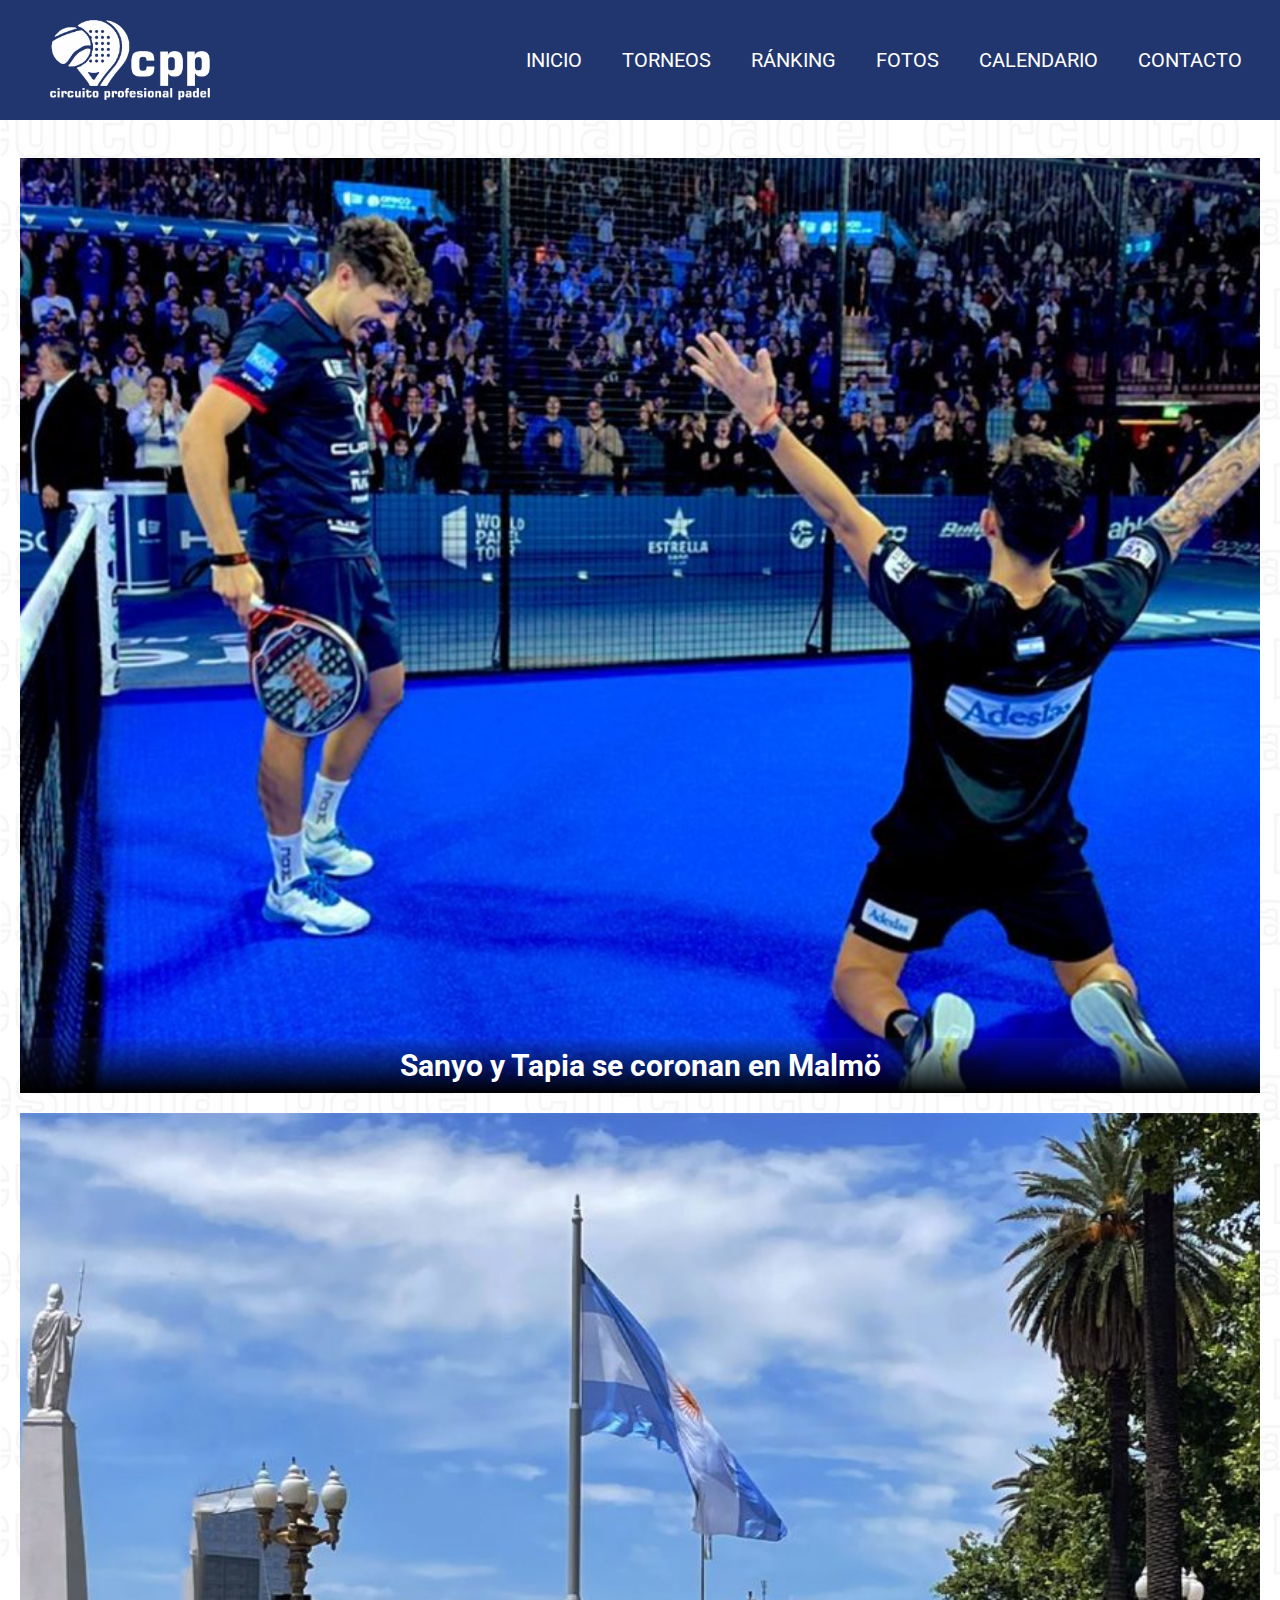
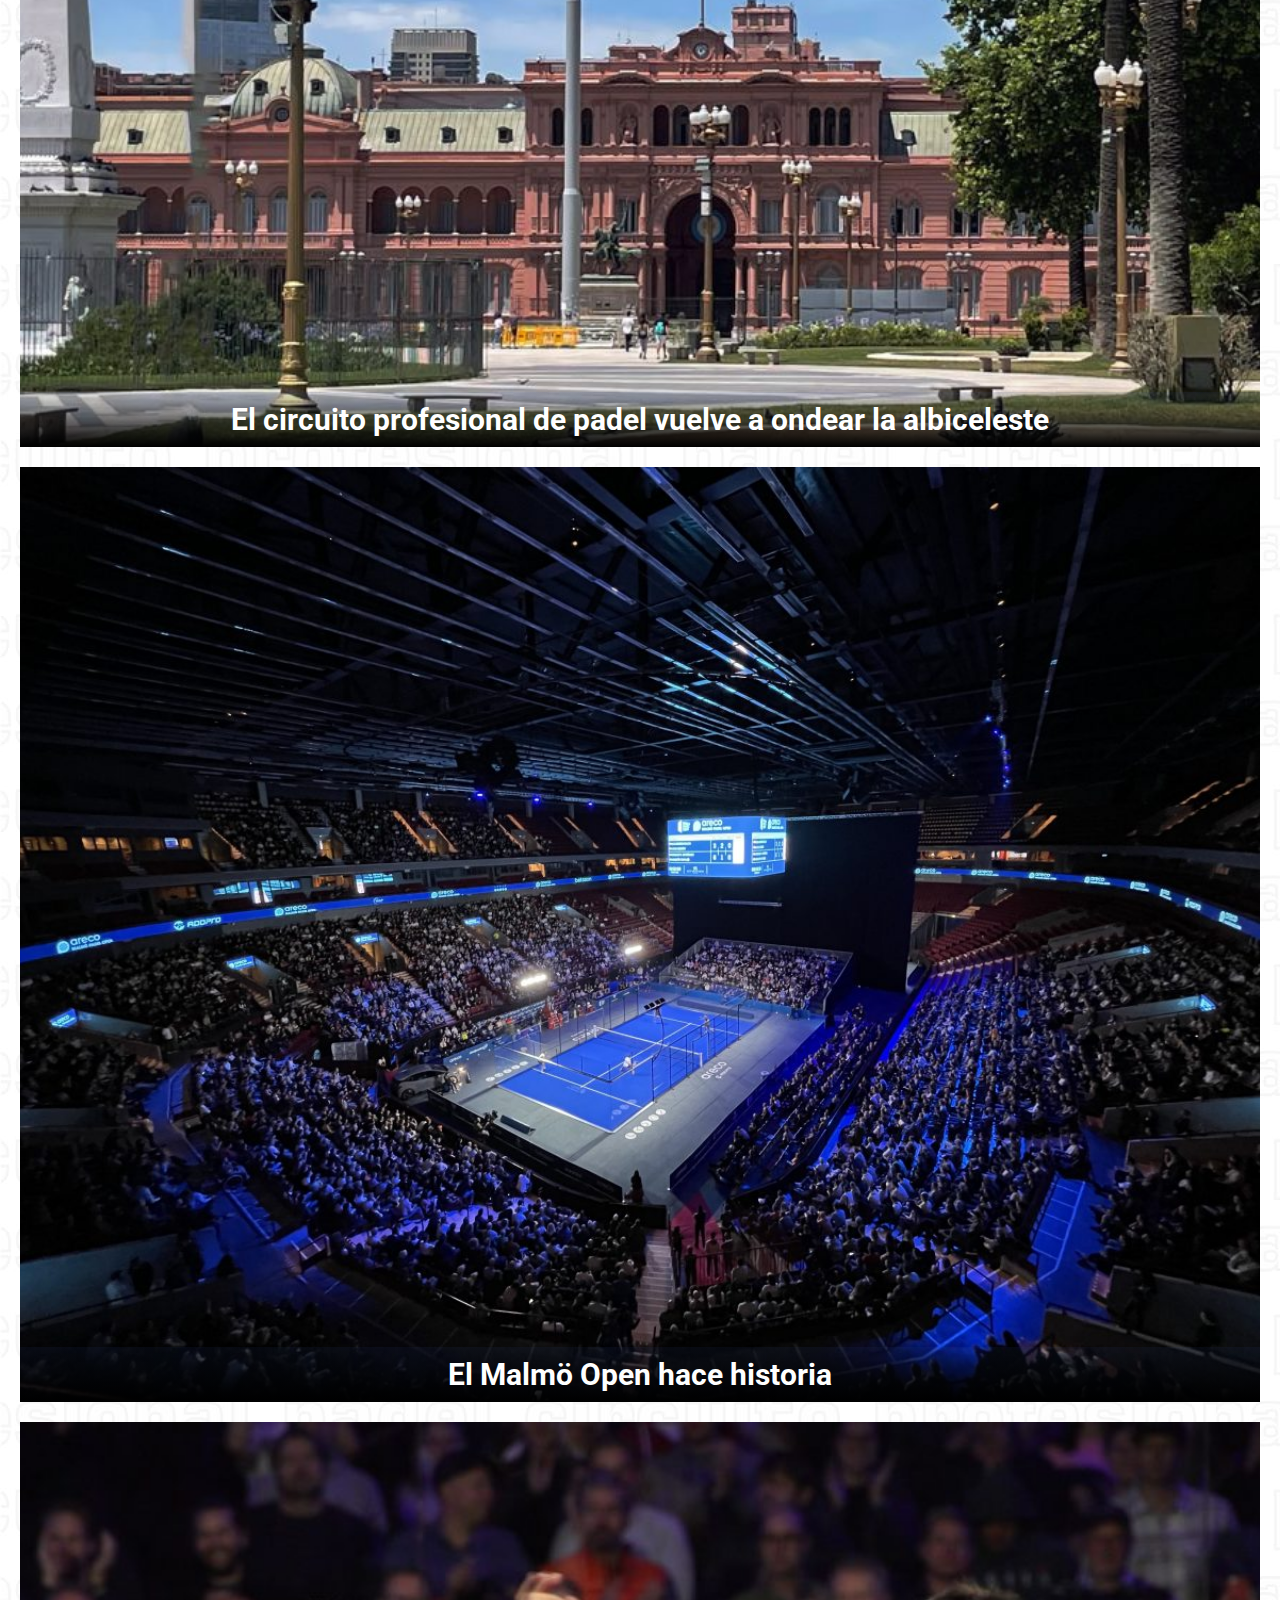
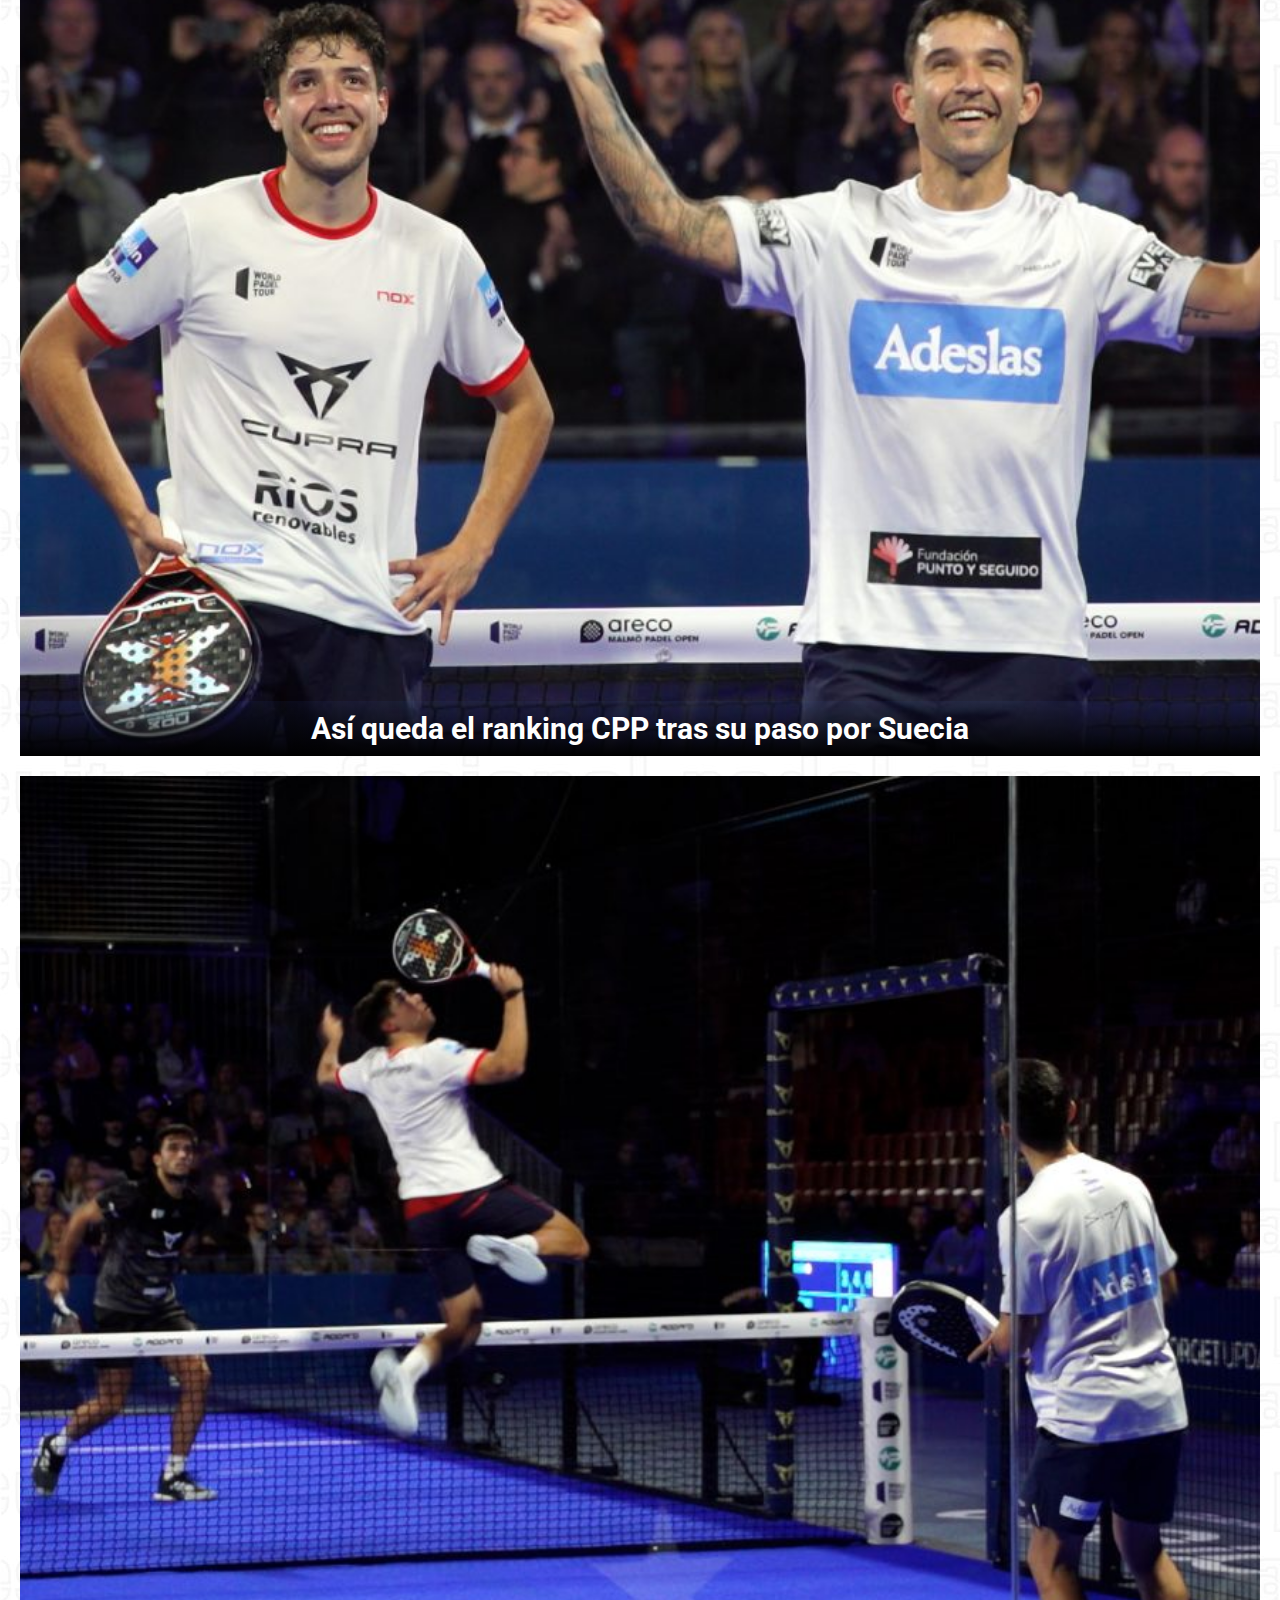
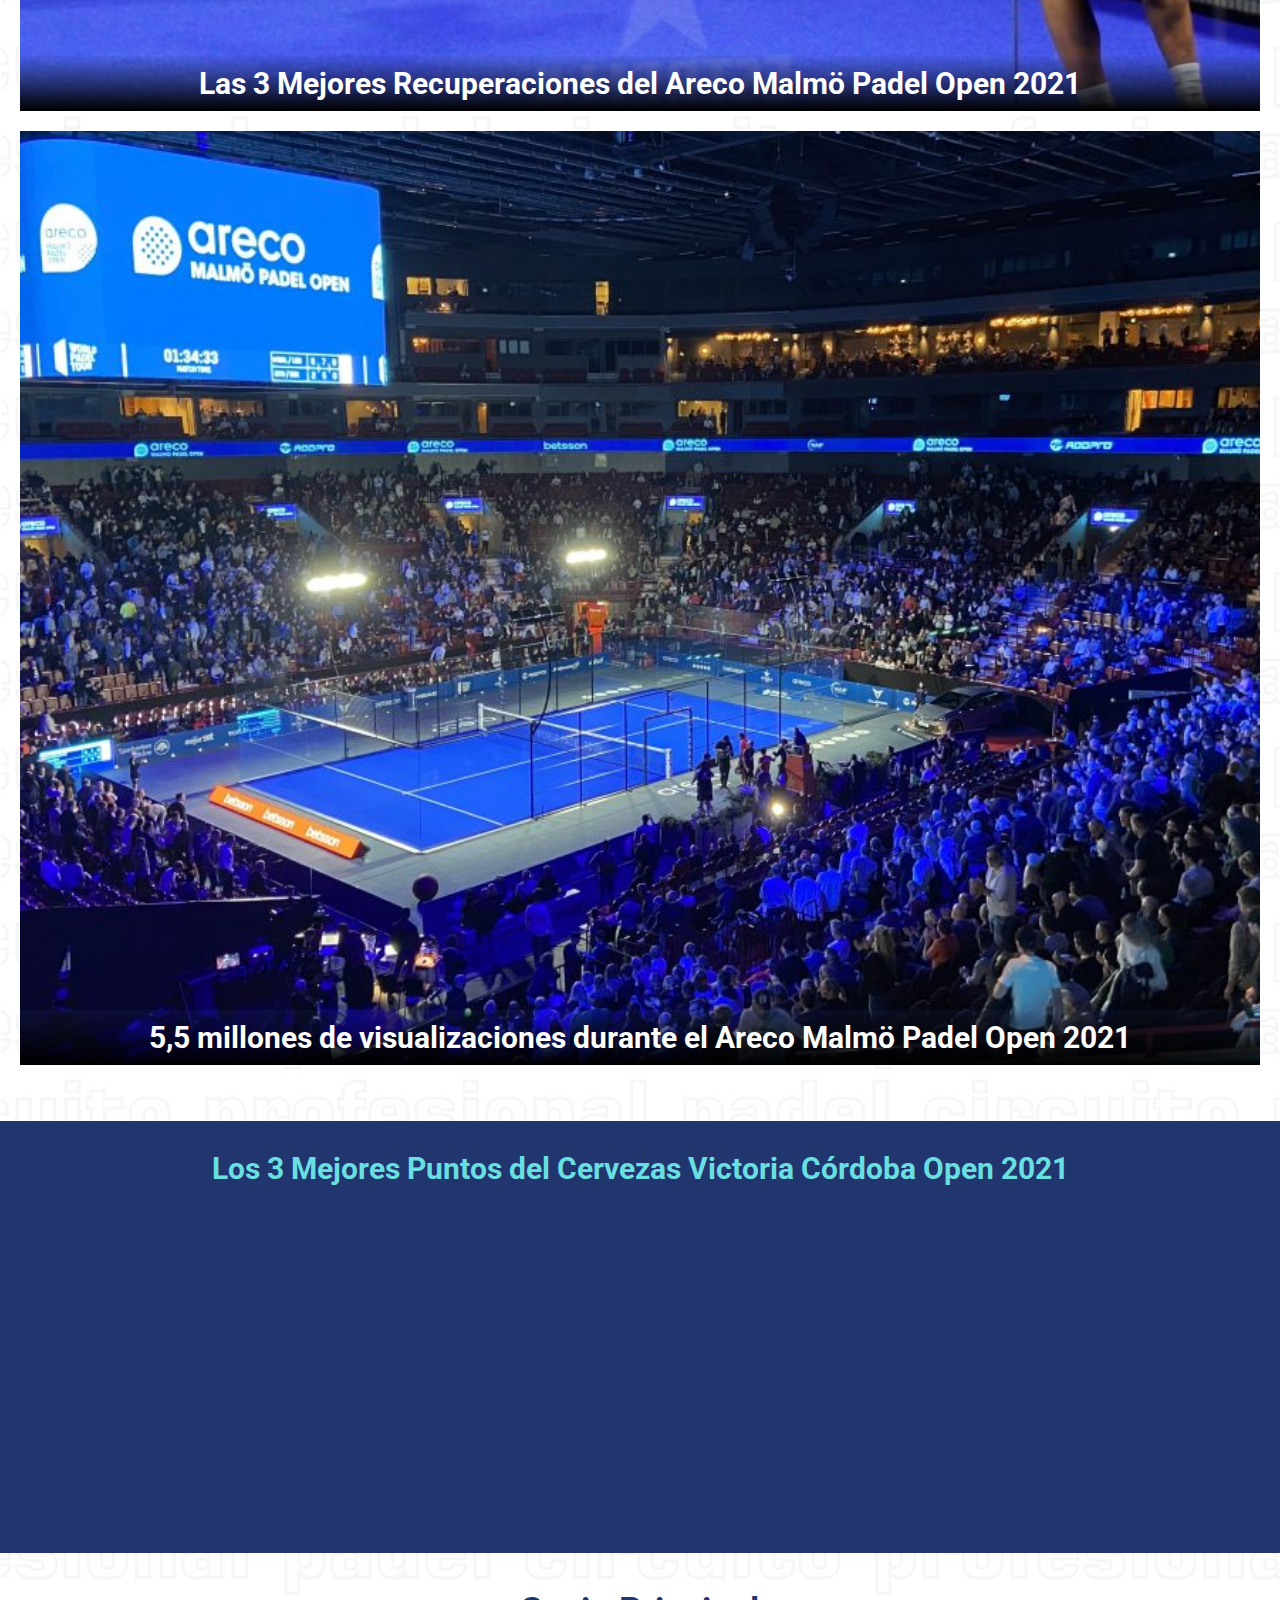
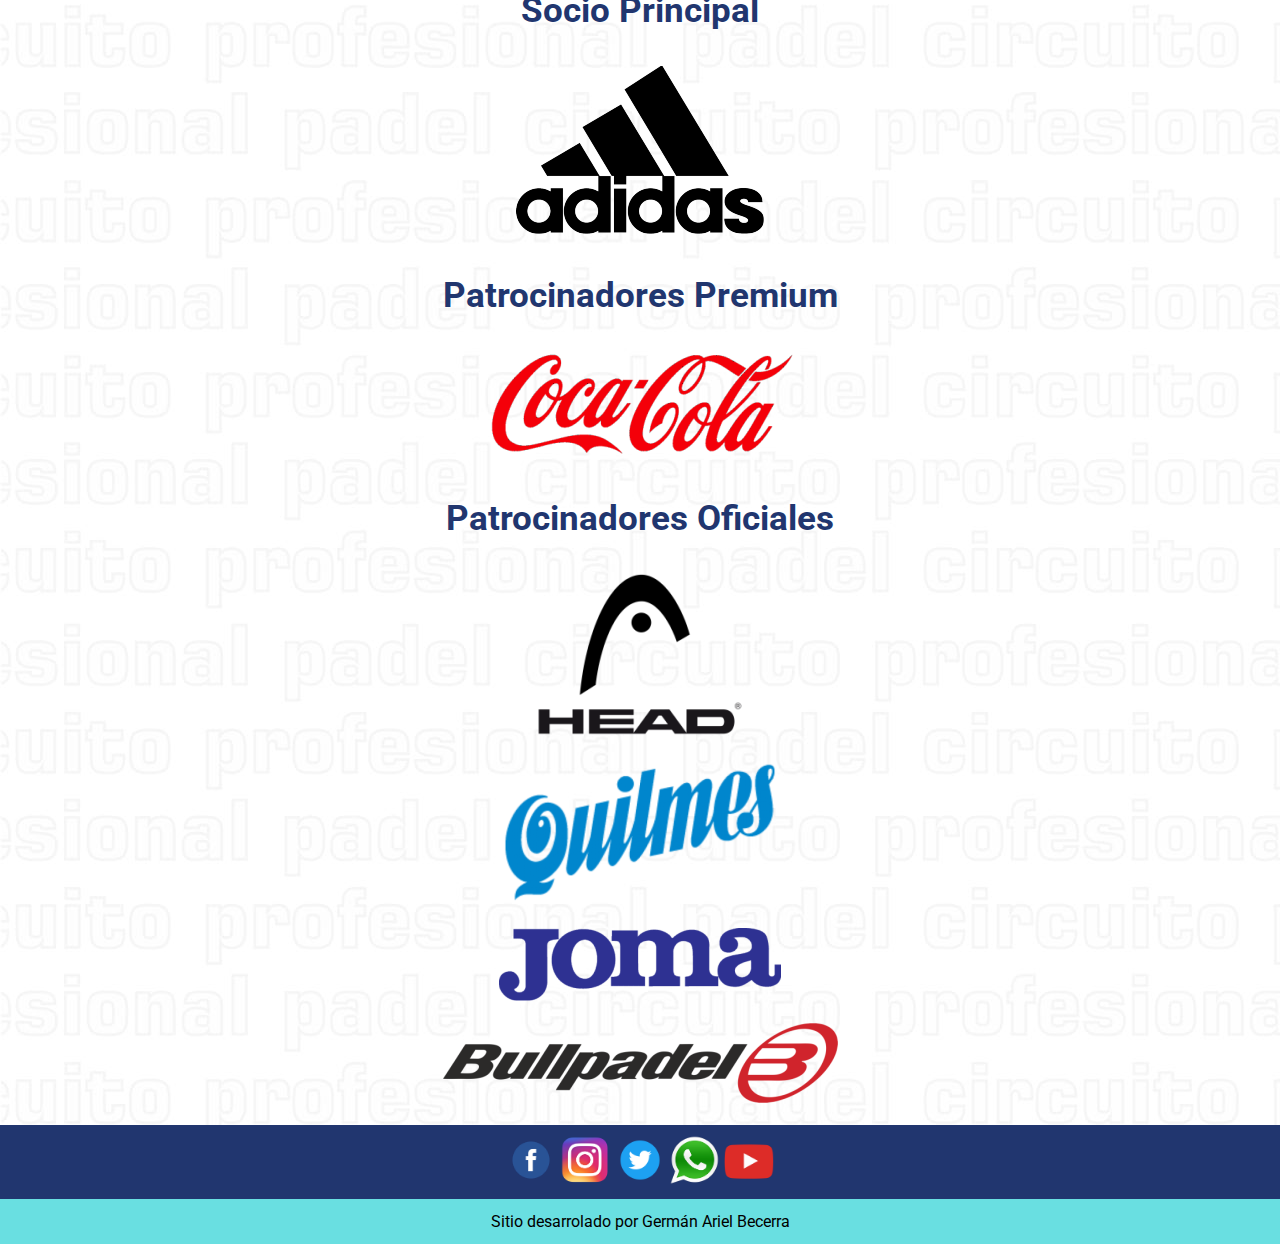
<file: index.html>
<!DOCTYPE html>
<html lang="en">
<head>
    <meta charset="UTF-8">
    <meta http-equiv="X-UA-Compatible" content="IE=edge">
    <meta name="viewport" content="width=device-width, initial-scale=1.0">
    <link rel="shortcut icon" href="imagenes/logo-ccp-nuevo-2.png">
    <title>CIRCUITO PROFESIONAL DE PADEL</title>
    <link rel="stylesheet" href="css/estilo.css">
    <link href="https://cdnjs.cloudflare.com/ajax/libs/font-awesome/5.13.0/css/all.min.css" rel="stylesheet">
</head>
<body>
    <nav class="nav-menu">
        <input type="checkbox" id="check">
        <label for="check" class="checkbtn">
            <i class="fas fa-bars"></i>
        </label>
        <div class="animacion">
            <a href="#" class="enlace">
                <div class="animacion-logo">
              <img src="imagenes/logo-ccp-nuevo.png" alt="" class="logo">
                </div>
            </a>
          </div>
            <ul class="menu">
                <li><a href="index.html">INICIO</a></li>
                <li><a href="paginas/torneos.html">TORNEOS</a></li>
                <li><a href="paginas/ranking.html">RÁNKING</a></li>
                <li><a href="paginas/fotos.html">FOTOS</a></li>
                <li><a href="paginas/calendario.html">CALENDARIO</a></li>
                <li><a href="paginas/contacto.html">CONTACTO</a></li>
            </ul>
    </nav>
    <br>
    <header>
        <div class="contenedor">
            <div class="info">
                <img src="imagenes/imagen-0.jpg" alt="" class="info-imagen">
                <a href="paginas/sanyo-y-tapia.html"><h4 class="titulo">Sanyo y Tapia se coronan en Malmö</h4></a>
            </div>
            <div class="info">
                <img src="imagenes/imagen-1.jpg" alt="" class="info-imagen">
                <a href="paginas/World-Padel-Tour-vuelve-a-ondear-la-albiceleste.html"><h4 class="titulo">El circuito profesional de padel vuelve a ondear la albiceleste</h4></a>
            </div>
            <div class="info">
                <img src="imagenes/imagen-2.jpg" alt="" class="info-imagen">
                <a href="paginas/El-Malmö-Open-hace-historia.html"><h4 class="titulo">El Malmö Open hace historia</h4></a>
            </div>
            <div class="info">
                <img src="imagenes/imagen-3.jpg" alt="" class="info-imagen">
                <a href="paginas/Así-queda-el-ranking-WPT-tras-su-paso-por-Suecia.html"><h4 class="titulo">Así queda el ranking CPP tras su paso por Suecia</h4></a>
            </div>
            <div class="info">
                <img src="imagenes/imagen-4.jpg" alt="" class="info-imagen">
                <a href="paginas/Las-3-Mejores-Recuperaciones-del-Areco-Malmö-Padel-Open-2021.html"><h4 class="titulo">Las 3 Mejores Recuperaciones del Areco Malmö Padel Open 2021</h4></a>
            </div>
            <div class="info">
                <img src="imagenes/imagen-5.jpg" alt="" class="info-imagen">
                <a href="paginas/5-millones-de-visualizaciones-durante-el-Areco-Malmö-Padel-Open-2021.html"><h4 class="titulo">5,5 millones de visualizaciones durante el Areco Malmö Padel Open 2021</h4></a>
            </div>            
        </div>
    </header>
    <br>
    <br>
    <div class="youtube">
      <div class="titulo-video-yotube">
         <h2>Los 3 Mejores Puntos del Cervezas Victoria Córdoba Open 2021</h2>
      </div>   
      <br>
      <div class="video-yotube">
        <iframe width="60%" height="315" src="https://www.youtube.com/embed/37l8dz95yus" title="YouTube video player" frameborder="0" allow="accelerometer; autoplay; clipboard-write; encrypted-media; gyroscope; picture-in-picture" allowfullscreen></iframe>
      </div>
    </div>
    <br>
    <br>
    <section class="patrocinadores-logo">
        <div class="socio-principal">
            <h3>Socio Principal</h3>
            <br>
        </div>
        <div class="imagen-adidas">
            <a href="https://www.adidas.com.ar/" target="_blank">
            <img src="imagenes/logo-adidas.png" alt="logo-adidas">
            </a>
        </div>
        <br>
        <br>
        <div class="socio-premium">
            <h3>Patrocinadores Premium</h3>
            <br>
        </div>
        <div class="imagen-coca-cola">
            <a href="https://coca-colafemsa.com/" target="_blank">
            <img src="imagenes/logo-coca-cola.png" alt="logo-coca-cola">
        </a>
        </div>
        <br>
        <br>
        <div class="patrocinadores-oficiales">
            <h3>Patrocinadores Oficiales</h3>
            <br>
        </div>
        <div class="imagenes-varias1">
            <a href="https://www.head.com/es_ES/home" target="_blank">
            <img src="imagenes/logo-head.png" alt="logo-head">
        </a>
        </div>
        <br>
        <div class="imagenes_varias2">
            <a href="https://www.quilmes.com.ar/agegate" target="_blank">
            <img src="imagenes/logo-quilmes.png" alt="logo-quilmes">
        </a>
        </div>
        <br>
        <div class="imagenes-varias3">    
            <a href="https://www.jomaargentina.com.ar/" target="_blank">
            <img src="imagenes/Logo-Joma-Sport.png" alt="logo-joma">
        </a>
        </div>
        <br>
        <div class="imagenes-varias4">
            <a href="https://www.bullpadelargentina.com.ar" target="_blank">
            <img src="imagenes/logo-bullpadel.png" alt="logo-bullpadel">
        </div>
        <br>
    </section>
    <footer>
        <div class="contenedor-iconos-redes">
           <div class="iconos-redes">
               <a href="https://es-la.facebook.com/" target="_blank">
                   <img width="4%" src="imagenes/logo-facebook.png" alt="icono facebook">
               </a>
               <a href="https://www.instagram.com/?hl=es" target="_blank">
                   <img width="4%" src="imagenes/logo-instagram.png" alt="icono instagram">
               </a>
               <a href="https://twitter.com/?lang=es" target="_blank">
                   <img width="4%" src="imagenes/logo-twiter.png" alt="icono twiter ">
               </a>
               <a href="https://www.whatsapp.com/" target="_blank">
                   <img width="4%" src="imagenes/logo-whatsapp.png" alt="icono whatsapp">
               </a>
               <a href="https://www.youtube.com/" target="_blank">
                  <img width="4%" src="imagenes/logo-youtube.png" alt="icono youtube">
               </a>
          </div>
        </div>
        <div width="4%" class="contenedor-sitio-desarrollador">
           <div class="desarrollador">
           <p class="sitio-desarrollado-por">Sitio desarrolado por <a class="pie-de-pagina" href="#">Germán Ariel Becerra</a></p>
        </div>
        </div> 
     </footer>
     <script src="https://cdn.jsdelivr.net/npm/bootstrap@5.1.3/dist/js/bootstrap.bundle.min.js" integrity="sha384-ka7Sk0Gln4gmtz2MlQnikT1wXgYsOg+OMhuP+IlRH9sENBO0LRn5q+8nbTov4+1p" crossorigin="anonymous"></script>
</body>
</html>
</file>
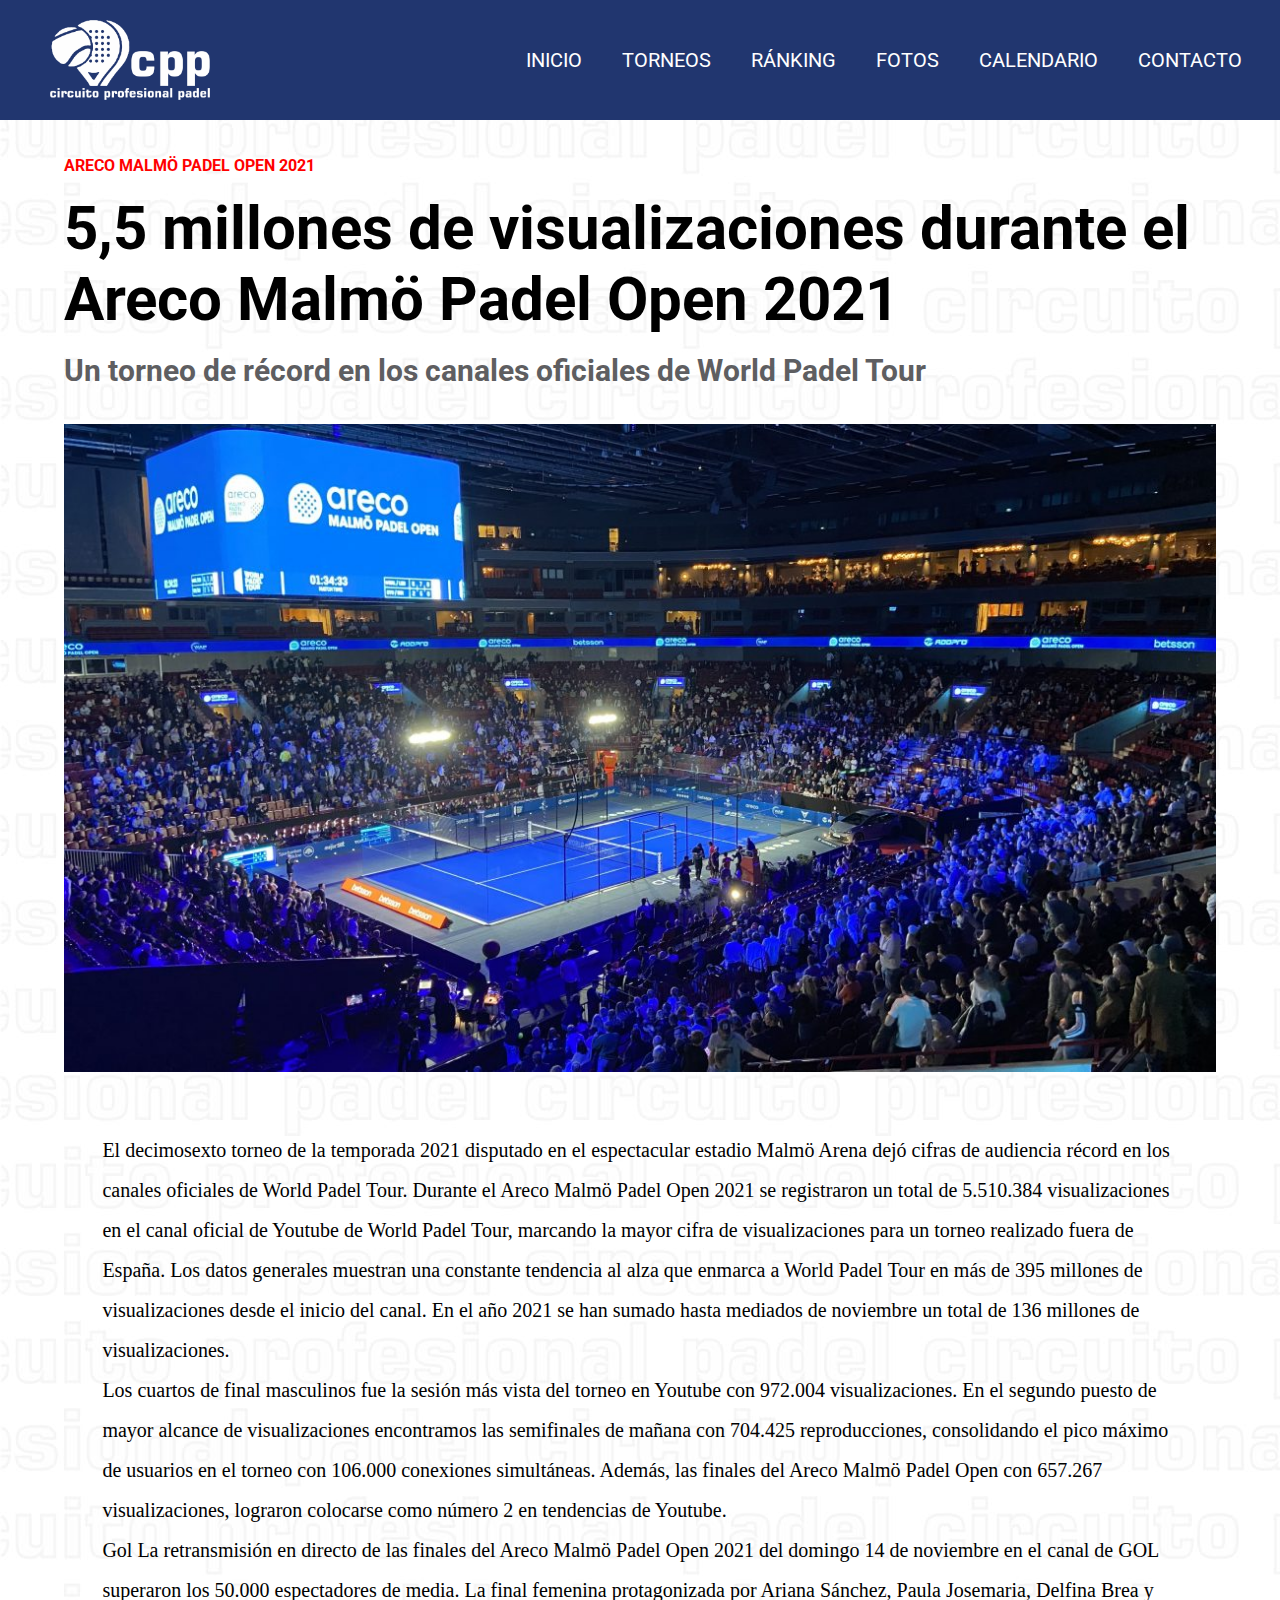
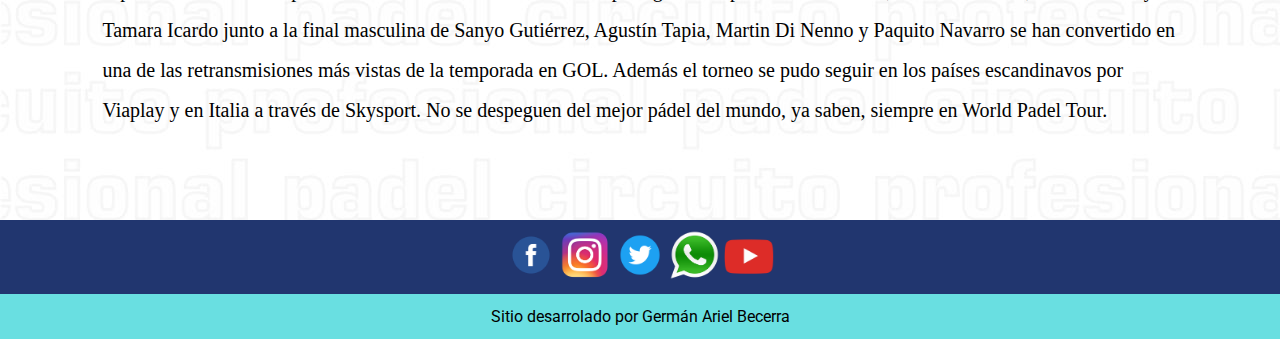
<file: paginas/5-millones-de-visualizaciones-durante-el-Areco-Malmö-Padel-Open-2021.html>
<!DOCTYPE html>
<html lang="en">
<head>
    <meta charset="UTF-8">
    <meta http-equiv="X-UA-Compatible" content="IE=edge">
    <meta name="viewport" content="width=device-width, initial-scale=1.0">
    <link rel="shortcut icon" href="../imagenes/logo-ccp-nuevo-2.png">
    <link href="https://cdn.jsdelivr.net/npm/bootstrap@5.1.3/dist/css/bootstrap.min.css" rel="stylesheet" integrity="sha384-1BmE4kWBq78iYhFldvKuhfTAU6auU8tT94WrHftjDbrCEXSU1oBoqyl2QvZ6jIW3" crossorigin="anonymous">
    <title>CIRCUITO PROFESIONAL DE PADEL</title>
    <link rel="stylesheet" href="../css/estilo.css">
    <link href="https://cdnjs.cloudflare.com/ajax/libs/font-awesome/5.13.0/css/all.min.css" rel="stylesheet">
</head>
<body>
    <nav class="nav-menu">
        <input type="checkbox" id="check">
        <label for="check" class="checkbtn">
            <i class="fas fa-bars"></i>
        </label>
        <div class="animacion">
            <a href="#" class="enlace">
                <div class="animacion-logo">
              <img src="../imagenes/logo-ccp-nuevo.png" alt="" class="logo">
                </div>
            </a>
          </div>
          <ul class="menu">
            <li><a href="../index.html">INICIO</a></li>
            <li><a href="torneos.html">TORNEOS</a></li>
            <li><a href="ranking.html">RÁNKING</a></li>
            <li><a href="fotos.html">FOTOS</a></li>
            <li><a href="calendario.html">CALENDARIO</a></li>
            <li><a href="contacto.html">CONTACTO</a></li>
        </ul>
    </nav>
    <section>
        <br>
        <br>
        <div class="noticia-0">
        <div class="titulo-0">
        <h4>ARECO MALMÖ PADEL OPEN 2021</h4>
        <br>
        <h5>5,5 millones de visualizaciones durante el Areco Malmö Padel Open 2021</h5>
        <br>
        <h6>Un torneo de récord en los canales oficiales de World Padel Tour</h6>
        </div>
        <br>
        <br>
        <div class="imagen-sanyo-y-tapia">
            <img width="90%" src="../imagenes/imagen-5.jpg" alt="">
        </div>
            <br>
            <br>
            <br>
            <div class="texto-0">
            <p>El decimosexto torneo de la temporada 2021 disputado en el espectacular estadio Malmö Arena dejó cifras de audiencia récord en los canales oficiales de World Padel Tour.

                Durante el Areco Malmö Padel Open 2021 se registraron un total de 5.510.384 visualizaciones en el canal oficial de Youtube de World Padel Tour, marcando la mayor cifra de visualizaciones para un torneo realizado fuera de España. Los datos generales muestran una constante tendencia al alza que enmarca a World Padel Tour en más de 395 millones de visualizaciones desde el inicio del canal. En el año 2021 se han sumado hasta mediados de noviembre un total de 136 millones de visualizaciones.
                <br>
                Los cuartos de final masculinos fue la sesión más vista del torneo en Youtube con 972.004 visualizaciones. En el segundo puesto de mayor alcance de visualizaciones encontramos las semifinales de mañana con 704.425 reproducciones, consolidando el pico máximo de usuarios en el torneo con 106.000 conexiones simultáneas. Además, las finales del Areco Malmö Padel Open con 657.267 visualizaciones, lograron colocarse como número 2 en tendencias de Youtube.
                <br>
                Gol
                La retransmisión en directo de las finales del Areco Malmö Padel Open 2021 del domingo 14 de noviembre en el canal de GOL superaron los 50.000 espectadores de media. La final femenina protagonizada por Ariana Sánchez, Paula Josemaria, Delfina Brea y Tamara Icardo junto a la final masculina de Sanyo Gutiérrez, Agustín Tapia, Martin Di Nenno y Paquito Navarro se han convertido en una de las retransmisiones más vistas de la temporada en GOL. Además el torneo se pudo seguir en los países escandinavos por Viaplay y en Italia a través de Skysport.  No se despeguen del mejor pádel del mundo, ya saben, siempre en World Padel Tour.
            </p>
            </div>
            <br>
            <br>
            <br>
            </div>
    </section>
    <br>
    <br>  
    <footer>
        <div class="contenedor-iconos-redes">
           <div class="iconos-redes">
               <a href="https://es-la.facebook.com/" target="_blank">
                   <img width="4%" src="../imagenes/logo-facebook.png" alt="icono facebook">
               </a>
               <a href="https://www.instagram.com/?hl=es" target="_blank">
                   <img width="4%" src="../imagenes/logo-instagram.png" alt="icono instagram">
               </a>
               <a href="https://twitter.com/?lang=es" target="_blank">
                   <img width="4%" src="../imagenes/logo-twiter.png" alt="icono twiter ">
               </a>
               <a href="https://www.whatsapp.com/" target="_blank">
                   <img width="4%" src="../imagenes/logo-whatsapp.png" alt="icono whatsapp">
               </a>
               <a href="https://www.youtube.com/" target="_blank">
                  <img width="4%" src="../imagenes/logo-youtube.png" alt="icono youtube">
               </a>
          </div>
        </div>
        <div width="4%" class="contenedor-sitio-desarrollador">
           <div class="desarrollador">
           <p class="sitio-desarrollado-por">Sitio desarrolado por <a class="pie-de-pagina" href="#">Germán Ariel Becerra</a></p>
        </div>
        </div> 
  </footer>
  <script src="https://cdn.jsdelivr.net/npm/bootstrap@5.1.3/dist/js/bootstrap.bundle.min.js" integrity="sha384-ka7Sk0Gln4gmtz2MlQnikT1wXgYsOg+OMhuP+IlRH9sENBO0LRn5q+8nbTov4+1p" crossorigin="anonymous"></script>
</body>
</html>
</file>
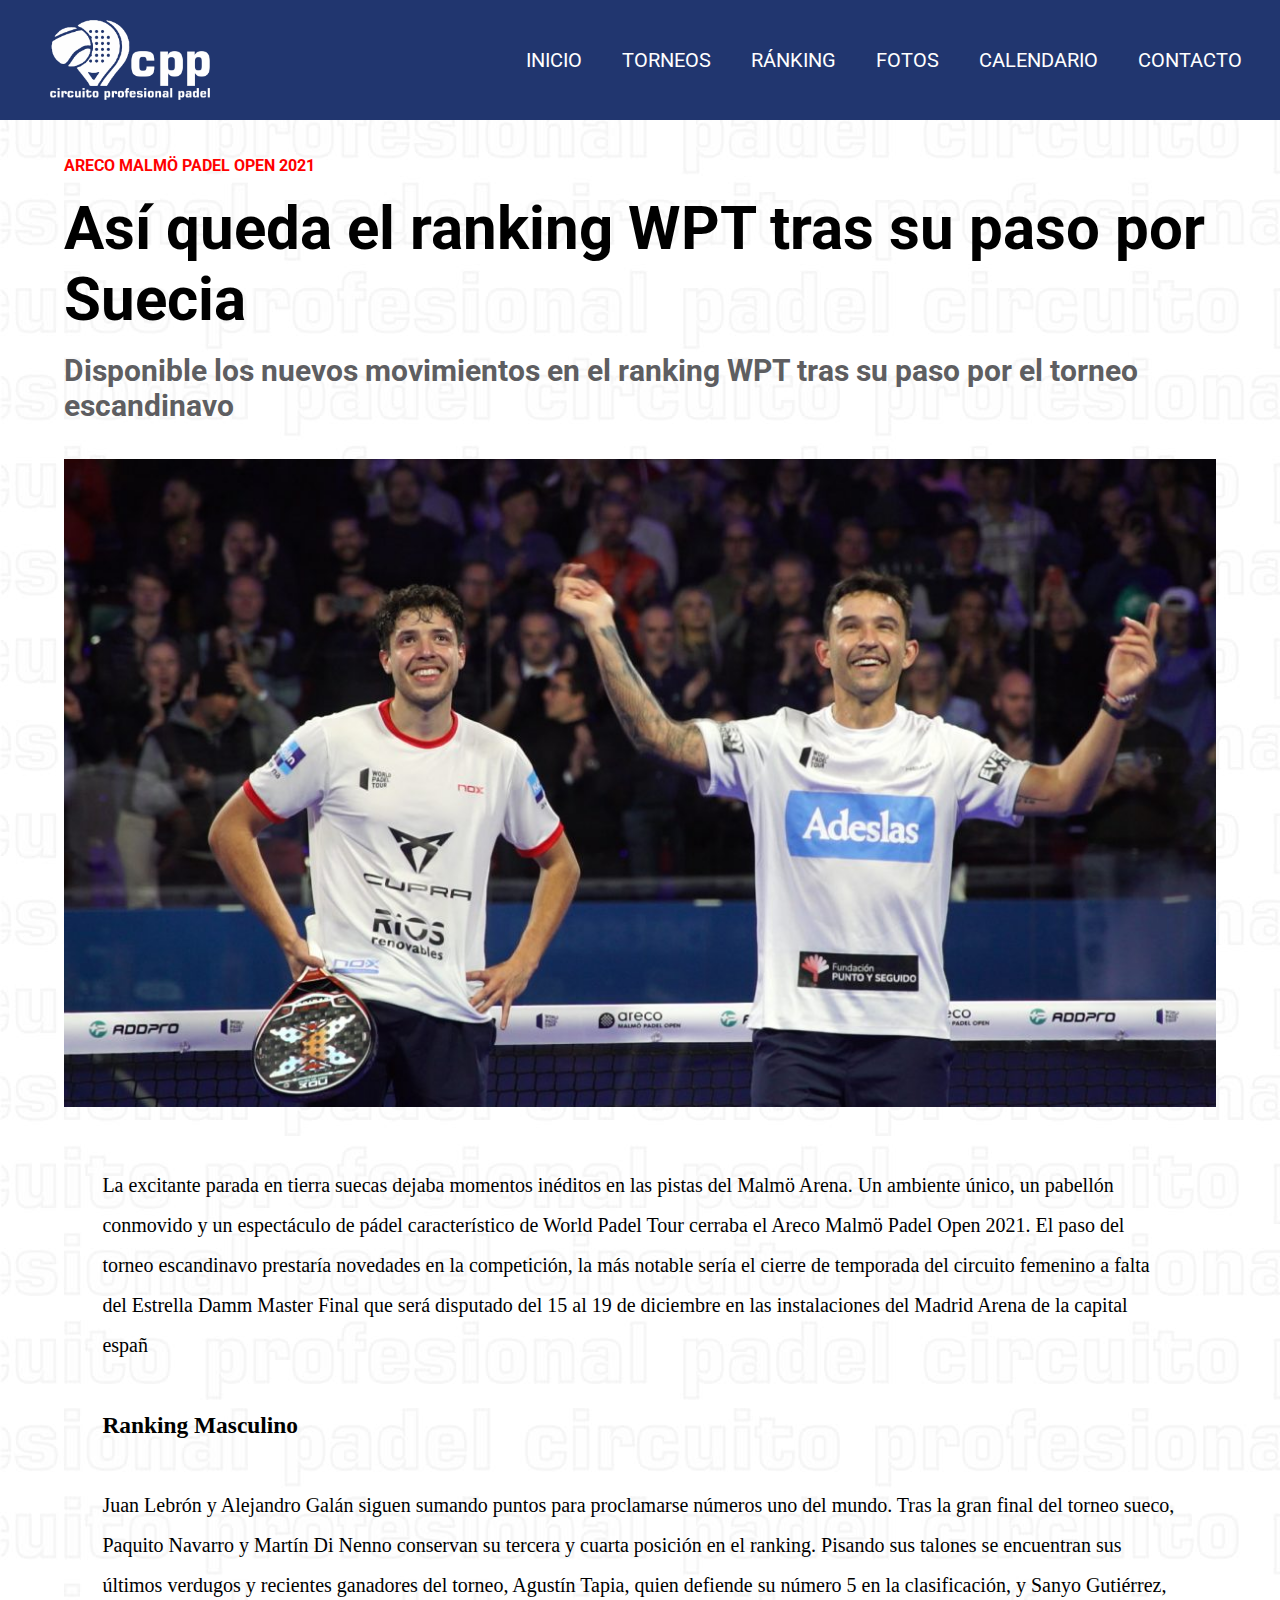
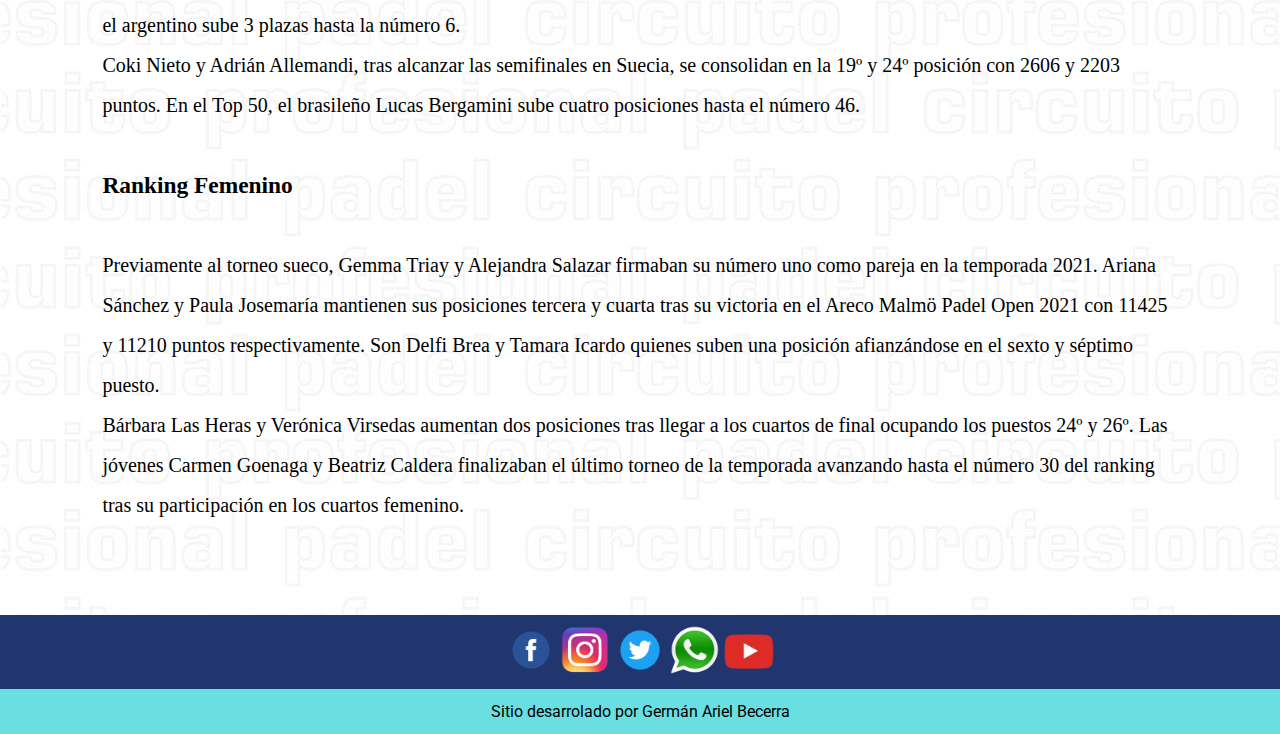
<file: paginas/Así-queda-el-ranking-WPT-tras-su-paso-por-Suecia.html>
<!DOCTYPE html>
<html lang="en">
<head>
    <meta charset="UTF-8">
    <meta http-equiv="X-UA-Compatible" content="IE=edge">
    <meta name="viewport" content="width=device-width, initial-scale=1.0">
    <link rel="shortcut icon" href="../imagenes/logo-ccp-nuevo-2.png">
    <link href="https://cdn.jsdelivr.net/npm/bootstrap@5.1.3/dist/css/bootstrap.min.css" rel="stylesheet" integrity="sha384-1BmE4kWBq78iYhFldvKuhfTAU6auU8tT94WrHftjDbrCEXSU1oBoqyl2QvZ6jIW3" crossorigin="anonymous">
    <title>CIRCUITO PROFESIONAL DE PADEL</title>
    <link rel="stylesheet" href="../css/estilo.css">
    <link href="https://cdnjs.cloudflare.com/ajax/libs/font-awesome/5.13.0/css/all.min.css" rel="stylesheet">
</head>
<body>
    <nav class="nav-menu">
        <input type="checkbox" id="check">
        <label for="check" class="checkbtn">
            <i class="fas fa-bars"></i>
        </label>
        <div class="animacion">
            <a href="#" class="enlace">
                <div class="animacion-logo">
              <img src="../imagenes/logo-ccp-nuevo.png" alt="" class="logo">
                </div>
            </a>
          </div>
          <ul class="menu">
            <li><a href="../index.html">INICIO</a></li>
            <li><a href="torneos.html">TORNEOS</a></li>
            <li><a href="ranking.html">RÁNKING</a></li>
            <li><a href="fotos.html">FOTOS</a></li>
            <li><a href="calendario.html">CALENDARIO</a></li>
            <li><a href="contacto.html">CONTACTO</a></li>
        </ul>
    </nav>
    <section>
        <br>
        <br>
        <div class="noticia-0">
        <div class="titulo-0">
        <h4>ARECO MALMÖ PADEL OPEN 2021</h4>
        <br>
        <h5>Así queda el ranking WPT tras su paso por Suecia</h5>
        <br>
        <h6>Disponible los nuevos movimientos en el ranking WPT tras su paso por el torneo escandinavo</h6>
        </div>
        <br>
        <br>
        <div class="imagen-sanyo-y-tapia">
            <img width="90%" src="../imagenes/imagen-3.jpg" alt="">
        </div>
            <br>
            <br>
            <br>
            <div class="texto-0">
            <p>La excitante parada en tierra suecas dejaba momentos inéditos en las pistas del Malmö Arena. Un ambiente único, un pabellón conmovido y un espectáculo de pádel característico de World Padel Tour cerraba el Areco Malmö Padel Open 2021. El paso del torneo escandinavo prestaría novedades en la competición, la más notable sería el cierre de temporada del circuito femenino a falta del Estrella Damm Master Final que será disputado del 15 al 19 de diciembre en las instalaciones del Madrid Arena de la capital españ<br>
                <br>
                <h3>Ranking Masculino</h3>
                <br>
                Juan Lebrón y Alejandro Galán siguen sumando puntos para proclamarse números uno del mundo. Tras la gran final del torneo sueco, Paquito Navarro y Martín Di Nenno conservan su tercera y cuarta posición en el ranking. Pisando sus talones se encuentran sus últimos verdugos y recientes ganadores del torneo, Agustín Tapia, quien defiende su número 5 en la clasificación, y Sanyo Gutiérrez, el argentino sube 3 plazas hasta la número 6. <br>
                
                Coki Nieto y Adrián Allemandi, tras alcanzar las semifinales en Suecia, se consolidan en la 19º y 24º posición con 2606 y 2203 puntos. En el Top 50, el brasileño Lucas Bergamini sube cuatro posiciones hasta el número 46. <br>                 
                <br>
                <h3>Ranking Femenino</h3>
                <br>
                Previamente al torneo sueco, Gemma Triay y Alejandra Salazar firmaban su número uno como pareja en la temporada 2021. Ariana Sánchez y Paula Josemaría mantienen sus posiciones tercera y cuarta tras su victoria en el Areco Malmö Padel Open 2021 con 11425 y 11210 puntos respectivamente. Son Delfi Brea y Tamara Icardo quienes suben una posición afianzándose en el sexto y séptimo puesto. <br>
                
                Bárbara Las Heras y Verónica Virsedas aumentan dos posiciones tras llegar a los cuartos de final ocupando los puestos 24º y 26º. Las jóvenes Carmen Goenaga y Beatriz Caldera finalizaban el último torneo de la temporada avanzando hasta el número 30 del ranking tras su participación en los cuartos femenino. <br>
            </p>
            </div>
            <br>
            <br>
            <br>
        </div>
    </section>
    <br>
    <br>  
    <footer>
        <div class="contenedor-iconos-redes">
           <div class="iconos-redes">
               <a href="https://es-la.facebook.com/" target="_blank">
                   <img width="4%" src="../imagenes/logo-facebook.png" alt="icono facebook">
               </a>
               <a href="https://www.instagram.com/?hl=es" target="_blank">
                   <img width="4%" src="../imagenes/logo-instagram.png" alt="icono instagram">
               </a>
               <a href="https://twitter.com/?lang=es" target="_blank">
                   <img width="4%" src="../imagenes/logo-twiter.png" alt="icono twiter ">
               </a>
               <a href="https://www.whatsapp.com/" target="_blank">
                   <img width="4%" src="../imagenes/logo-whatsapp.png" alt="icono whatsapp">
               </a>
               <a href="https://www.youtube.com/" target="_blank">
                  <img width="4%" src="../imagenes/logo-youtube.png" alt="icono youtube">
               </a>
          </div>
        </div>
        <div width="4%" class="contenedor-sitio-desarrollador">
           <div class="desarrollador">
           <p class="sitio-desarrollado-por">Sitio desarrolado por <a class="pie-de-pagina" href="#">Germán Ariel Becerra</a></p>
        </div>
        </div> 
  </footer>
  <script src="https://cdn.jsdelivr.net/npm/bootstrap@5.1.3/dist/js/bootstrap.bundle.min.js" integrity="sha384-ka7Sk0Gln4gmtz2MlQnikT1wXgYsOg+OMhuP+IlRH9sENBO0LRn5q+8nbTov4+1p" crossorigin="anonymous"></script>
</body>
</html>
</file>
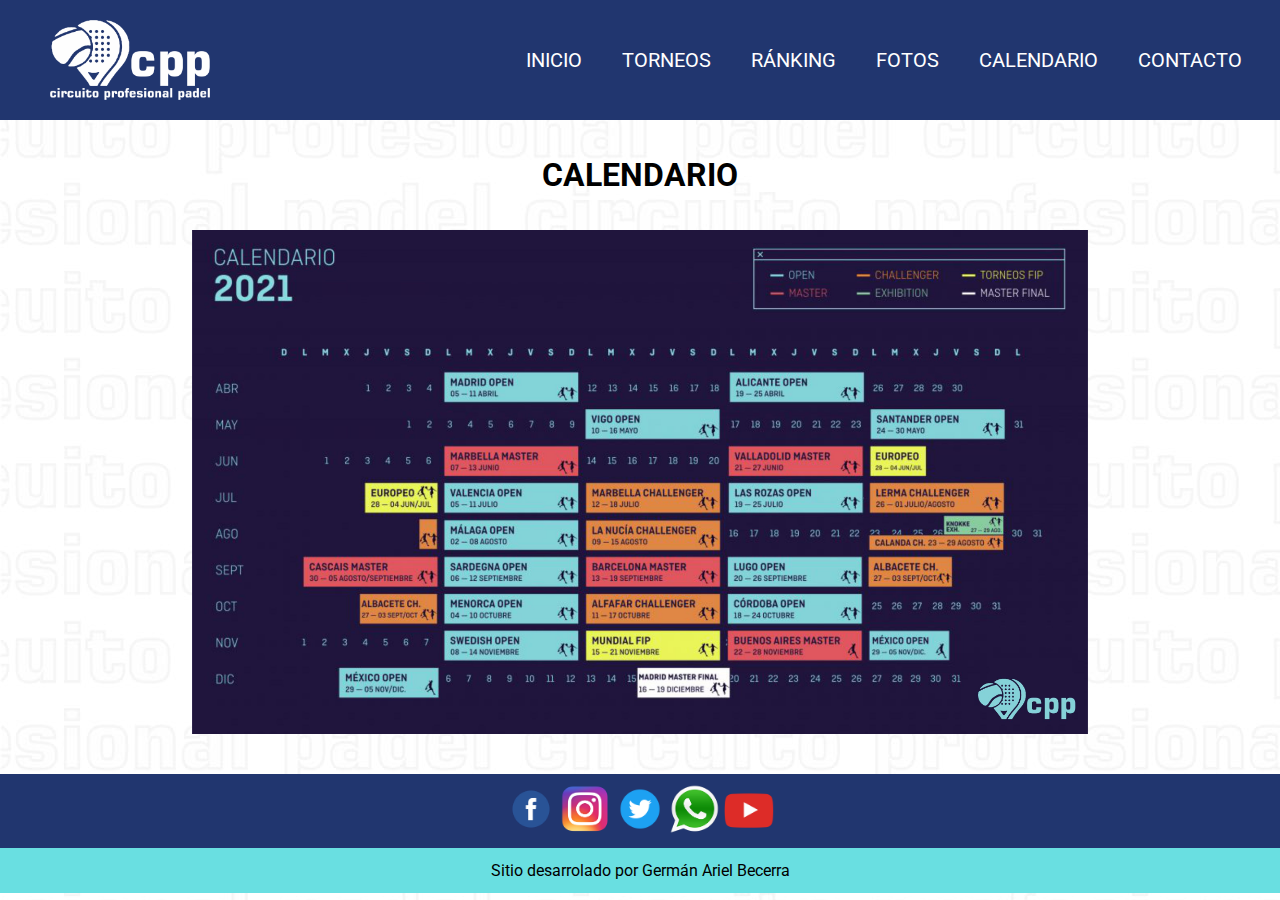
<file: paginas/calendario.html>
<!DOCTYPE html>
<html lang="en">
<head>
    <meta charset="UTF-8">
    <meta http-equiv="X-UA-Compatible" content="IE=edge">
    <meta name="viewport" content="width=device-width, initial-scale=1.0">
    <link rel="shortcut icon" href="../imagenes/logo-ccp-nuevo-2.png">
    <link href="https://cdn.jsdelivr.net/npm/bootstrap@5.1.3/dist/css/bootstrap.min.css" rel="stylesheet" integrity="sha384-1BmE4kWBq78iYhFldvKuhfTAU6auU8tT94WrHftjDbrCEXSU1oBoqyl2QvZ6jIW3" crossorigin="anonymous">
    <title>CIRCUITO PROFESIONAL DE PADEL</title>
    <link rel="stylesheet" href="../css/estilo.css">
    <link href="https://cdnjs.cloudflare.com/ajax/libs/font-awesome/5.13.0/css/all.min.css" rel="stylesheet">
</head>
<body>
    <nav class="nav-menu">
        <input type="checkbox" id="check">
        <label for="check" class="checkbtn">
            <i class="fas fa-bars"></i>
        </label>
        <div class="animacion">
            <a href="#" class="enlace">
                <div class="animacion-logo">
              <img src="../imagenes/logo-ccp-nuevo.png" alt="" class="logo">
                </div>
            </a>
          </div>
          <ul class="menu">
            <li><a href="../index.html">INICIO</a></li>
            <li><a href="torneos.html">TORNEOS</a></li>
            <li><a href="ranking.html">RÁNKING</a></li>
            <li><a href="fotos.html">FOTOS</a></li>
            <li><a href="calendario.html">CALENDARIO</a></li>
            <li><a href="contacto.html">CONTACTO</a></li>
        </ul>
    </nav>
<br>
<br>
<h1>CALENDARIO</h1>
<br>
<br>
    <div class="imagen-calendario">
        <img width="70%" src="../imagenes/calendario.jpg" alt="">
    </div>
<br>
<br>
    <footer>
        <div class="contenedor-iconos-redes">
           <div class="iconos-redes">
               <a href="https://es-la.facebook.com/" target="_blank">
                   <img width="4%" src="../imagenes/logo-facebook.png" alt="icono facebook">
               </a>
               <a href="https://www.instagram.com/?hl=es" target="_blank">
                   <img width="4%" src="../imagenes/logo-instagram.png" alt="icono instagram">
               </a>
               <a href="https://twitter.com/?lang=es" target="_blank">
                   <img width="4%" src="../imagenes/logo-twiter.png" alt="icono twiter ">
               </a>
               <a href="https://www.whatsapp.com/" target="_blank">
                   <img width="4%" src="../imagenes/logo-whatsapp.png" alt="icono whatsapp">
               </a>
               <a href="https://www.youtube.com/" target="_blank">
                  <img width="4%" src="../imagenes/logo-youtube.png" alt="icono youtube">
               </a>
          </div>
        </div>
        <div width="4%" class="contenedor-sitio-desarrollador">
           <div class="desarrollador">
           <p class="sitio-desarrollado-por">Sitio desarrolado por <a class="pie-de-pagina" href="#">Germán Ariel Becerra</a></p>
        </div>
        </div> 
  </footer>
  <script src="https://cdn.jsdelivr.net/npm/bootstrap@5.1.3/dist/js/bootstrap.bundle.min.js" integrity="sha384-ka7Sk0Gln4gmtz2MlQnikT1wXgYsOg+OMhuP+IlRH9sENBO0LRn5q+8nbTov4+1p" crossorigin="anonymous"></script>
</body>
</html>
</file>
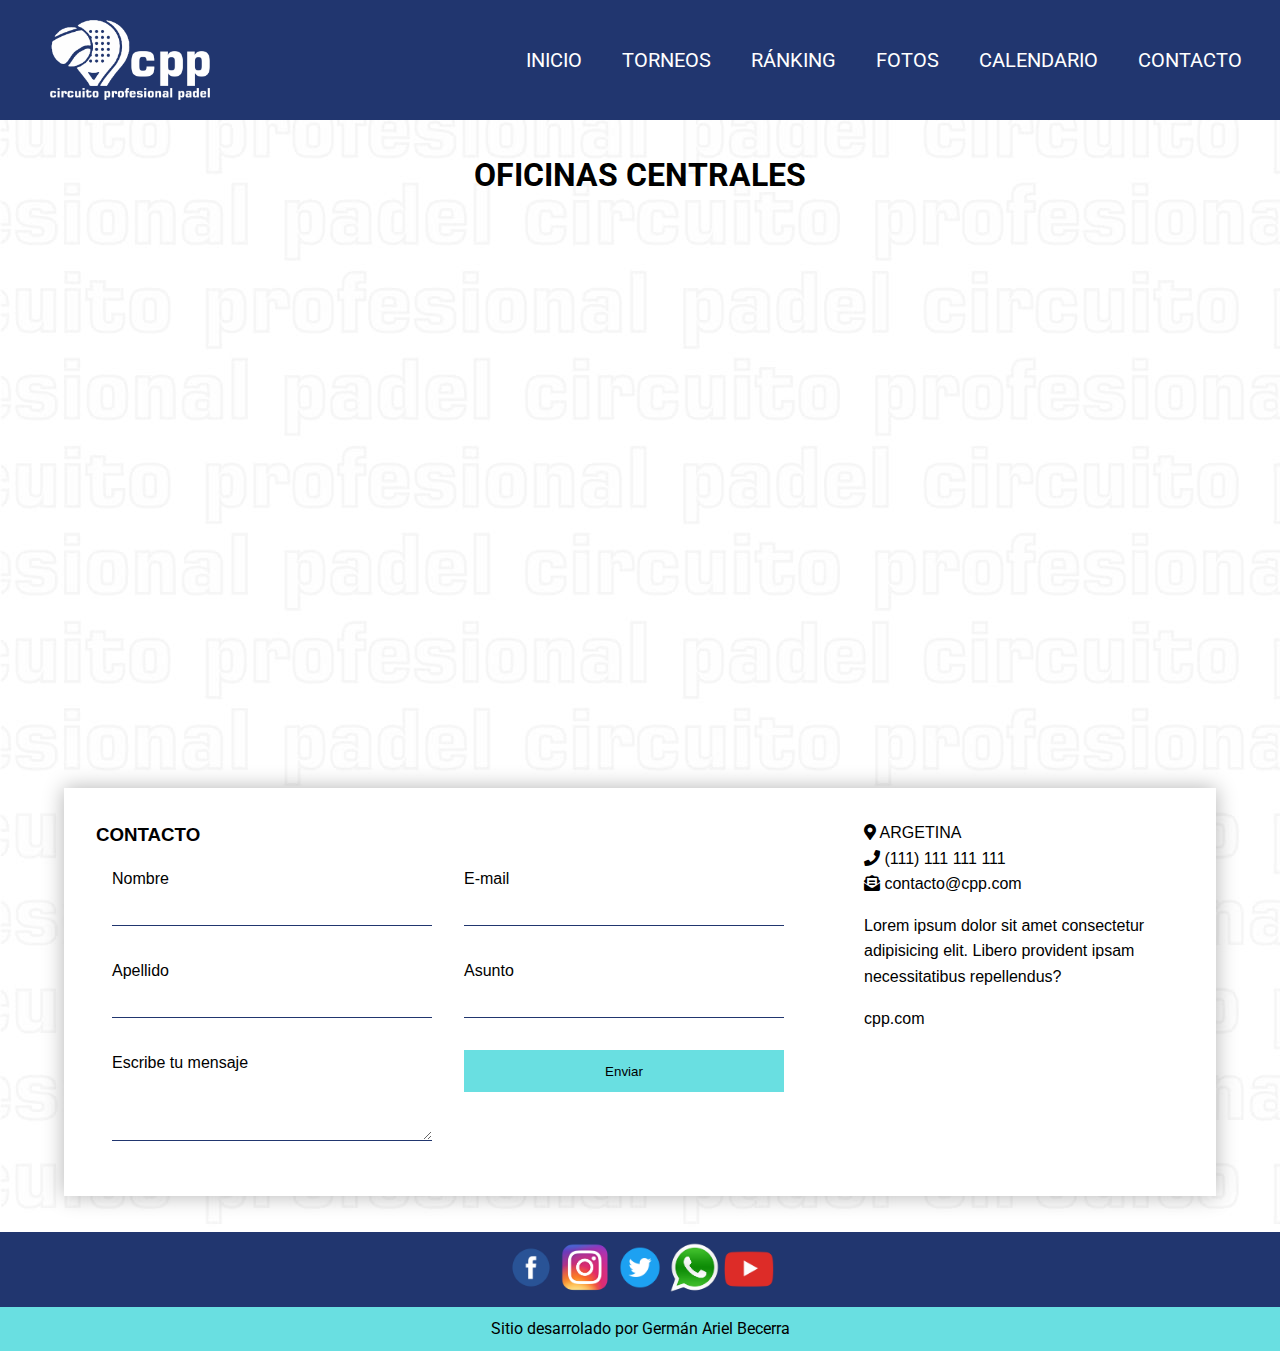
<file: paginas/contacto.html>
<!DOCTYPE html>
<html lang="en">
<head>
    <meta charset="UTF-8">
    <meta http-equiv="X-UA-Compatible" content="IE=edge">
    <meta name="viewport" content="width=device-width, initial-scale=1.0">
    <link rel="shortcut icon" href="../imagenes/logo-ccp-nuevo-2.png">
    <link href="https://cdn.jsdelivr.net/npm/bootstrap@5.1.3/dist/css/bootstrap.min.css" rel="stylesheet" integrity="sha384-1BmE4kWBq78iYhFldvKuhfTAU6auU8tT94WrHftjDbrCEXSU1oBoqyl2QvZ6jIW3" crossorigin="anonymous">
    <title>CIRCUITO PROFESIONAL DE PADEL</title>
    <link rel="stylesheet" href="../css/estilo.css">
    <link href="https://cdnjs.cloudflare.com/ajax/libs/font-awesome/5.13.0/css/all.min.css" rel="stylesheet">
</head>
<body>
    <nav class="nav-menu">
        <input type="checkbox" id="check">
        <label for="check" class="checkbtn">
            <i class="fas fa-bars"></i>
        </label>
        <div class="animacion">
            <a href="#" class="enlace">
                <div class="animacion-logo">
              <img src="../imagenes/logo-ccp-nuevo.png" alt="" class="logo">
                </div>
            </a>
          </div>
          <ul class="menu">
            <li><a href="../index.html">INICIO</a></li>
            <li><a href="torneos.html">TORNEOS</a></li>
            <li><a href="ranking.html">RÁNKING</a></li>
            <li><a href="fotos.html">FOTOS</a></li>
            <li><a href="calendario.html">CALENDARIO</a></li>
            <li><a href="contacto.html">CONTACTO</a></li>
        </ul>
    </nav>
    <br>
    <br>
    <h1>OFICINAS CENTRALES</h1>
    <br>
    <br>
            <div class="mapa">
                <iframe src="https://www.google.com/maps/embed?pb=!1m14!1m12!1m3!1d105045.90719186673!2d-58.53823521213379!3d-34.63740987425589!2m3!1f0!2f0!3f0!3m2!1i1024!2i768!4f13.1!5e0!3m2!1ses-419!2sar!4v1635903255754!5m2!1ses-419!2sar" width="90%" height="500px" style="border:0;" allowfullscreen="" loading="lazy"></iframe>
            </div>
            <br>
            <br>
            <br>
            <div class="conteneiner-formulario">
            <div class="content">
        <div class="contact-wrapper animated bounceInUp">
            <div class="contact-form">
                <h3>CONTACTO</h3>
                <form action="">
                    <p>
                    <label>Nombre</label>
                    <input type="text" name="fullname">
                    </p>
                    <p>
                    <label>E-mail</label>
                    <input type="email" name="email">
                    </p>
                    <p>
                    <label>Apellido</label>
                    <input type="text" name="fullname">
                    </p>
                    <p>
                    <label>Asunto</label>
                    <input type="text" name="affair">
                    </p>
                    <p class="block">
                    <label>Escribe tu mensaje</label> 
                    <textarea name="message" rows="3"></textarea>
                    </p>
                    <p class="block">
                    <button>Enviar</button>
                    </p>
                </form>
            </div>
            <div class="contact-info">
                <ul>
                    <li><i class="fas fa-map-marker-alt"></i> ARGETINA</li>
                    <li><i class="fas fa-phone"></i> (111) 111 111 111</li>
                    <li><i class="fas fa-envelope-open-text"></i> contacto@cpp.com</li>
                </ul>
                <p>Lorem ipsum dolor sit amet consectetur adipisicing elit. Libero provident ipsam necessitatibus repellendus?</p>
                <p>cpp.com</p>
            </div>
        </div>
    </div>
    </div>
    <br>
    <br>
    <footer>
        <div class="contenedor-iconos-redes">
           <div class="iconos-redes">
               <a href="https://es-la.facebook.com/" target="_blank">
                   <img width="4%" src="../imagenes/logo-facebook.png" alt="icono facebook">
               </a>
               <a href="https://www.instagram.com/?hl=es" target="_blank">
                   <img width="4%" src="../imagenes/logo-instagram.png" alt="icono instagram">
               </a>
               <a href="https://twitter.com/?lang=es" target="_blank">
                   <img width="4%" src="../imagenes/logo-twiter.png" alt="icono twiter ">
               </a>
               <a href="https://www.whatsapp.com/" target="_blank">
                   <img width="4%" src="../imagenes/logo-whatsapp.png" alt="icono whatsapp">
               </a>
               <a href="https://www.youtube.com/" target="_blank">
                  <img width="4%" src="../imagenes/logo-youtube.png" alt="icono youtube">
               </a>
          </div>
        </div>
        <div width="4%" class="contenedor-sitio-desarrollador">
           <div class="desarrollador">
           <p class="sitio-desarrollado-por">Sitio desarrolado por <a class="pie-de-pagina" href="#">Germán Ariel Becerra</a></p>
        </div>
        </div> 
  </footer>
  <script src="https://cdn.jsdelivr.net/npm/bootstrap@5.1.3/dist/js/bootstrap.bundle.min.js" integrity="sha384-ka7Sk0Gln4gmtz2MlQnikT1wXgYsOg+OMhuP+IlRH9sENBO0LRn5q+8nbTov4+1p" crossorigin="anonymous"></script>
</body>
</html>
</file>
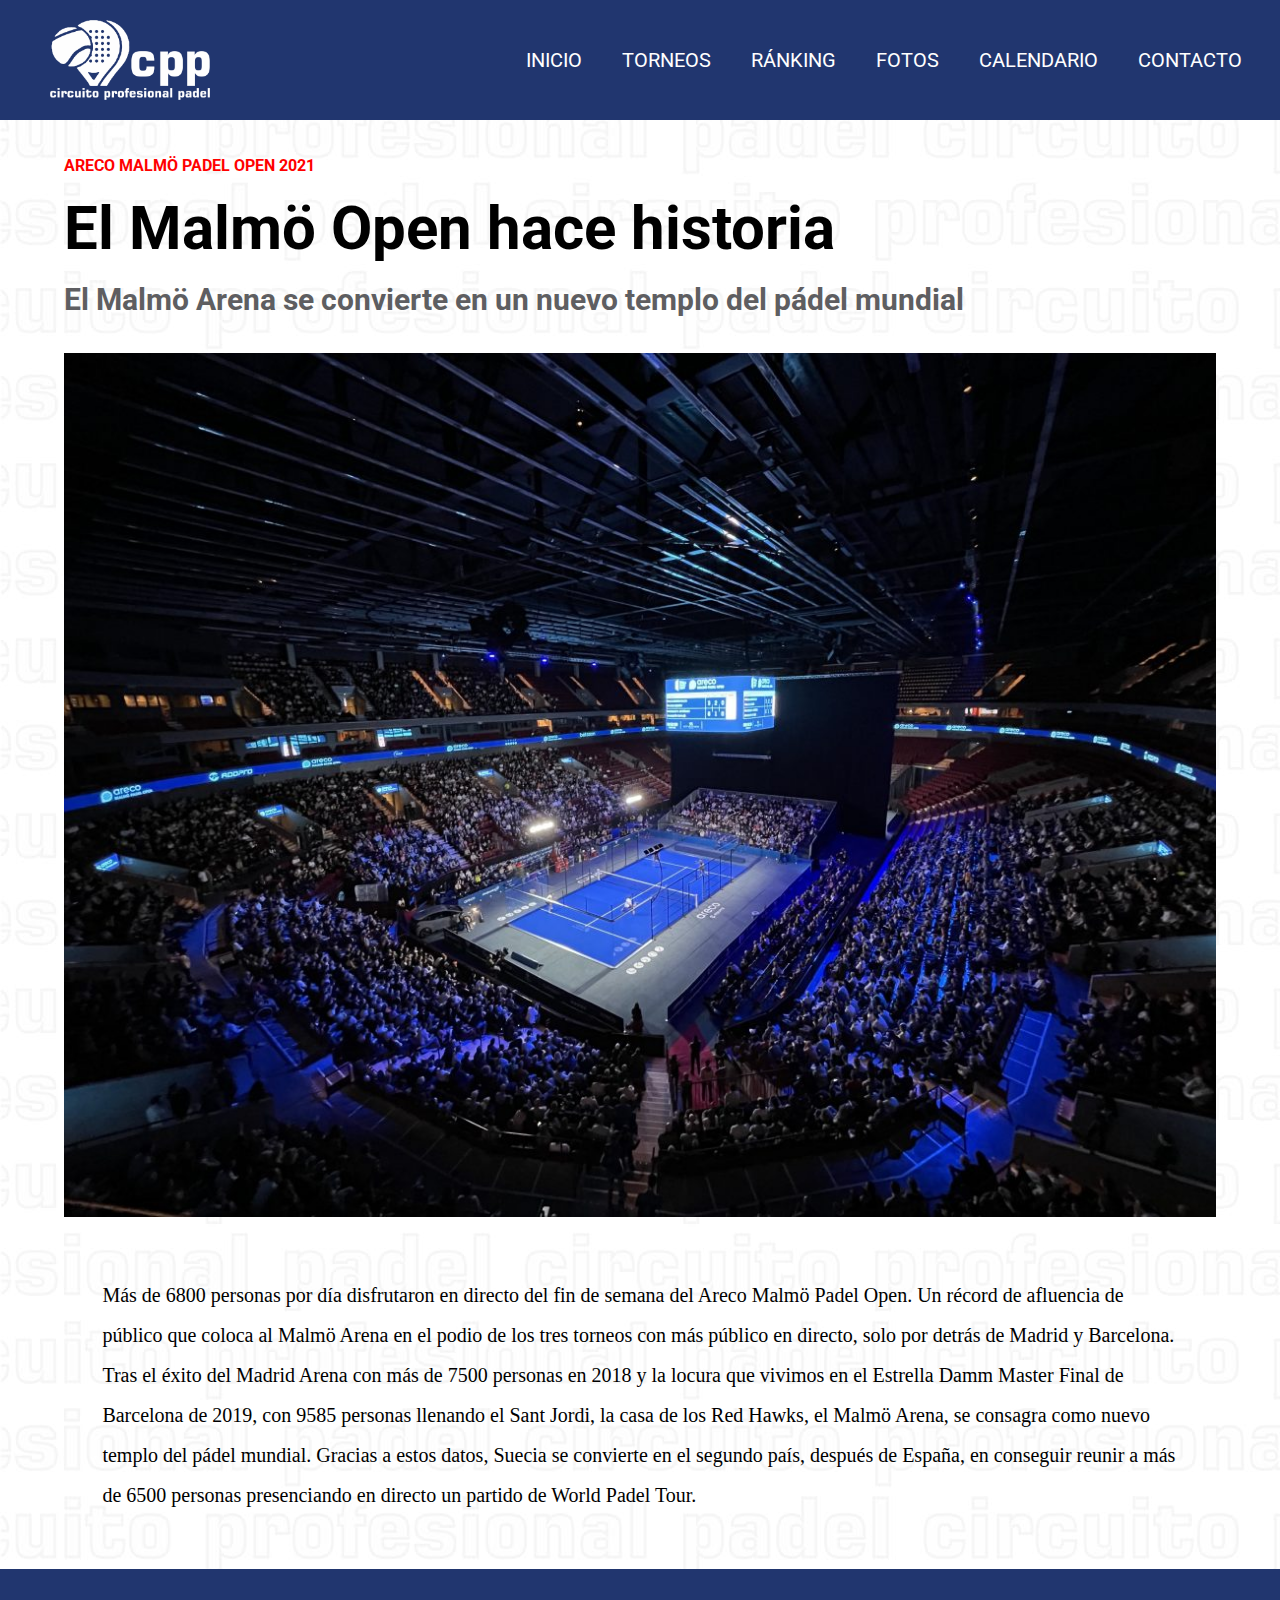
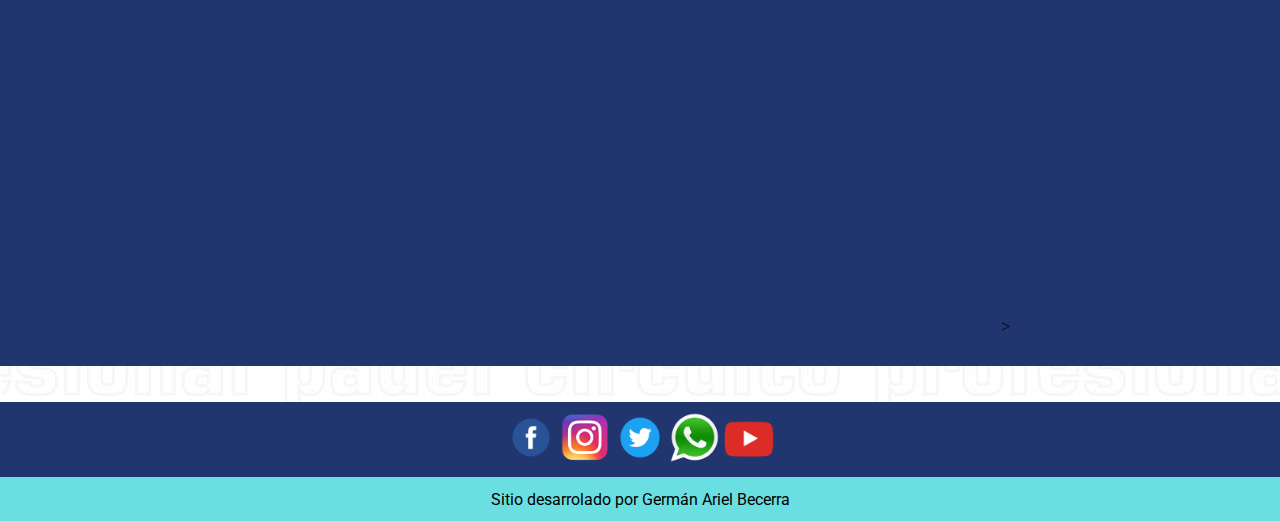
<file: paginas/El-Malmö-Open-hace-historia.html>
<!DOCTYPE html>
<html lang="en">
<head>
    <meta charset="UTF-8">
    <meta http-equiv="X-UA-Compatible" content="IE=edge">
    <meta name="viewport" content="width=device-width, initial-scale=1.0">
    <link rel="shortcut icon" href="../imagenes/logo-ccp-nuevo-2.png">
    <link href="https://cdn.jsdelivr.net/npm/bootstrap@5.1.3/dist/css/bootstrap.min.css" rel="stylesheet" integrity="sha384-1BmE4kWBq78iYhFldvKuhfTAU6auU8tT94WrHftjDbrCEXSU1oBoqyl2QvZ6jIW3" crossorigin="anonymous">
    <title>CIRCUITO PROFESIONAL DE PADEL</title>
    <link rel="stylesheet" href="../css/estilo.css">
    <link href="https://cdnjs.cloudflare.com/ajax/libs/font-awesome/5.13.0/css/all.min.css" rel="stylesheet">
</head>
<body>
    <nav class="nav-menu">
        <input type="checkbox" id="check">
        <label for="check" class="checkbtn">
            <i class="fas fa-bars"></i>
        </label>
        <div class="animacion">
            <a href="#" class="enlace">
                <div class="animacion-logo">
              <img src="../imagenes/logo-ccp-nuevo.png" alt="" class="logo">
                </div>
            </a>
          </div>
          <ul class="menu">
            <li><a href="../index.html">INICIO</a></li>
            <li><a href="torneos.html">TORNEOS</a></li>
            <li><a href="ranking.html">RÁNKING</a></li>
            <li><a href="fotos.html">FOTOS</a></li>
            <li><a href="calendario.html">CALENDARIO</a></li>
            <li><a href="contacto.html">CONTACTO</a></li>
        </ul>
    </nav>
    <section>
        <br>
        <br>
        <div class="noticia-0">
        <div class="titulo-0">
        <h4>ARECO MALMÖ PADEL OPEN 2021</h4>
        <br>
        <h5>El Malmö Open hace historia</h5>
        <br>
        <h6>El Malmö Arena se convierte en un nuevo templo del pádel mundial</h6>
        </div>
        <br>
        <br>
        <div class="imagen-sanyo-y-tapia">
            <img width="90%" src="../imagenes/imagen-2.jpg" alt="">
        </div>
            <br>
            <br>
            <br>
            <div class="texto-0">
            <p>Más de 6800 personas por día disfrutaron en directo del fin de semana del Areco Malmö Padel Open. Un récord de afluencia de público que coloca al Malmö Arena en el podio de los tres torneos con más público en directo, solo por detrás de Madrid y Barcelona. Tras el éxito del Madrid Arena con más de 7500 personas en 2018 y la locura que vivimos en el Estrella Damm Master Final de Barcelona de 2019, con 9585 personas llenando el Sant Jordi, la casa de los Red Hawks, el Malmö Arena, se consagra como nuevo templo del pádel mundial. Gracias a estos datos, Suecia se convierte en el segundo país, después de España, en conseguir reunir a más de 6500 personas presenciando en directo un partido de World Padel Tour.
            </p>
            </div>
            <br>
            <br>
            <br>
            <div class="youtube">  
                <br>
                <div class="video-yotube">
                    <iframe width="60%" height="315" src="https://www.youtube.com/embed/ywMBaZMyj-Y" title="YouTube video player" frameborder="0" allow="accelerometer; autoplay; clipboard-write; encrypted-media; gyroscope; picture-in-picture" allowfullscreen></iframe>>
                </div>
              </div>
        </div>
    </section>
    <br>
    <br>  
    <footer>
        <div class="contenedor-iconos-redes">
           <div class="iconos-redes">
               <a href="https://es-la.facebook.com/" target="_blank">
                   <img width="4%" src="../imagenes/logo-facebook.png" alt="icono facebook">
               </a>
               <a href="https://www.instagram.com/?hl=es" target="_blank">
                   <img width="4%" src="../imagenes/logo-instagram.png" alt="icono instagram">
               </a>
               <a href="https://twitter.com/?lang=es" target="_blank">
                   <img width="4%" src="../imagenes/logo-twiter.png" alt="icono twiter ">
               </a>
               <a href="https://www.whatsapp.com/" target="_blank">
                   <img width="4%" src="../imagenes/logo-whatsapp.png" alt="icono whatsapp">
               </a>
               <a href="https://www.youtube.com/" target="_blank">
                  <img width="4%" src="../imagenes/logo-youtube.png" alt="icono youtube">
               </a>
          </div>
        </div>
        <div width="4%" class="contenedor-sitio-desarrollador">
           <div class="desarrollador">
           <p class="sitio-desarrollado-por">Sitio desarrolado por <a class="pie-de-pagina" href="#">Germán Ariel Becerra</a></p>
        </div>
        </div> 
  </footer>
  <script src="https://cdn.jsdelivr.net/npm/bootstrap@5.1.3/dist/js/bootstrap.bundle.min.js" integrity="sha384-ka7Sk0Gln4gmtz2MlQnikT1wXgYsOg+OMhuP+IlRH9sENBO0LRn5q+8nbTov4+1p" crossorigin="anonymous"></script>
</body>
</html>
</file>
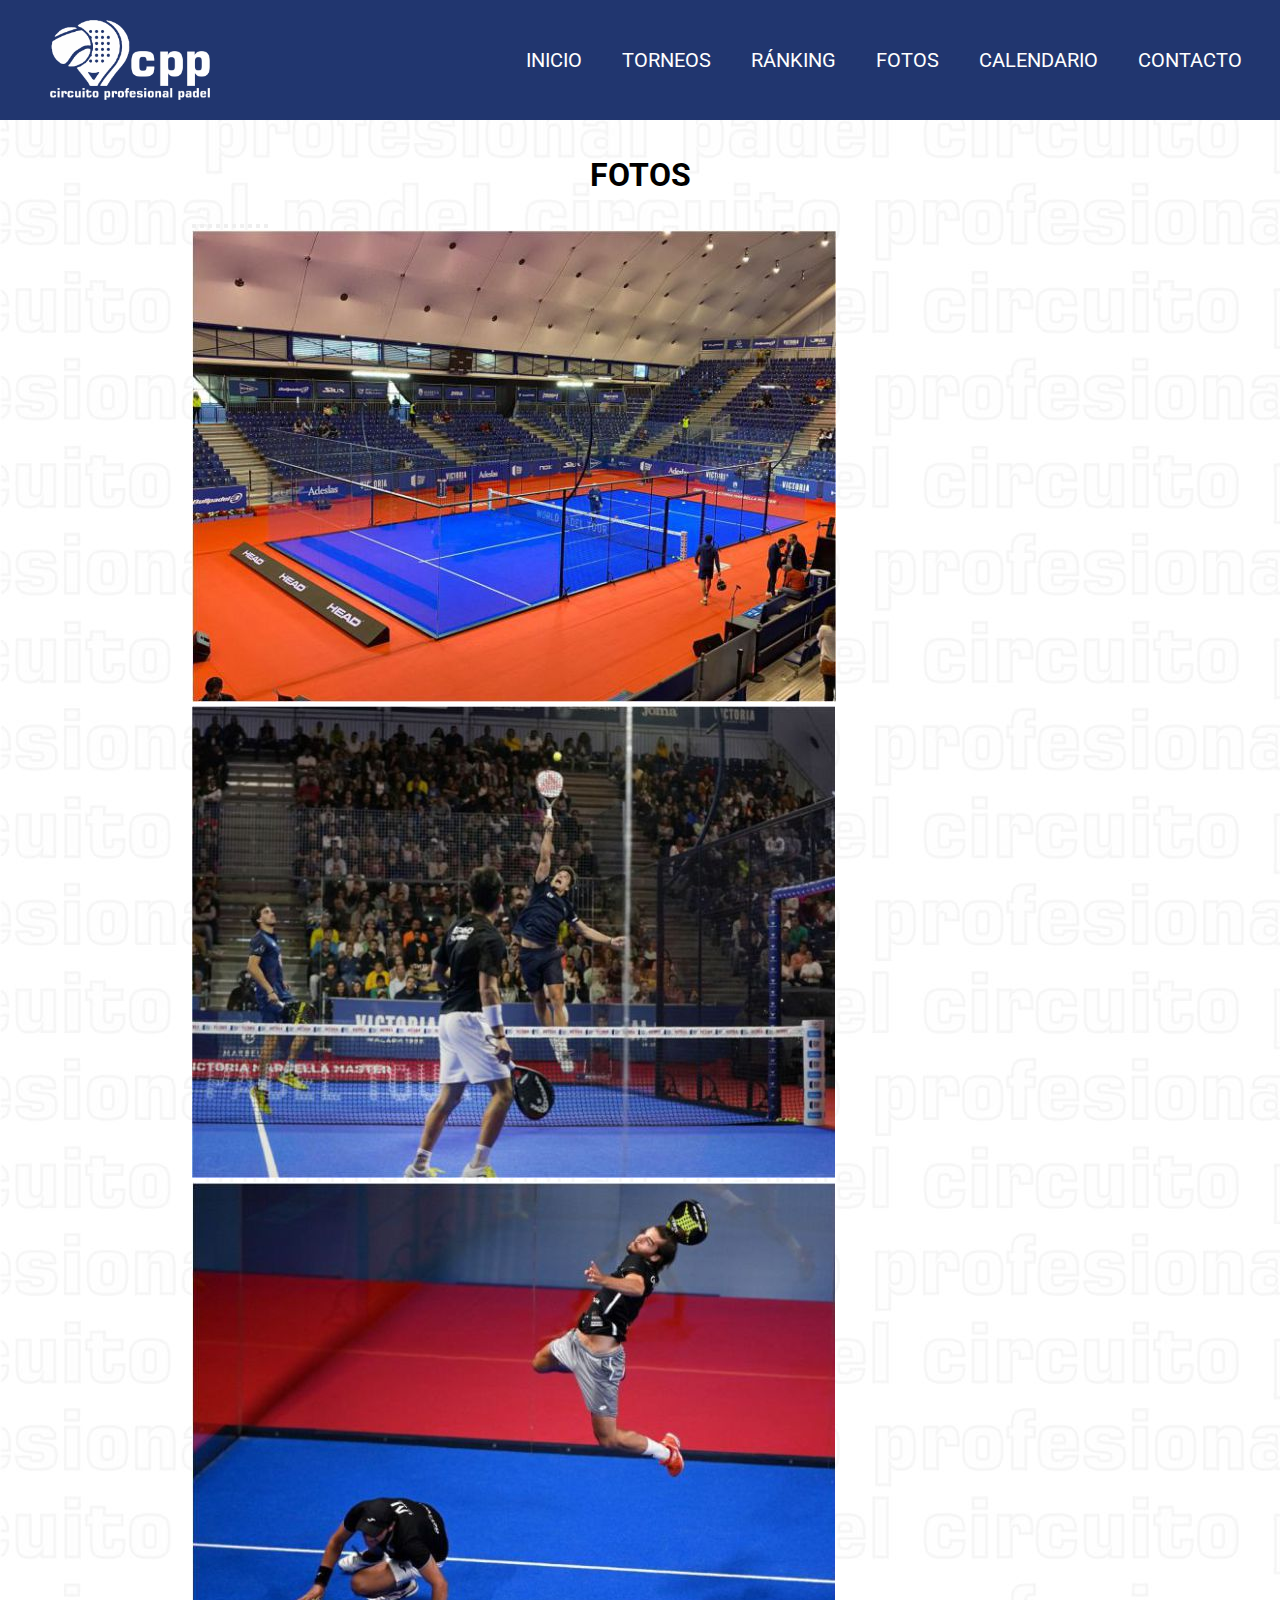
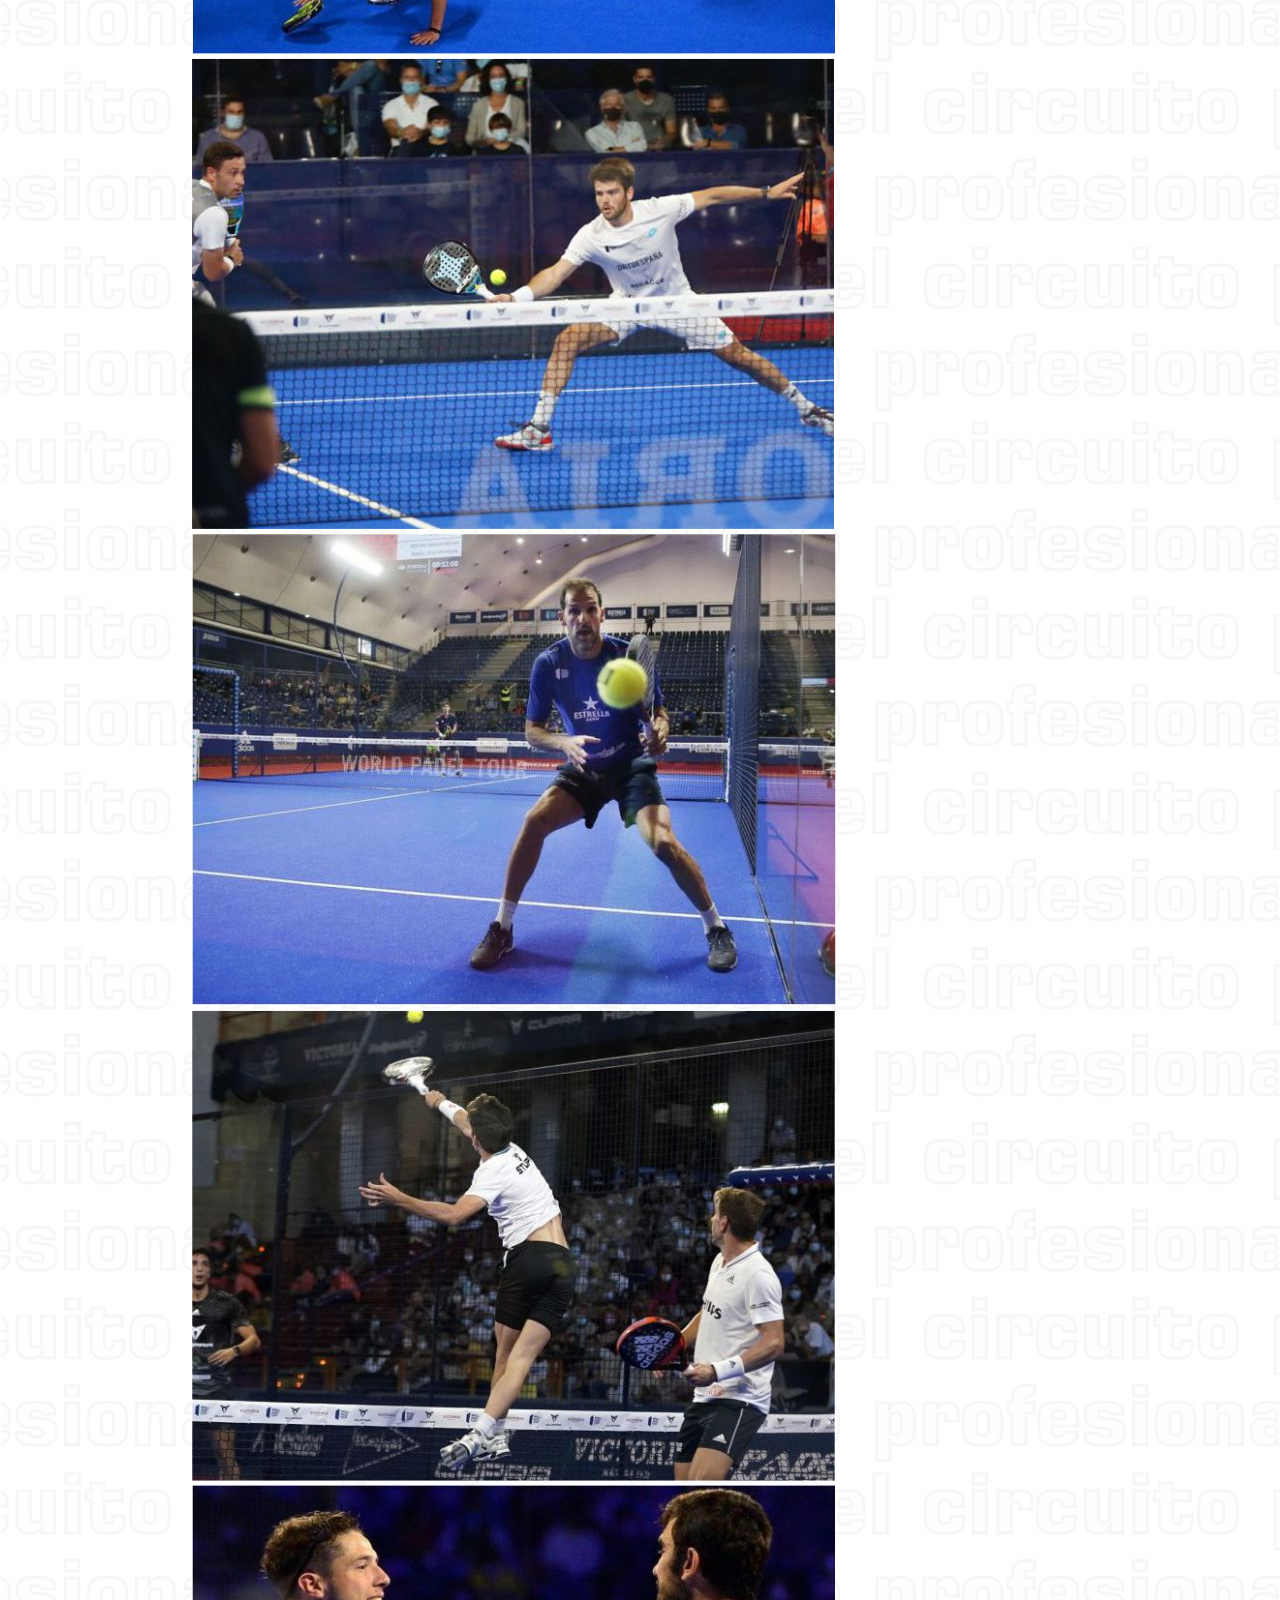
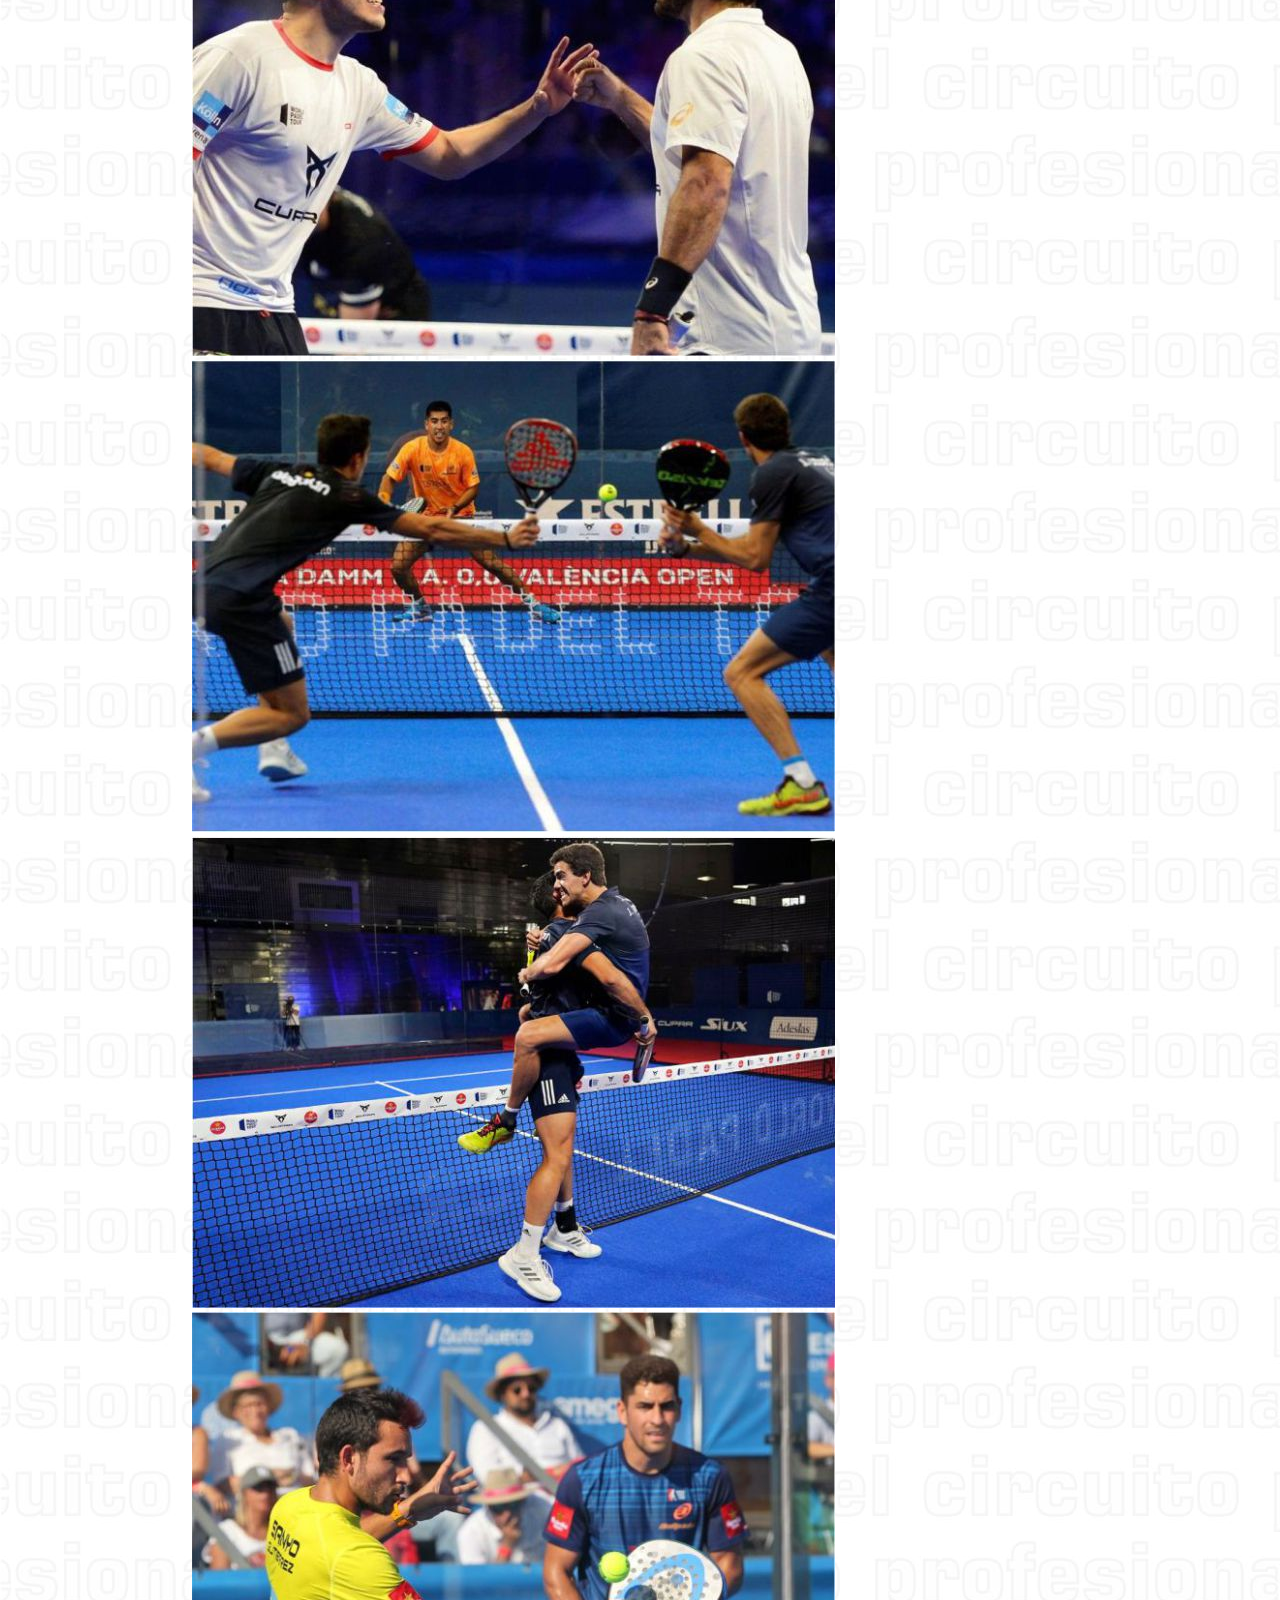
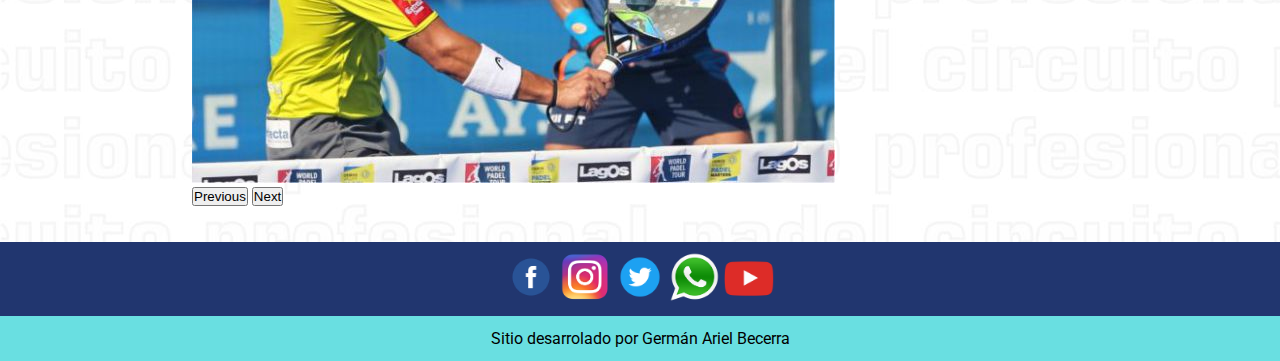
<file: paginas/fotos.html>
<!DOCTYPE html>
<html lang="en">
<head>
    <meta charset="UTF-8">
    <meta http-equiv="X-UA-Compatible" content="IE=edge">
    <meta name="viewport" content="width=device-width, initial-scale=1.0">
    <link rel="shortcut icon" href="../imagenes/logo-ccp-nuevo-2.png">
    <link href="https://cdn.jsdelivr.net/npm/bootstrap@5.1.3/dist/css/bootstrap.min.css" rel="stylesheet" integrity="sha384-1BmE4kWBq78iYhFldvKuhfTAU6auU8tT94WrHftjDbrCEXSU1oBoqyl2QvZ6jIW3" crossorigin="anonymous">
    <title>CIRCUITO PROFESIONAL DE PADEL</title>
    <link rel="stylesheet" href="../css/estilo.css">
    <link href="https://cdnjs.cloudflare.com/ajax/libs/font-awesome/5.13.0/css/all.min.css" rel="stylesheet">
</head>
<body>
    <nav class="nav-menu">
        <input type="checkbox" id="check">
        <label for="check" class="checkbtn">
            <i class="fas fa-bars"></i>
        </label>
        <div class="animacion">
            <a href="#" class="enlace">
                <div class="animacion-logo">
              <img src="../imagenes/logo-ccp-nuevo.png" alt="" class="logo">
                </div>
            </a>
          </div>
          <ul class="menu">
            <li><a href="../index.html">INICIO</a></li>
            <li><a href="torneos.html">TORNEOS</a></li>
            <li><a href="ranking.html">RÁNKING</a></li>
            <li><a href="fotos.html">FOTOS</a></li>
            <li><a href="calendario.html">CALENDARIO</a></li>
            <li><a href="contacto.html">CONTACTO</a></li>
        </ul>
    </nav>
    <br>
    <br>
    <h1>FOTOS</h1>
    <br>
    <div class="carusel">
    <div id="carouselExampleIndicators" class="carousel slide" data-bs-ride="carousel">
        <div class="carousel-indicators">
          <button type="button" data-bs-target="#carouselExampleIndicators" data-bs-slide-to="0" class="active" aria-current="true" aria-label="Slide 1"></button>
          <button type="button" data-bs-target="#carouselExampleIndicators" data-bs-slide-to="1" aria-label="Slide 2"></button>
          <button type="button" data-bs-target="#carouselExampleIndicators" data-bs-slide-to="2" aria-label="Slide 3"></button>
          <button type="button" data-bs-target="#carouselExampleIndicators" data-bs-slide-to="3" aria-label="Slide 4"></button>
          <button type="button" data-bs-target="#carouselExampleIndicators" data-bs-slide-to="4" aria-label="Slide 5"></button>
          <button type="button" data-bs-target="#carouselExampleIndicators" data-bs-slide-to="5" aria-label="Slide 6"></button>
          <button type="button" data-bs-target="#carouselExampleIndicators" data-bs-slide-to="6" aria-label="Slide 7"></button>
          <button type="button" data-bs-target="#carouselExampleIndicators" data-bs-slide-to="7" aria-label="Slide 8"></button>
          <button type="button" data-bs-target="#carouselExampleIndicators" data-bs-slide-to="8" aria-label="Slide 9"></button>
          <button type="button" data-bs-target="#carouselExampleIndicators" data-bs-slide-to="9" aria-label="Slide 10"></button>
        </div>
        <div class="carousel-inner">
          <div class="carousel-item active">
            <img src="../imagenes/foto-1.jpg" class="d-block w-100" alt="">
          </div>
          <div class="carousel-item">
            <img src="../imagenes/foto-2.jpg" class="d-block w-100" alt="">
          </div>
          <div class="carousel-item">
            <img src="../imagenes/foto-3.jpg" class="d-block w-100" alt="">
          </div>
          <div class="carousel-item">
            <img src="../imagenes/foto-4.jpg" class="d-block w-100" alt="">
          </div>
          <div class="carousel-item">
            <img src="../imagenes/foto-5.jpg" class="d-block w-100" alt="">
          </div>
          <div class="carousel-item">
            <img src="../imagenes/foto-6.jpg" class="d-block w-100" alt="">
          </div>
          <div class="carousel-item">
            <img src="../imagenes/foto-7.jpg" class="d-block w-100" alt="">
          </div>
          <div class="carousel-item">
            <img src="../imagenes/foto-8.jpg" class="d-block w-100" alt="">
          </div>
          <div class="carousel-item">
            <img src="../imagenes/foto-9.jpg" class="d-block w-100" alt="">
          </div>
          <div class="carousel-item">
            <img src="../imagenes/foto-10.jpg" class="d-block w-100" alt="">
          </div>
        </div>
        <button class="carousel-control-prev" type="button" data-bs-target="#carouselExampleIndicators" data-bs-slide="prev">
          <span class="carousel-control-prev-icon" aria-hidden="true"></span>
          <span class="visually-hidden">Previous</span>
        </button>
        <button class="carousel-control-next" type="button" data-bs-target="#carouselExampleIndicators" data-bs-slide="next">
          <span class="carousel-control-next-icon" aria-hidden="true"></span>
          <span class="visually-hidden">Next</span>
        </button>
      
      </div>
    </div>
    <br>
    <br>
    <footer>
        <div class="contenedor-iconos-redes">
           <div class="iconos-redes">
               <a href="https://es-la.facebook.com/" target="_blank">
                   <img width="4%" src="../imagenes/logo-facebook.png" alt="icono facebook">
               </a>
               <a href="https://www.instagram.com/?hl=es" target="_blank">
                   <img width="4%" src="../imagenes/logo-instagram.png" alt="icono instagram">
               </a>
               <a href="https://twitter.com/?lang=es" target="_blank">
                   <img width="4%" src="../imagenes/logo-twiter.png" alt="icono twiter ">
               </a>
               <a href="https://www.whatsapp.com/" target="_blank">
                   <img width="4%" src="../imagenes/logo-whatsapp.png" alt="icono whatsapp">
               </a>
               <a href="https://www.youtube.com/" target="_blank">
                  <img width="4%" src="../imagenes/logo-youtube.png" alt="icono youtube">
               </a>
          </div>
        </div>
        <div width="4%" class="contenedor-sitio-desarrollador">
           <div class="desarrollador">
           <p class="sitio-desarrollado-por">Sitio desarrolado por <a class="pie-de-pagina" href="#">Germán Ariel Becerra</a></p>
        </div>
        </div> 
  </footer>
  <script src="https://cdn.jsdelivr.net/npm/bootstrap@5.1.3/dist/js/bootstrap.bundle.min.js" integrity="sha384-ka7Sk0Gln4gmtz2MlQnikT1wXgYsOg+OMhuP+IlRH9sENBO0LRn5q+8nbTov4+1p" crossorigin="anonymous"></script>
</body>
</html>
</file>
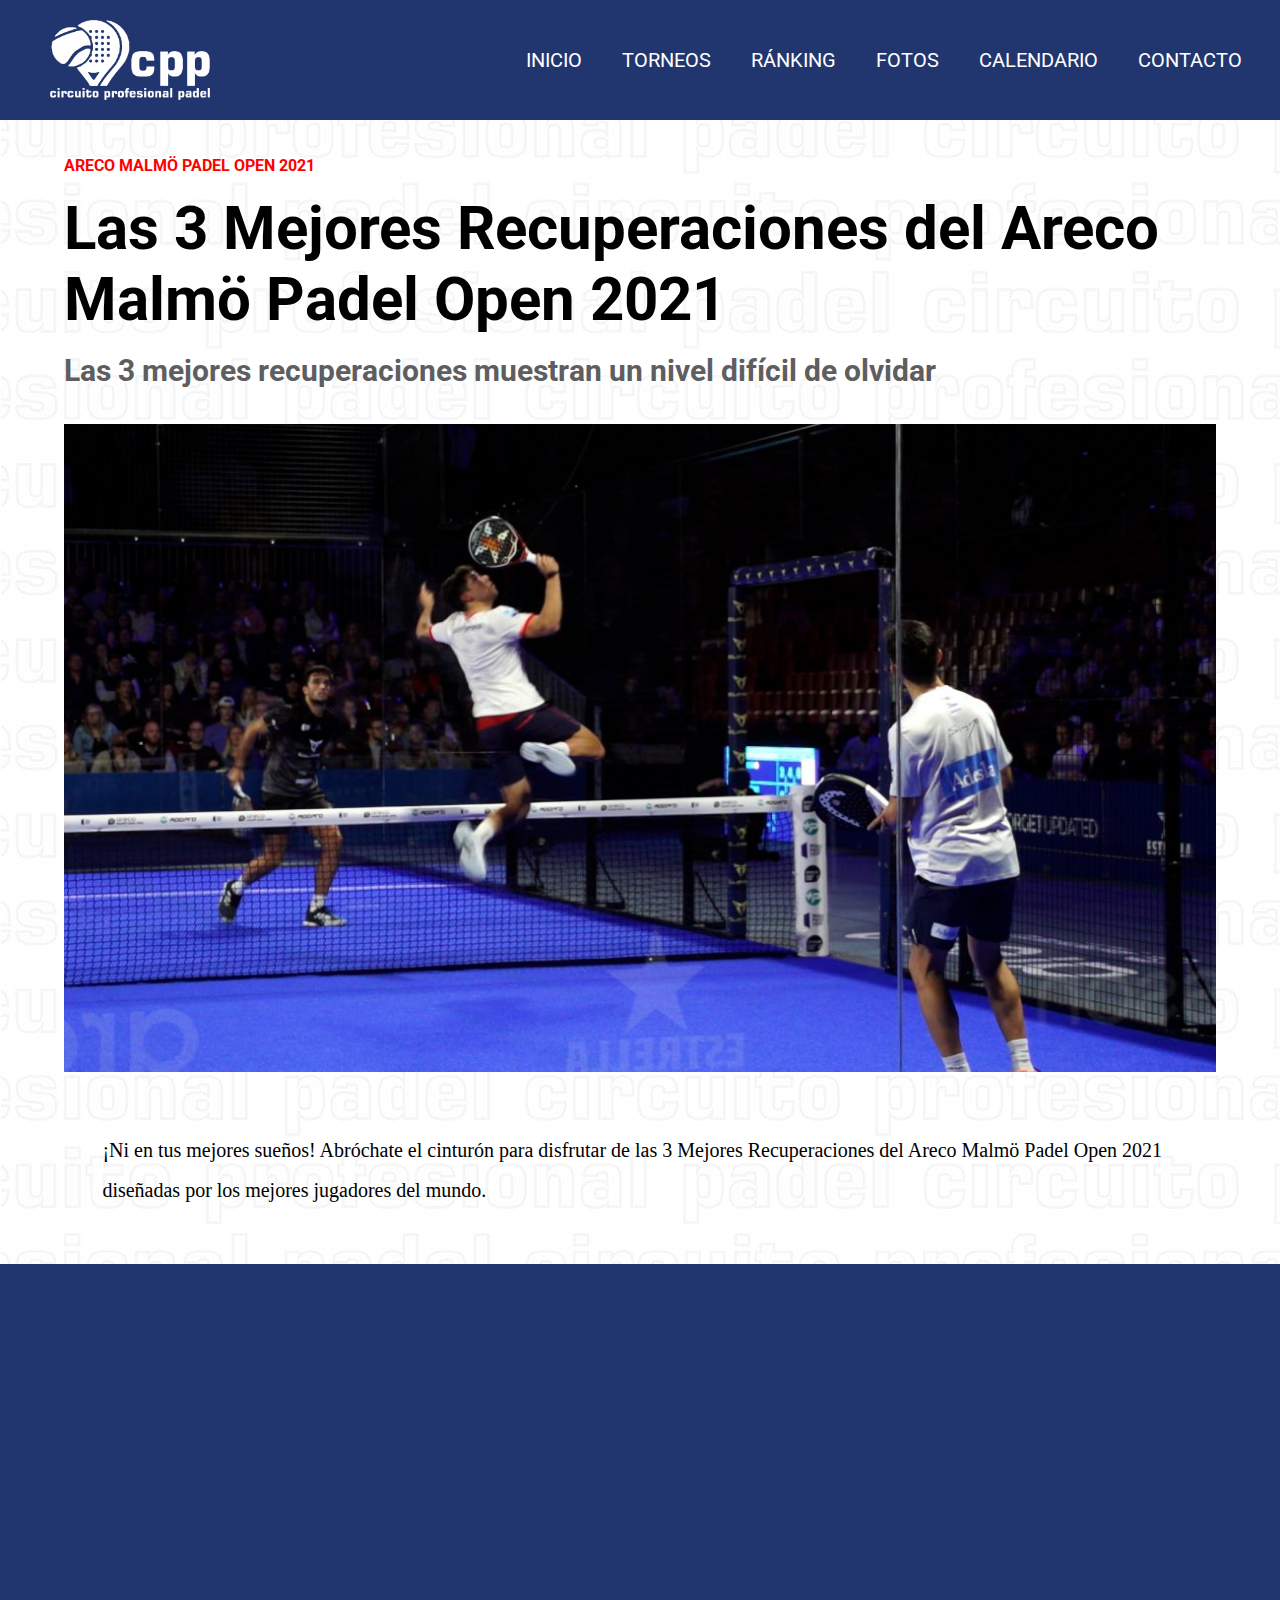
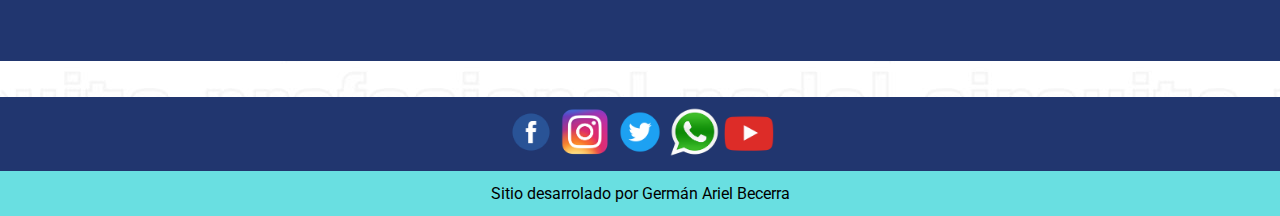
<file: paginas/Las-3-Mejores-Recuperaciones-del-Areco-Malmö-Padel-Open-2021.html>
<!DOCTYPE html>
<html lang="en">
<head>
    <meta charset="UTF-8">
    <meta http-equiv="X-UA-Compatible" content="IE=edge">
    <meta name="viewport" content="width=device-width, initial-scale=1.0">
    <link rel="shortcut icon" href="../imagenes/logo-ccp-nuevo-2.png">
    <link href="https://cdn.jsdelivr.net/npm/bootstrap@5.1.3/dist/css/bootstrap.min.css" rel="stylesheet" integrity="sha384-1BmE4kWBq78iYhFldvKuhfTAU6auU8tT94WrHftjDbrCEXSU1oBoqyl2QvZ6jIW3" crossorigin="anonymous">
    <title>CIRCUITO PROFESIONAL DE PADEL</title>
    <link rel="stylesheet" href="../css/estilo.css">
    <link href="https://cdnjs.cloudflare.com/ajax/libs/font-awesome/5.13.0/css/all.min.css" rel="stylesheet">
</head>
<body>
    <nav class="nav-menu">
        <input type="checkbox" id="check">
        <label for="check" class="checkbtn">
            <i class="fas fa-bars"></i>
        </label>
        <div class="animacion">
            <a href="#" class="enlace">
                <div class="animacion-logo">
              <img src="../imagenes/logo-ccp-nuevo.png" alt="" class="logo">
                </div>
            </a>
          </div>
          <ul class="menu">
            <li><a href="../index.html">INICIO</a></li>
            <li><a href="torneos.html">TORNEOS</a></li>
            <li><a href="ranking.html">RÁNKING</a></li>
            <li><a href="fotos.html">FOTOS</a></li>
            <li><a href="calendario.html">CALENDARIO</a></li>
            <li><a href="contacto.html">CONTACTO</a></li>
        </ul>
    </nav>
    <section>
        <br>
        <br>
        <div class="noticia-0">
        <div class="titulo-0">
        <h4>ARECO MALMÖ PADEL OPEN 2021</h4>
        <br>
        <h5>Las 3 Mejores Recuperaciones del Areco Malmö Padel Open 2021</h5>
        <br>
        <h6>Las 3 mejores recuperaciones muestran un nivel difícil de olvidar</h6>
        </div>
        <br>
        <br>
        <div class="imagen-sanyo-y-tapia">
            <img width="90%" src="../imagenes/imagen-4.jpg" alt="">
        </div>
            <br>
            <br>
            <br>
            <div class="texto-0">
            <p>¡Ni en tus mejores sueños! Abróchate el cinturón para disfrutar de las 3 Mejores Recuperaciones del Areco Malmö Padel Open 2021 diseñadas por los mejores jugadores del mundo.
            </p>
            </div>
            <br>
            <br>
            <br>
            <div class="youtube">  
                <br>
                <div class="video-yotube">
                    <iframe width="60%" height="315" src="https://www.youtube.com/embed/2ffPaHNN4dU" title="YouTube video player" frameborder="0" allow="accelerometer; autoplay; clipboard-write; encrypted-media; gyroscope; picture-in-picture" allowfullscreen></iframe>
                </div>
              </div>
        </div>
    </section>
    <br>
    <br>  
    <footer>
        <div class="contenedor-iconos-redes">
           <div class="iconos-redes">
               <a href="https://es-la.facebook.com/" target="_blank">
                   <img width="4%" src="../imagenes/logo-facebook.png" alt="icono facebook">
               </a>
               <a href="https://www.instagram.com/?hl=es" target="_blank">
                   <img width="4%" src="../imagenes/logo-instagram.png" alt="icono instagram">
               </a>
               <a href="https://twitter.com/?lang=es" target="_blank">
                   <img width="4%" src="../imagenes/logo-twiter.png" alt="icono twiter ">
               </a>
               <a href="https://www.whatsapp.com/" target="_blank">
                   <img width="4%" src="../imagenes/logo-whatsapp.png" alt="icono whatsapp">
               </a>
               <a href="https://www.youtube.com/" target="_blank">
                  <img width="4%" src="../imagenes/logo-youtube.png" alt="icono youtube">
               </a>
          </div>
        </div>
        <div width="4%" class="contenedor-sitio-desarrollador">
           <div class="desarrollador">
           <p class="sitio-desarrollado-por">Sitio desarrolado por <a class="pie-de-pagina" href="#">Germán Ariel Becerra</a></p>
        </div>
        </div> 
  </footer>
  <script src="https://cdn.jsdelivr.net/npm/bootstrap@5.1.3/dist/js/bootstrap.bundle.min.js" integrity="sha384-ka7Sk0Gln4gmtz2MlQnikT1wXgYsOg+OMhuP+IlRH9sENBO0LRn5q+8nbTov4+1p" crossorigin="anonymous"></script>
</body>
</html>
</file>
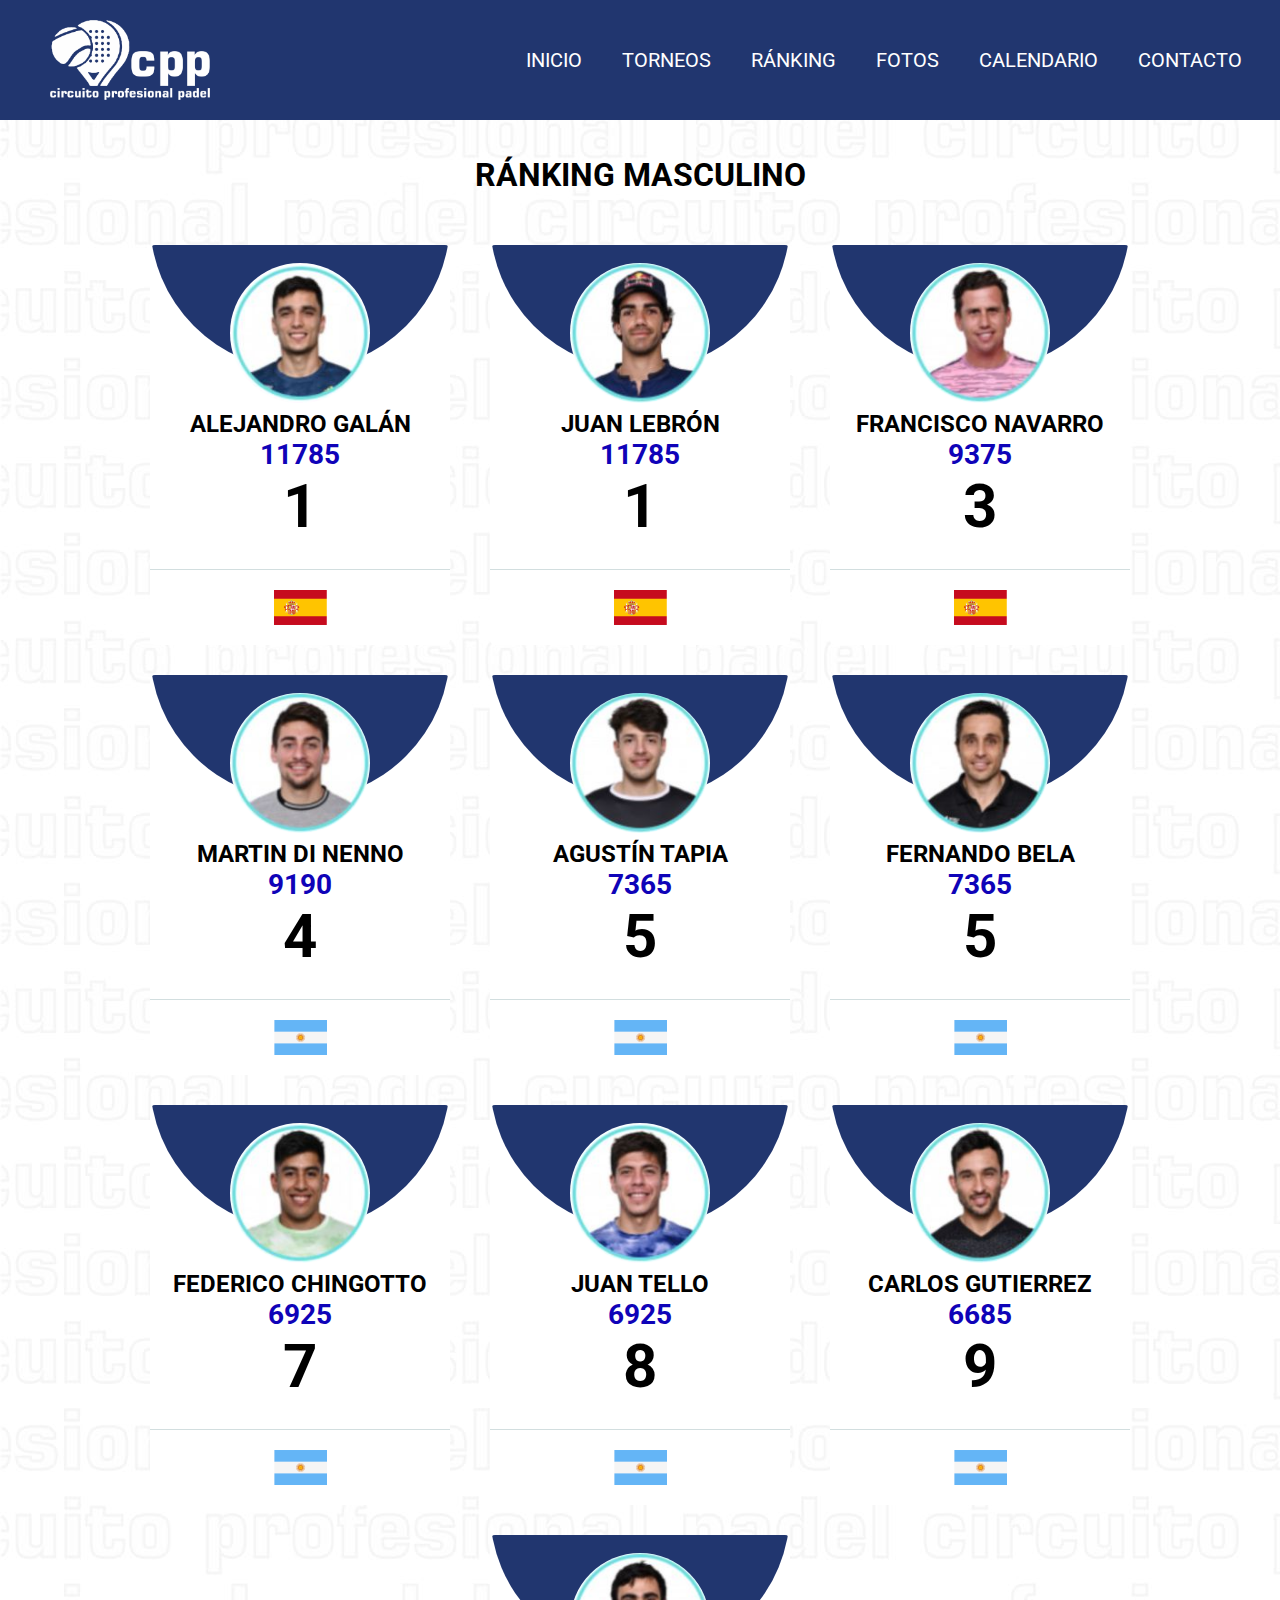
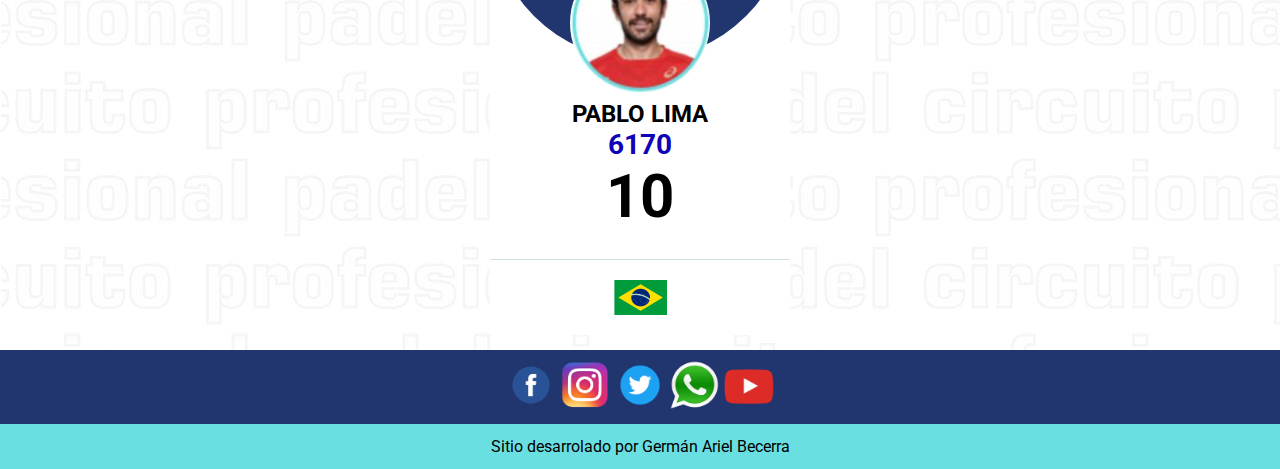
<file: paginas/ranking.html>
<!DOCTYPE html>
<html lang="en">
<head>
    <meta charset="UTF-8">
    <meta http-equiv="X-UA-Compatible" content="IE=edge">
    <meta name="viewport" content="width=device-width, initial-scale=1.0">
    <link rel="shortcut icon" href="../imagenes/logo-ccp-nuevo-2.png">
    <link href="https://cdn.jsdelivr.net/npm/bootstrap@5.1.3/dist/css/bootstrap.min.css" rel="stylesheet" integrity="sha384-1BmE4kWBq78iYhFldvKuhfTAU6auU8tT94WrHftjDbrCEXSU1oBoqyl2QvZ6jIW3" crossorigin="anonymous">
    <title>CIRCUITO PROFESIONAL DE PADEL</title>
    <link rel="stylesheet" href="../css/estilo.css">
    <link href="https://cdnjs.cloudflare.com/ajax/libs/font-awesome/5.13.0/css/all.min.css" rel="stylesheet">
</head>
<body>
    <nav class="nav-menu">
        <input type="checkbox" id="check">
        <label for="check" class="checkbtn">
            <i class="fas fa-bars"></i>
        </label>
        <div class="animacion">
            <a href="#" class="enlace">
                <div class="animacion-logo">
              <img src="../imagenes/logo-ccp-nuevo.png" alt="" class="logo">
                </div>
            </a>
          </div>
          <ul class="menu">
            <li><a href="../index.html">INICIO</a></li>
            <li><a href="torneos.html">TORNEOS</a></li>
            <li><a href="ranking.html">RÁNKING</a></li>
            <li><a href="fotos.html">FOTOS</a></li>
            <li><a href="calendario.html">CALENDARIO</a></li>
            <li><a href="contacto.html">CONTACTO</a></li>
        </ul>
    </nav>
    <br>
    <br>
       <h1>RÁNKING MASCULINO</h1>
    <br>
    <br>
    <div class="contenedor-masculino">
    <div class="ranking">
        <div class="head">
            <div class="circle"></div>
            <div class="foto-jugador">
                <img src="../imagenes/cara-galan.jpg" alt="">
            </div>  
        </div>
    <div class="description">
        <h3>ALEJANDRO GALÁN</h3>
        <h4>11785</h4>
        <h5>1</h5>
    </div>
    <div class="bandera">
        <img src="../imagenes/bandera-españa.png" alt="">
    </div>
    </div>
    <div class="ranking">
        <div class="head">
            <div class="circle"></div>
            <div class="foto-jugador">
                <img src="../imagenes/cara-lebron.jpg" alt="">
            </div>  
        </div>
    <div class="description">
        <h3>JUAN LEBRÓN</h3>
        <h4>11785</h4>
        <h5>1</h5>
    </div>
    <div class="bandera">
        <img src="../imagenes/bandera-españa.png" alt="">
    </div>
    </div>
    <div class="ranking">
        <div class="head">
            <div class="circle"></div>
            <div class="foto-jugador">
                <img src="../imagenes/cara-paquito.jpg" alt="">
            </div>  
        </div>
    <div class="description">
        <h3>FRANCISCO NAVARRO</h3>
        <h4>9375</h4>
        <h5>3</h5>
    </div>
    <div class="bandera">
        <img src="../imagenes/bandera-españa.png" alt="">
    </div>
    </div>
    <div class="ranking">
        <div class="head">
            <div class="circle"></div>
            <div class="foto-jugador">
                <img src="../imagenes/cara-dineno.jpg" alt="">
            </div>  
        </div>
    <div class="description">
        <h3>MARTIN DI NENNO</h3>
        <h4>9190</h4>
        <h5>4</h5>
    </div>
    <div class="bandera">
        <img src="../imagenes/bandera-argentina.png" alt="">
    </div>
    </div>
    <div class="ranking">
        <div class="head">
            <div class="circle"></div>
            <div class="foto-jugador">
                <img src="../imagenes/cara-tapia.jpg" alt="">
            </div>  
        </div>
    <div class="description">
        <h3>AGUSTÍN TAPIA</h3>
        <h4>7365</h4>
        <h5>5</h5>
    </div>
    <div class="bandera">
        <img src="../imagenes/bandera-argentina.png" alt="">
    </div>
    </div>
    <div class="ranking">
        <div class="head">
            <div class="circle"></div>
            <div class="foto-jugador">
                <img src="../imagenes/cara-bela.jpg" alt="">
            </div>  
        </div>
    <div class="description">
        <h3>FERNANDO BELA</h3>
        <h4>7365</h4>
        <h5>5</h5>
    </div>
    <div class="bandera">
        <img src="../imagenes/bandera-argentina.png" alt="">
    </div>
    </div>
    <div class="ranking">
        <div class="head">
            <div class="circle"></div>
            <div class="foto-jugador">
                <img src="../imagenes/cara-chingoto.jpg" alt="">
            </div>  
        </div>
    <div class="description">
        <h3>FEDERICO CHINGOTTO</h3>
        <h4>6925</h4>
        <h5>7</h5>
    </div>
    <div class="bandera">
        <img src="../imagenes/bandera-argentina.png" alt="">
    </div>
    </div>
    <div class="ranking">
        <div class="head">
            <div class="circle"></div>
            <div class="foto-jugador">
                <img src="../imagenes/cara-tello.jpg" alt="">
            </div>  
        </div>
    <div class="description">
        <h3>JUAN TELLO</h3>
        <h4>6925</h4>
        <h5>8</h5>
    </div>
    <div class="bandera">
        <img src="../imagenes/bandera-argentina.png" alt="">
    </div>
    </div>
    <div class="ranking">
        <div class="head">
            <div class="circle"></div>
            <div class="foto-jugador">
                <img src="../imagenes/cara-sanyo.jpg" alt="">
            </div>  
        </div>
    <div class="description">
        <h3>CARLOS GUTIERREZ</h3>
        <h4>6685</h4>
        <h5>9</h5>
    </div>
    <div class="bandera">
        <img src="../imagenes/bandera-argentina.png" alt="">
    </div>
    </div>
    <div class="ranking">
        <div class="head">
            <div class="circle"></div>
            <div class="foto-jugador">
                <img src="../imagenes/cara-lima.jpg" alt="">
            </div>  
        </div>
    <div class="description">
        <h3>PABLO LIMA</h3>
        <h4>6170</h4>
        <h5>10</h5>
    </div>
    <div class="bandera">
        <img src="../imagenes/bandera-brasil.png" alt="">
    </div>
    </div>
    </div>
    <footer>
        <div class="contenedor-iconos-redes">
           <div class="iconos-redes">
               <a href="https://es-la.facebook.com/" target="_blank">
                   <img width="4%" src="../imagenes/logo-facebook.png" alt="icono facebook">
               </a>
               <a href="https://www.instagram.com/?hl=es" target="_blank">
                   <img width="4%" src="../imagenes/logo-instagram.png" alt="icono instagram">
               </a>
               <a href="https://twitter.com/?lang=es" target="_blank">
                   <img width="4%" src="../imagenes/logo-twiter.png" alt="icono twiter ">
               </a>
               <a href="https://www.whatsapp.com/" target="_blank">
                   <img width="4%" src="../imagenes/logo-whatsapp.png" alt="icono whatsapp">
               </a>
               <a href="https://www.youtube.com/" target="_blank">
                  <img width="4%" src="../imagenes/logo-youtube.png" alt="icono youtube">
               </a>
          </div>
          
        </div>
        <div width="4%" class="contenedor-sitio-desarrollador">
           <div class="desarrollador">
           <p class="sitio-desarrollado-por">Sitio desarrolado por <a class="pie-de-pagina" href="#">Germán Ariel Becerra</a></p>
        </div>
        </div> 
  </footer>
  <script src="https://cdn.jsdelivr.net/npm/bootstrap@5.1.3/dist/js/bootstrap.bundle.min.js" integrity="sha384-ka7Sk0Gln4gmtz2MlQnikT1wXgYsOg+OMhuP+IlRH9sENBO0LRn5q+8nbTov4+1p" crossorigin="anonymous"></script>
</body>
</html>
</file>
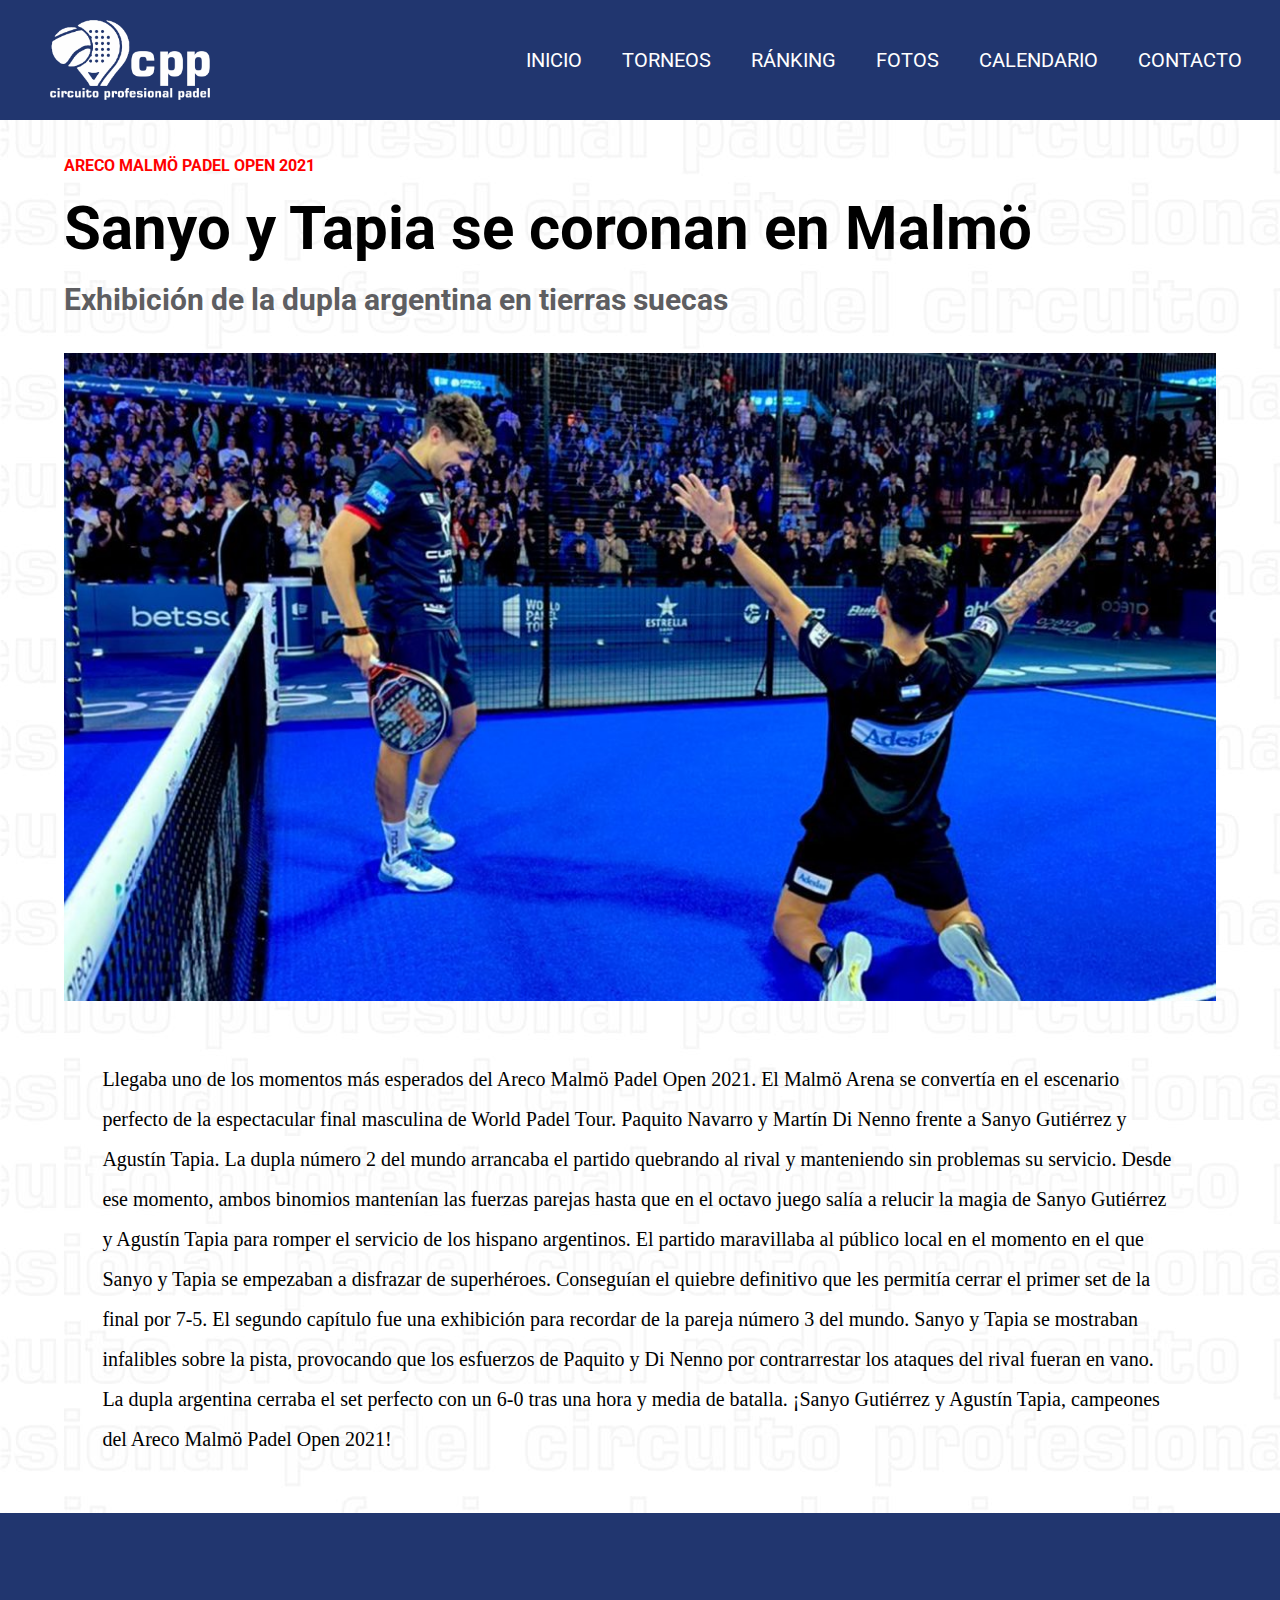
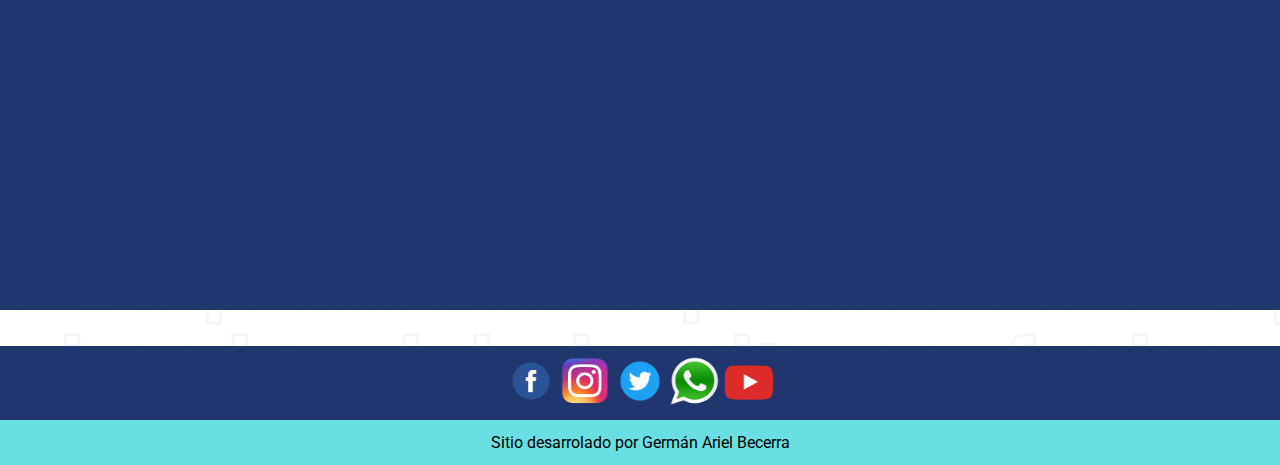
<file: paginas/sanyo-y-tapia.html>
<!DOCTYPE html>
<html lang="en">
<head>
    <meta charset="UTF-8">
    <meta http-equiv="X-UA-Compatible" content="IE=edge">
    <meta name="viewport" content="width=device-width, initial-scale=1.0">
    <link rel="shortcut icon" href="../imagenes/logo-ccp-nuevo-2.png">
    <link href="https://cdn.jsdelivr.net/npm/bootstrap@5.1.3/dist/css/bootstrap.min.css" rel="stylesheet" integrity="sha384-1BmE4kWBq78iYhFldvKuhfTAU6auU8tT94WrHftjDbrCEXSU1oBoqyl2QvZ6jIW3" crossorigin="anonymous">
    <title>CIRCUITO PROFESIONAL DE PADEL</title>
    <link rel="stylesheet" href="../css/estilo.css">
    <link href="https://cdnjs.cloudflare.com/ajax/libs/font-awesome/5.13.0/css/all.min.css" rel="stylesheet">
</head>
<body>
    <nav class="nav-menu">
        <input type="checkbox" id="check">
        <label for="check" class="checkbtn">
            <i class="fas fa-bars"></i>
        </label>
        <div class="animacion">
            <a href="#" class="enlace">
                <div class="animacion-logo">
              <img src="../imagenes/logo-ccp-nuevo.png" alt="" class="logo">
                </div>
            </a>
          </div>
          <ul class="menu">
            <li><a href="../index.html">INICIO</a></li>
            <li><a href="torneos.html">TORNEOS</a></li>
            <li><a href="ranking.html">RÁNKING</a></li>
            <li><a href="fotos.html">FOTOS</a></li>
            <li><a href="calendario.html">CALENDARIO</a></li>
            <li><a href="contacto.html">CONTACTO</a></li>
        </ul>
    </nav>
    <section>
        <br>
        <br>
        <div class="noticia-0">
        <div class="titulo-0">
        <h4>ARECO MALMÖ PADEL OPEN 2021</h4>
        <br>
        <h5>Sanyo y Tapia se coronan en Malmö</h5>
        <br>
        <h6>Exhibición de la dupla argentina en tierras suecas</h6>
        </div>
        <br>
        <br>
        <div class="imagen-sanyo-y-tapia">
            <img width="90%" src="../imagenes/imagen-0.jpg" alt="">
        </div>
            <br>
            <br>
            <br>
            <div class="texto-0">
            <p>Llegaba uno de los momentos más esperados del Areco Malmö Padel Open 2021. El Malmö Arena se convertía en el escenario perfecto de la espectacular final masculina de World Padel Tour.  Paquito Navarro y Martín Di Nenno frente a Sanyo Gutiérrez y Agustín Tapia.
                    La dupla número 2 del mundo arrancaba el partido quebrando al rival y manteniendo sin problemas su servicio. Desde ese momento, ambos binomios mantenían las fuerzas parejas hasta que en el octavo juego salía a relucir la magia de Sanyo Gutiérrez y Agustín Tapia para romper el servicio de los hispano argentinos. El partido maravillaba al público local en el momento en el que Sanyo y Tapia se empezaban a disfrazar de superhéroes. Conseguían el quiebre definitivo que les permitía cerrar el primer set de la final por 7-5.
                    El segundo capítulo fue una exhibición para recordar de la pareja número 3 del mundo. Sanyo y Tapia se mostraban infalibles sobre la pista, provocando que los esfuerzos de Paquito y Di Nenno por contrarrestar los ataques del rival fueran en vano. La dupla argentina cerraba el set perfecto con un 6-0 tras una hora y media de batalla. ¡Sanyo Gutiérrez y Agustín Tapia, campeones del Areco Malmö Padel Open 2021!
            </p>
            </div>
            <br>
            <br>
            <br>
            <div class="youtube">  
                <br>
                <div class="video-yotube">
                    <iframe width="60%" height="315" src="https://www.youtube.com/embed/4aTB2gARFP8" title="YouTube video player" frameborder="0" allow="accelerometer; autoplay; clipboard-write; encrypted-media; gyroscope; picture-in-picture" allowfullscreen></iframe>
                </div>
              </div>
        </div>
    </section>
    <br>
    <br>  
    <footer>
        <div class="contenedor-iconos-redes">
           <div class="iconos-redes">
               <a href="https://es-la.facebook.com/" target="_blank">
                   <img width="4%" src="../imagenes/logo-facebook.png" alt="icono facebook">
               </a>
               <a href="https://www.instagram.com/?hl=es" target="_blank">
                   <img width="4%" src="../imagenes/logo-instagram.png" alt="icono instagram">
               </a>
               <a href="https://twitter.com/?lang=es" target="_blank">
                   <img width="4%" src="../imagenes/logo-twiter.png" alt="icono twiter ">
               </a>
               <a href="https://www.whatsapp.com/" target="_blank">
                   <img width="4%" src="../imagenes/logo-whatsapp.png" alt="icono whatsapp">
               </a>
               <a href="https://www.youtube.com/" target="_blank">
                  <img width="4%" src="../imagenes/logo-youtube.png" alt="icono youtube">
               </a>
          </div>
        </div>
        <div width="4%" class="contenedor-sitio-desarrollador">
           <div class="desarrollador">
           <p class="sitio-desarrollado-por">Sitio desarrolado por <a class="pie-de-pagina" href="#">Germán Ariel Becerra</a></p>
        </div>
        </div> 
  </footer>
  <script src="https://cdn.jsdelivr.net/npm/bootstrap@5.1.3/dist/js/bootstrap.bundle.min.js" integrity="sha384-ka7Sk0Gln4gmtz2MlQnikT1wXgYsOg+OMhuP+IlRH9sENBO0LRn5q+8nbTov4+1p" crossorigin="anonymous"></script>
</body>
</html>
</file>
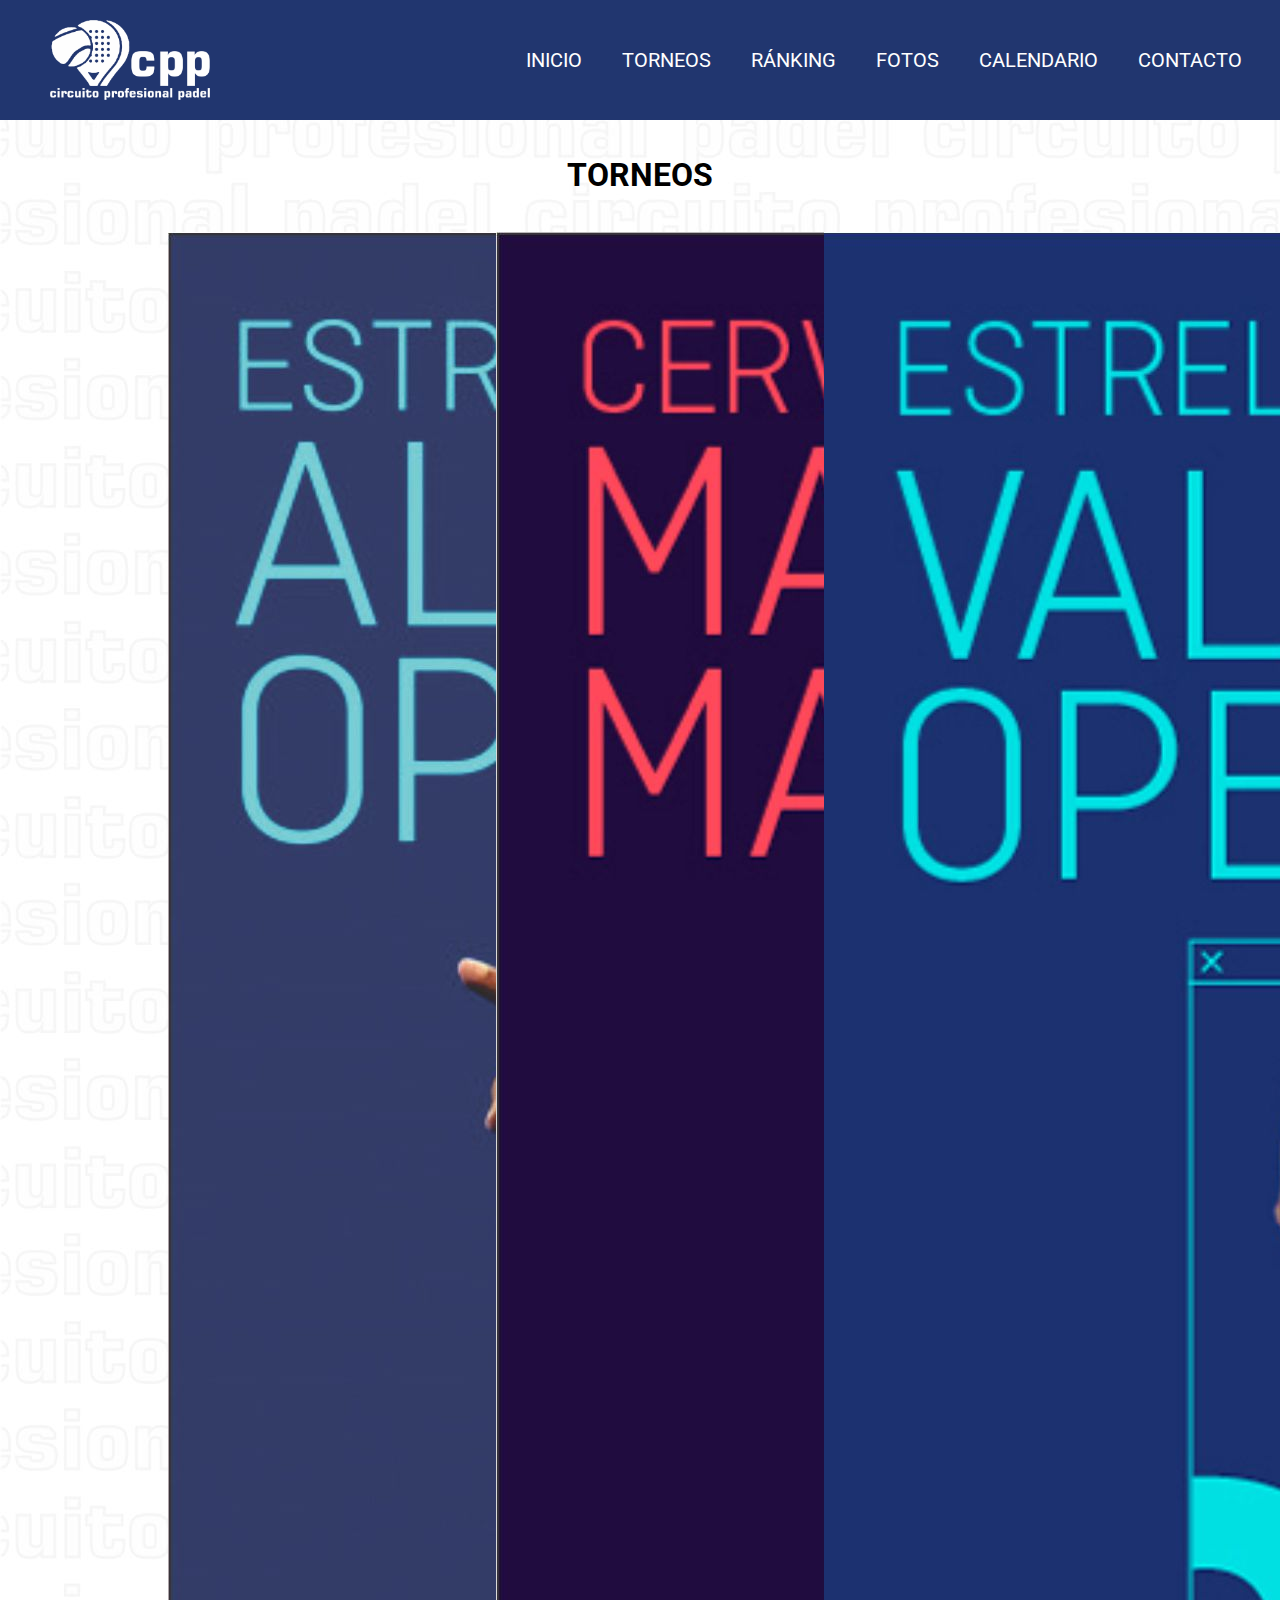
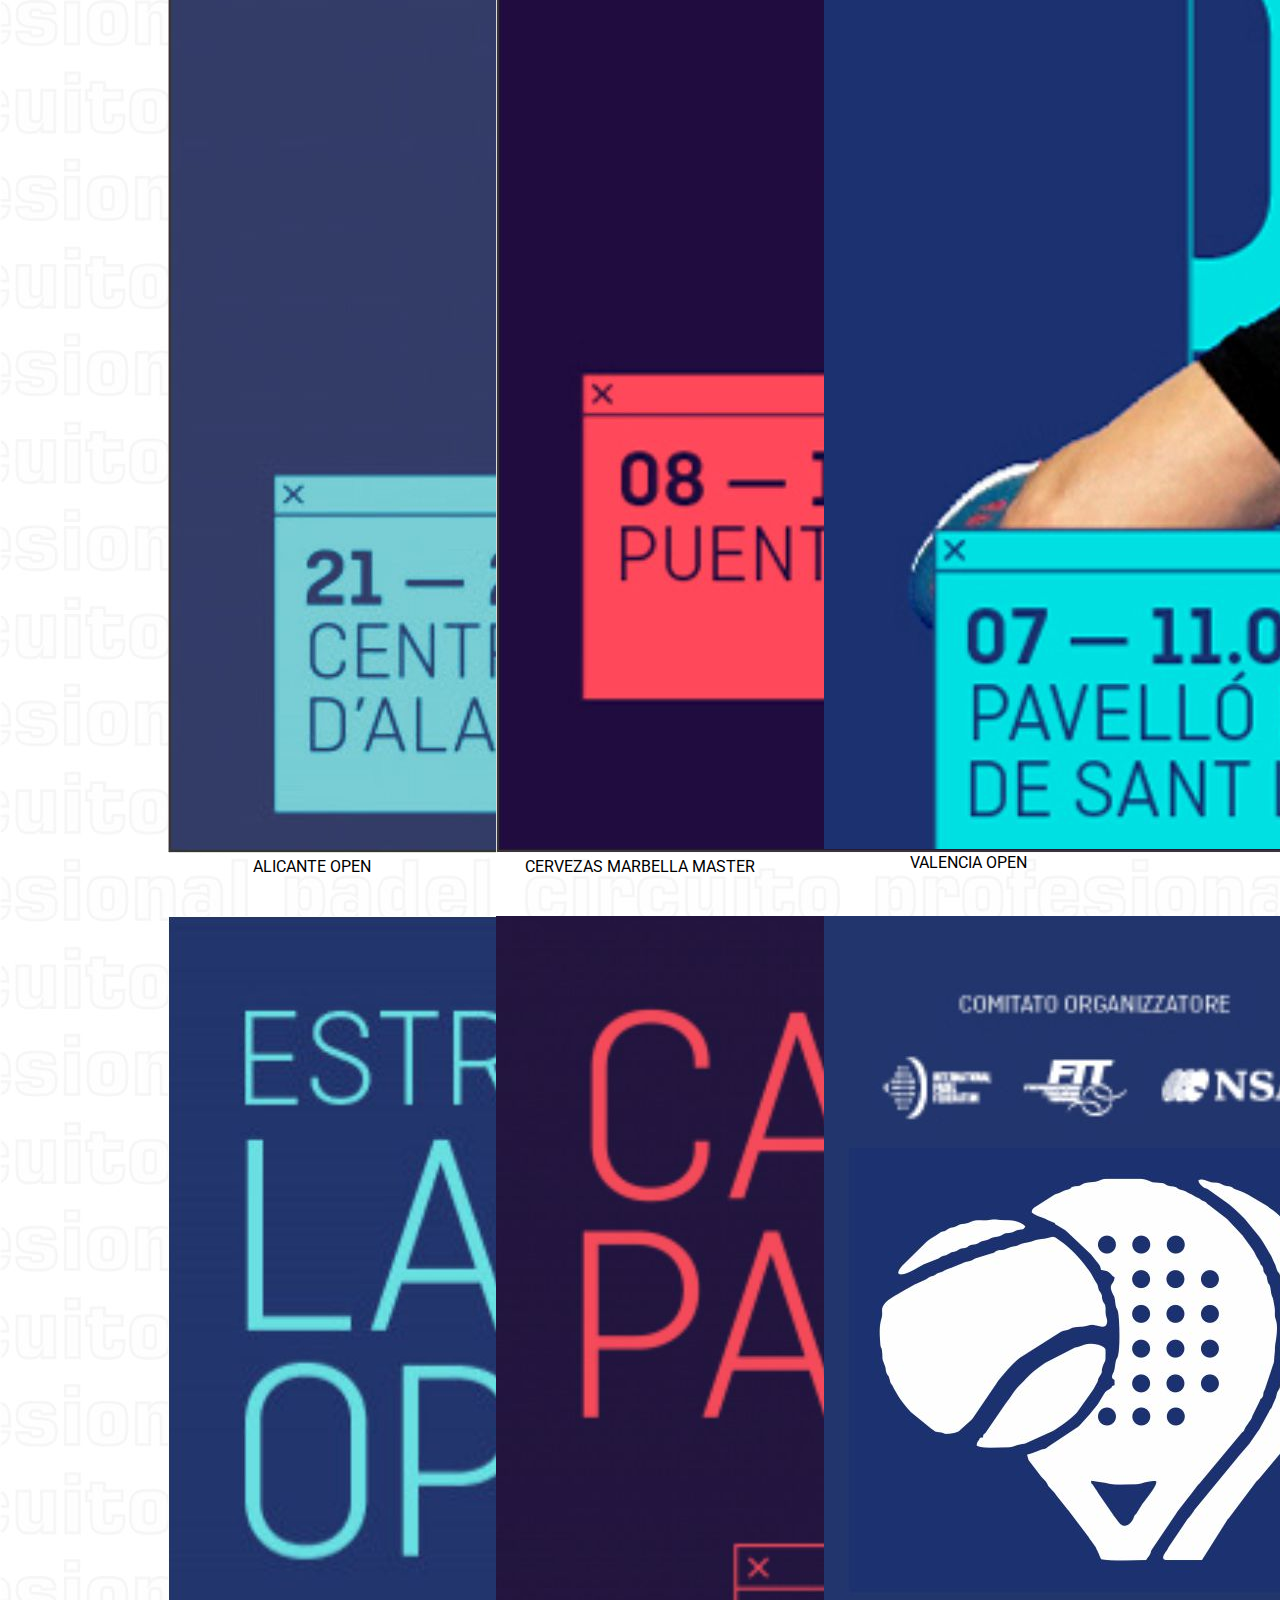
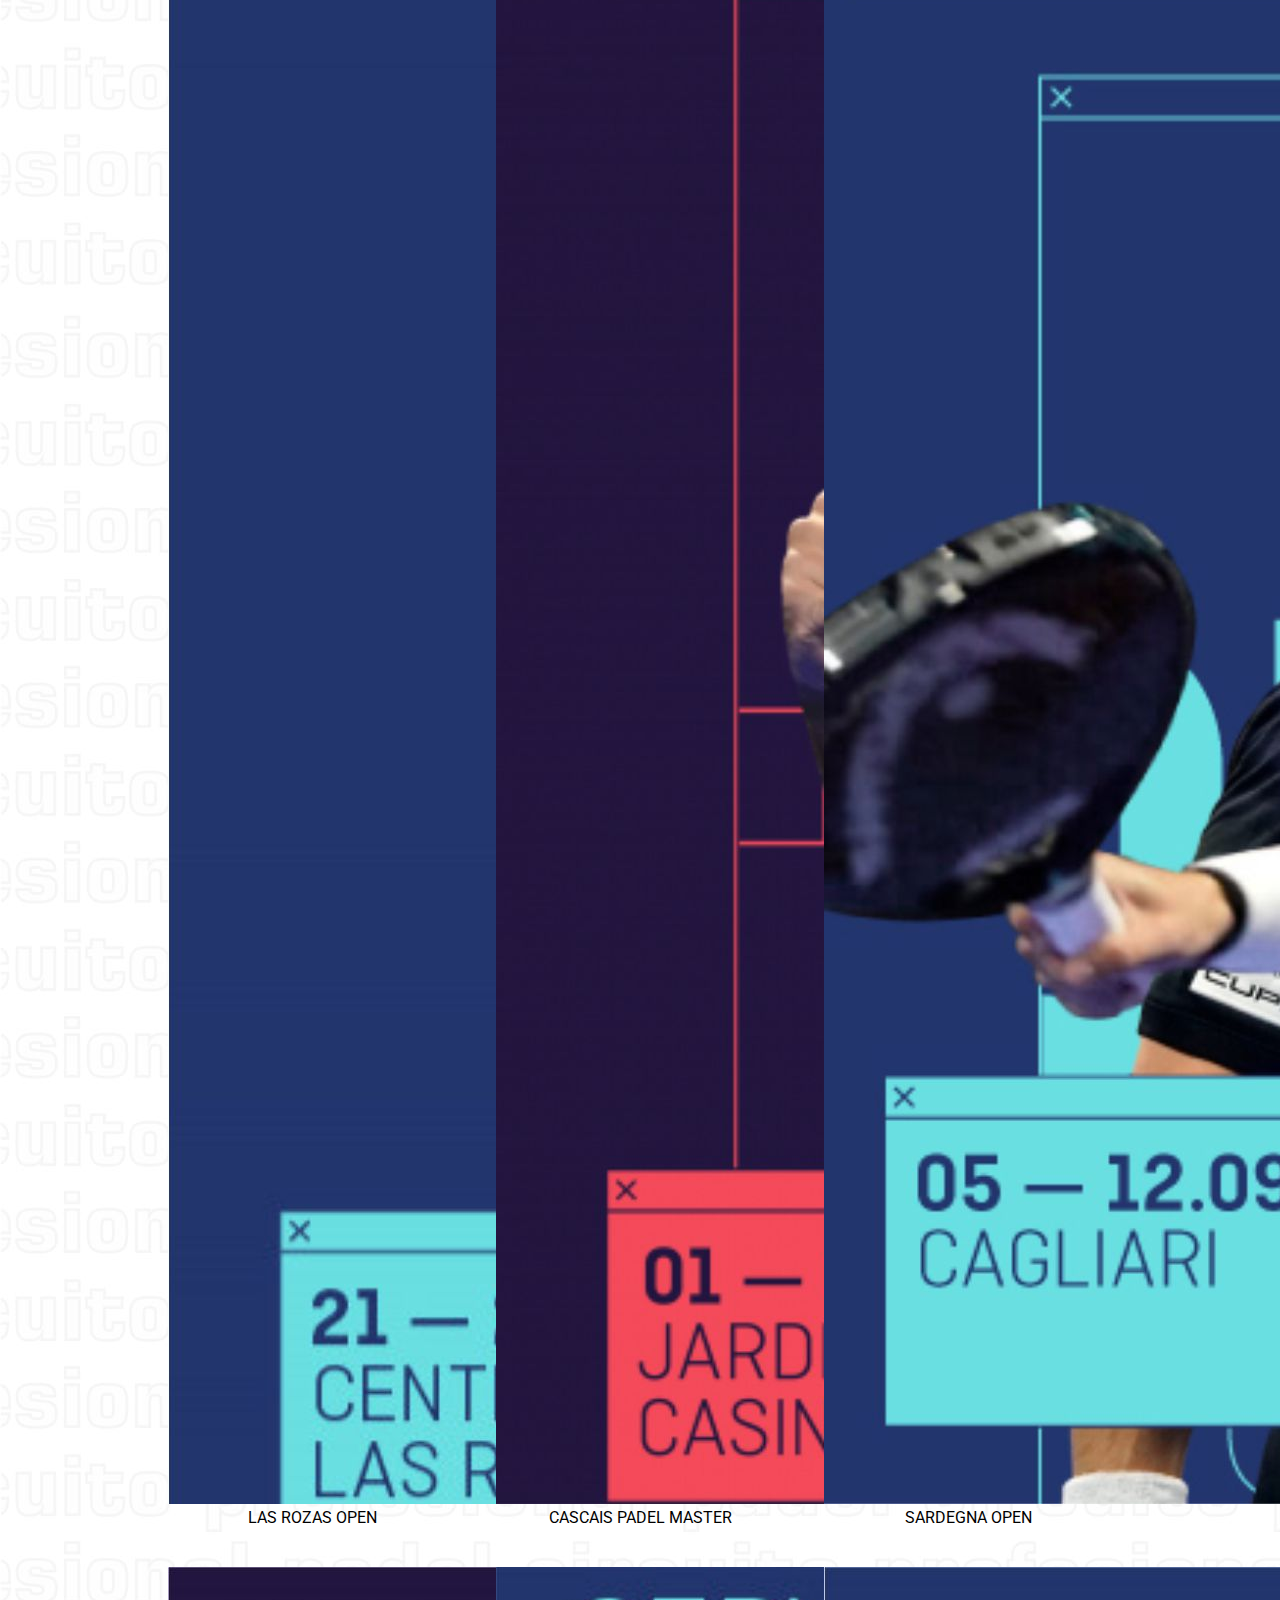
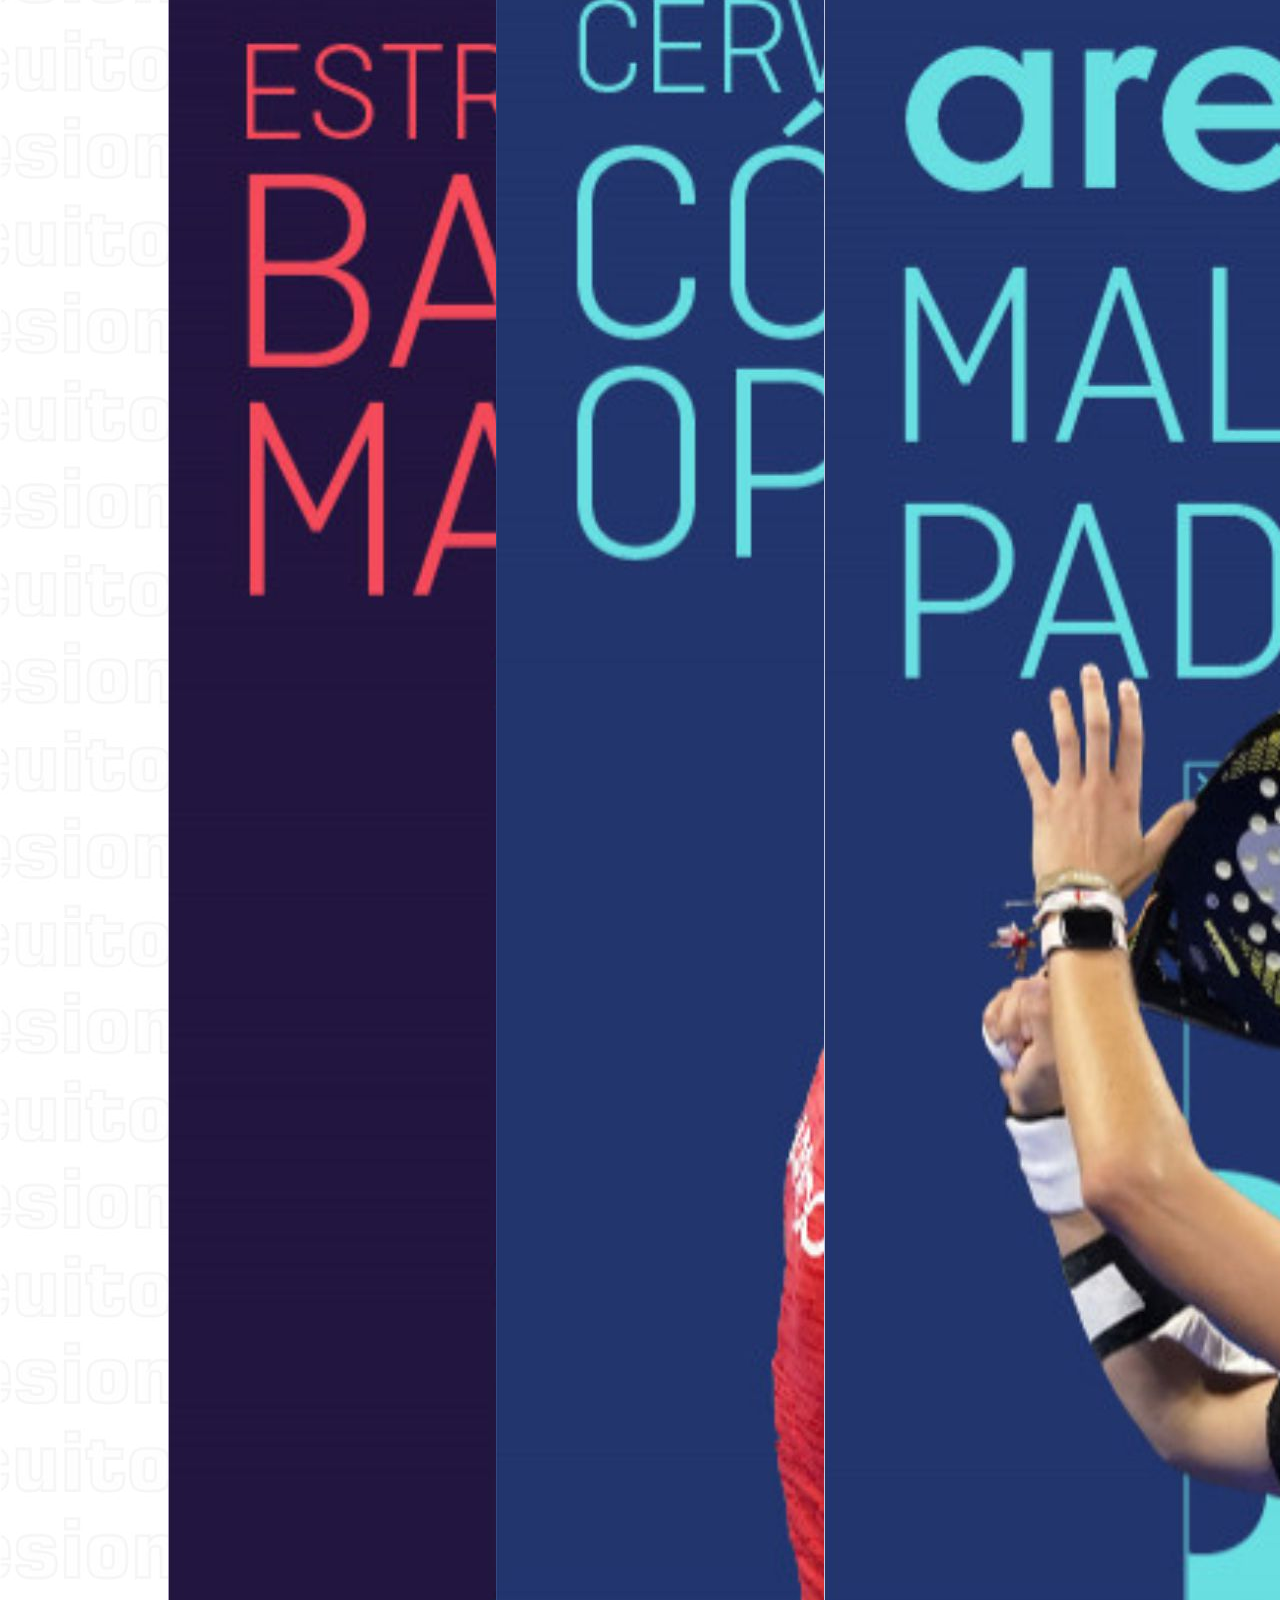
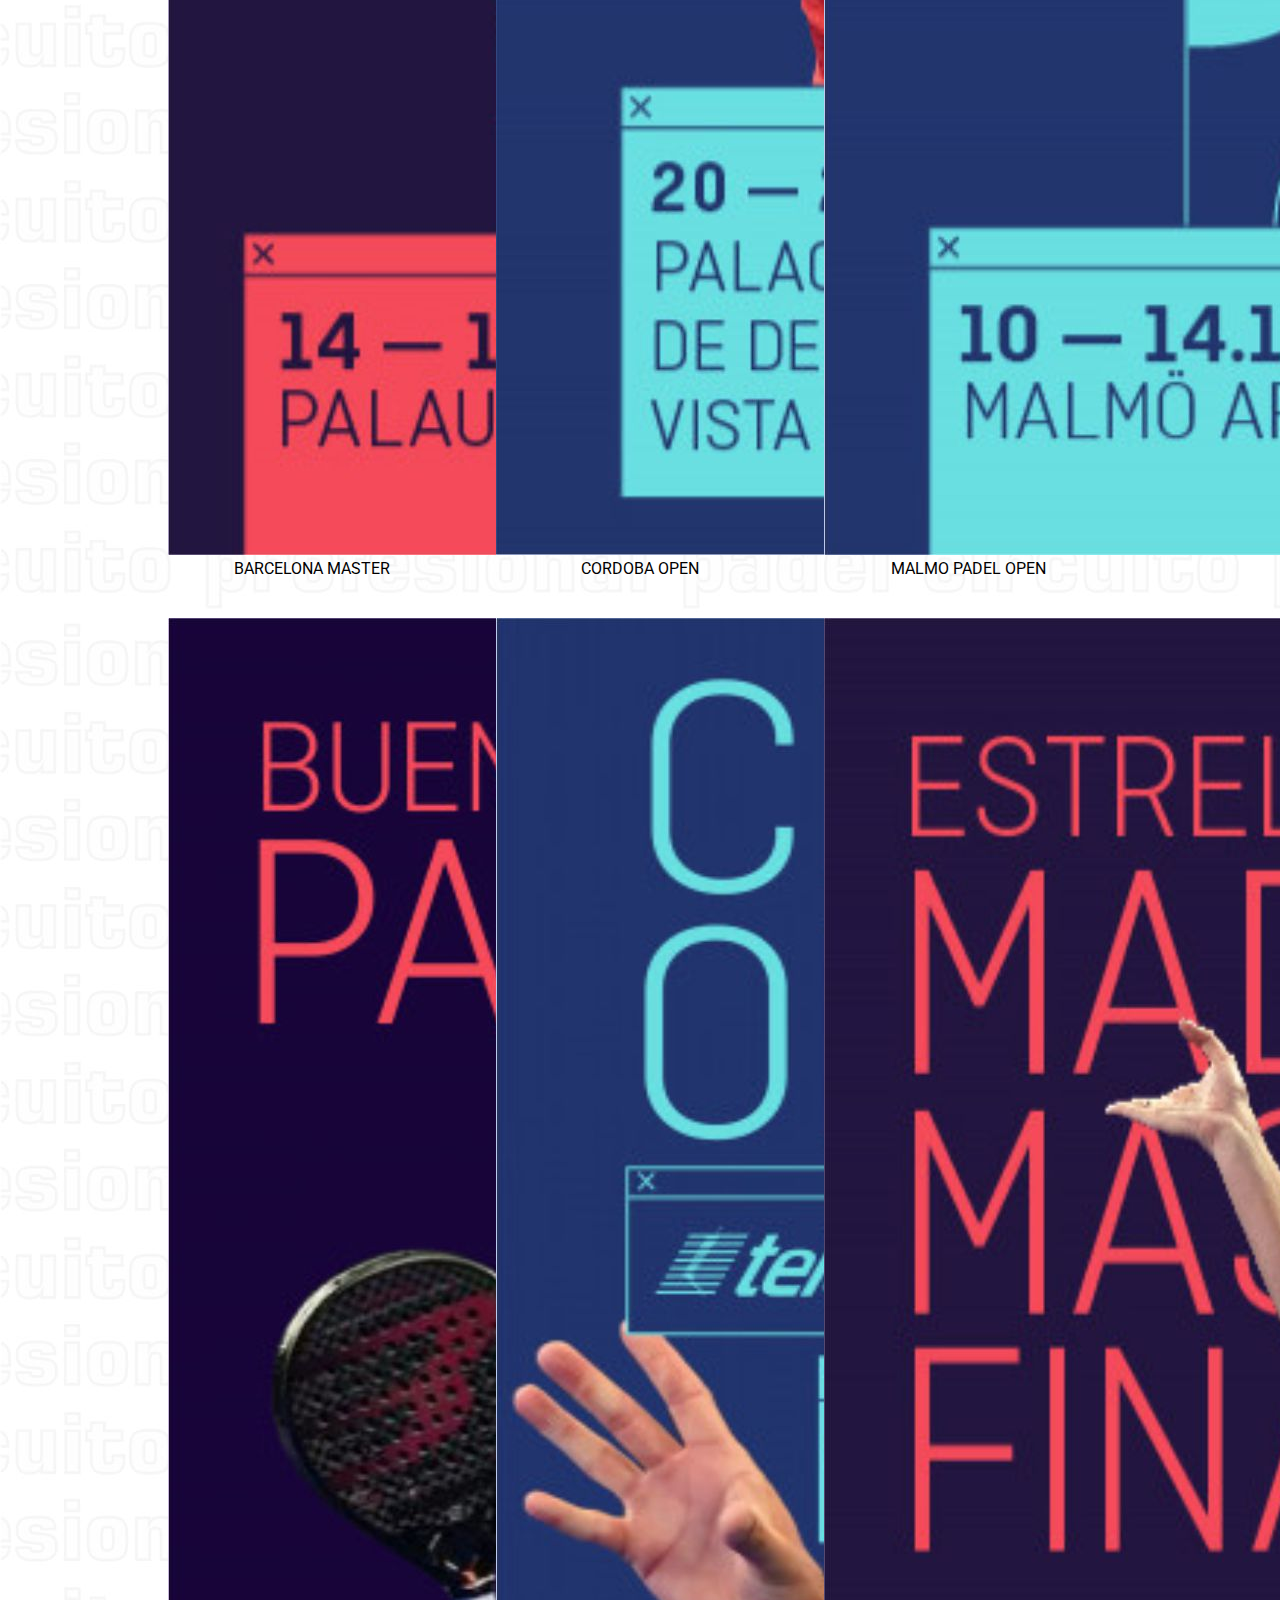
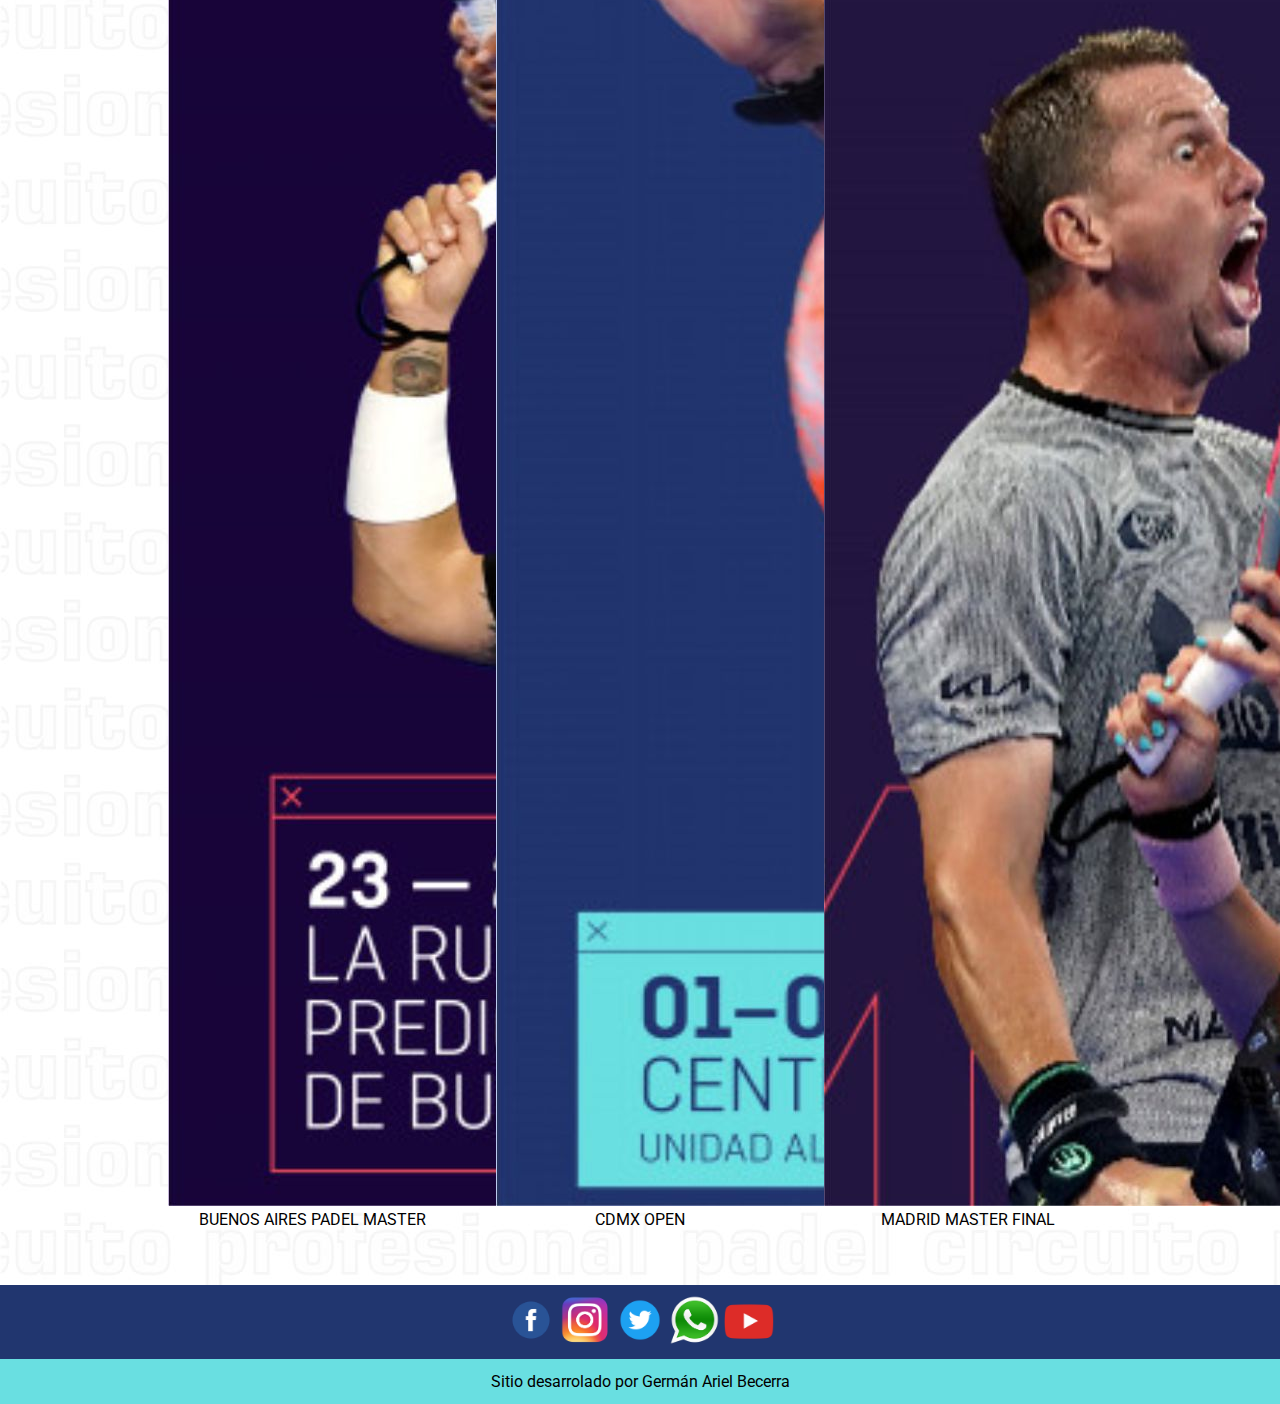
<file: paginas/torneos.html>
<!DOCTYPE html>
<html lang="en">
<head>
    <meta charset="UTF-8">
    <meta http-equiv="X-UA-Compatible" content="IE=edge">
    <meta name="viewport" content="width=device-width, initial-scale=1.0">
    <link rel="shortcut icon" href="../imagenes/logo-ccp-nuevo-2.png">
    <link href="https://cdn.jsdelivr.net/npm/bootstrap@5.1.3/dist/css/bootstrap.min.css" rel="stylesheet" integrity="sha384-1BmE4kWBq78iYhFldvKuhfTAU6auU8tT94WrHftjDbrCEXSU1oBoqyl2QvZ6jIW3" crossorigin="anonymous">
    <title>CIRCUITO PROFESIONAL DE PADEL</title>
    <link rel="stylesheet" href="../css/estilo.css">
    <link href="https://cdnjs.cloudflare.com/ajax/libs/font-awesome/5.13.0/css/all.min.css" rel="stylesheet">
</head>
<body>
    <nav class="nav-menu">
        <input type="checkbox" id="check">
        <label for="check" class="checkbtn">
            <i class="fas fa-bars"></i>
        </label>
        <div class="animacion">
            <a href="#" class="enlace">
                <div class="animacion-logo">
              <img src="../imagenes/logo-ccp-nuevo.png" alt="" class="logo">
                </div>
            </a>
          </div>
          <ul class="menu">
            <li><a href="../index.html">INICIO</a></li>
            <li><a href="torneos.html">TORNEOS</a></li>
            <li><a href="ranking.html">RÁNKING</a></li>
            <li><a href="fotos.html">FOTOS</a></li>
            <li><a href="calendario.html">CALENDARIO</a></li>
            <li><a href="contacto.html">CONTACTO</a></li>
        </ul>
    </nav>
    <br>
    <br>
    <h1 class="titulo-general">TORNEOS</h1>
    <br>
        <div class="contenedor-torneo">
            <div class="card" style="width: 18rem;">
                <img src="../imagenes/-1-ccp.jpg" class="card-img-top" alt="...">
                <div class="card-body">
                  <p class="card-text">ALICANTE OPEN</p>
                </div>
              </div>
              <div class="card" style="width: 18rem;">
                <img src="../imagenes/0-ccp.jpg" class="card-img-top" alt="...">
                <div class="card-body">
                  <p class="card-text">CERVEZAS MARBELLA MASTER</p>
                </div>
              </div>
            <div class="card" style="width: 18rem;">
                <img src="../imagenes/1-ccp.jpg" class="card-img-top" alt="...">
                <div class="card-body">
                  <p class="card-text">VALENCIA OPEN</p>
                </div>
              </div>
              <div class="card" style="width: 18rem;">
                <img src="../imagenes/2-ccp.jpg" class="card-img-top" alt="...">
                <div class="card-body">
                  <p class="card-text">LAS ROZAS OPEN</p>
                </div>
              </div>
              <div class="card" style="width: 18rem;">
                <img src="../imagenes/3-ccp.jpg" class="card-img-top" alt="...">
                <div class="card-body">
                  <p class="card-text">CASCAIS PADEL MASTER</p>
                </div>
              </div>
              <div class="card" style="width: 18rem;">
                <img src="../imagenes/4-ccp.jpg" class="card-img-top" alt="...">
                <div class="card-body">
                  <p class="card-text">SARDEGNA OPEN</p>
                </div>
              </div>
              <div class="card" style="width: 18rem;">
                <img src="../imagenes/5-ccp.jpg" class="card-img-top" alt="...">
                <div class="card-body">
                  <p class="card-text">BARCELONA MASTER</p>
                </div>
              </div>
              <div class="card" style="width: 18rem;">
                <img src="../imagenes/6-ccp.jpg" class="card-img-top" alt="...">
                <div class="card-body">
                  <p class="card-text">CORDOBA OPEN</p>
                </div>
              </div>
              <div class="card" style="width: 18rem;">
                <img src="../imagenes/7-ccp.jpg" class="card-img-top" alt="...">
                <div class="card-body">
                  <p class="card-text">MALMO PADEL OPEN</p>
                </div>
              </div>
              <div class="card" style="width: 18rem;">
                <img src="../imagenes/8-ccp.jpg" class="card-img-top" alt="...">
                <div class="card-body">
                  <p class="card-text">BUENOS AIRES PADEL MASTER</p>
                </div>
              </div>
              <div class="card" style="width: 18rem;">
                <img src="../imagenes/9-ccp.jpg" class="card-img-top" alt="...">
                <div class="card-body">
                  <p class="card-text">CDMX OPEN</p>
                </div>
              </div>
              <div class="card" style="width: 18rem;">
                <img src="../imagenes/10-ccp.jpg" class="card-img-top" alt="...">
                <div class="card-body">
                  <p class="card-text">MADRID MASTER FINAL</p>
                </div>
              </div>
            </div>
        <br>
        <br>
    <footer>
        <div class="contenedor-iconos-redes">
           <div class="iconos-redes">
               <a href="https://es-la.facebook.com/" target="_blank">
                   <img width="4%" src="../imagenes/logo-facebook.png" alt="icono facebook">
               </a>
               <a href="https://www.instagram.com/?hl=es" target="_blank">
                   <img width="4%" src="../imagenes/logo-instagram.png" alt="icono instagram">
               </a>
               <a href="https://twitter.com/?lang=es" target="_blank">
                   <img width="4%" src="../imagenes/logo-twiter.png" alt="icono twiter ">
               </a>
               <a href="https://www.whatsapp.com/" target="_blank">
                   <img width="4%" src="../imagenes/logo-whatsapp.png" alt="icono whatsapp">
               </a>
               <a href="https://www.youtube.com/" target="_blank">
                  <img width="4%" src="../imagenes/logo-youtube.png" alt="icono youtube">
               </a>
          </div>
        </div>
        <div width="4%" class="contenedor-sitio-desarrollador">
           <div class="desarrollador">
           <p class="sitio-desarrollado-por">Sitio desarrolado por <a class="pie-de-pagina" href="#">Germán Ariel Becerra</a></p>
        </div>
        </div> 
  </footer>
  <script src="https://cdn.jsdelivr.net/npm/bootstrap@5.1.3/dist/js/bootstrap.bundle.min.js" integrity="sha384-ka7Sk0Gln4gmtz2MlQnikT1wXgYsOg+OMhuP+IlRH9sENBO0LRn5q+8nbTov4+1p" crossorigin="anonymous"></script>
</body>
</html>
</file>
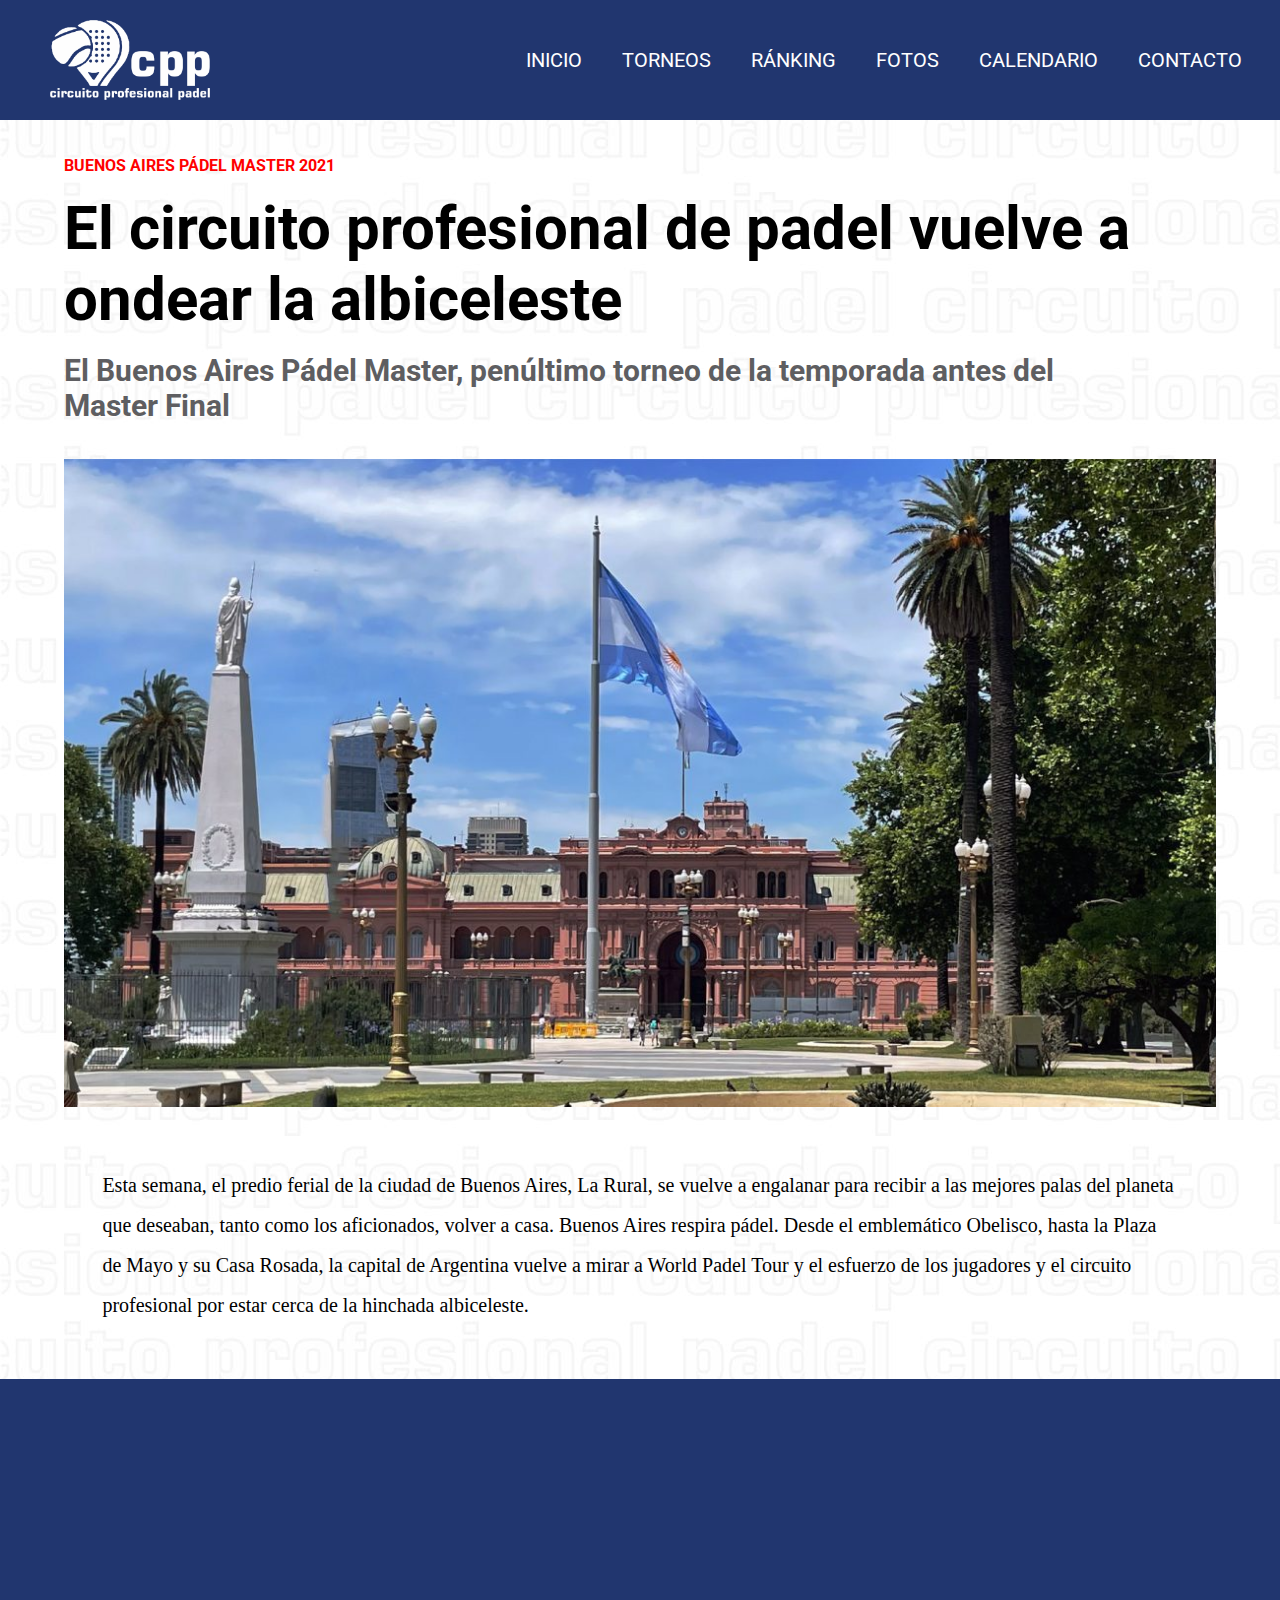
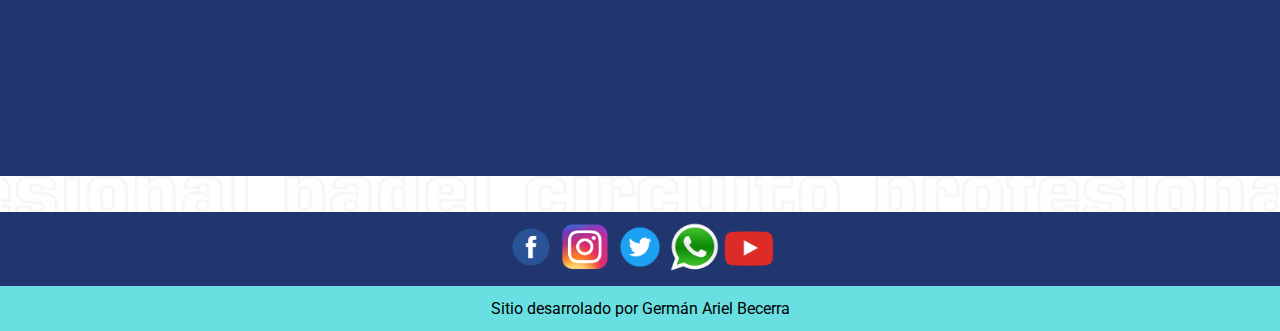
<file: paginas/World-Padel-Tour-vuelve-a-ondear-la-albiceleste.html>
<!DOCTYPE html>
<html lang="en">
<head>
    <meta charset="UTF-8">
    <meta http-equiv="X-UA-Compatible" content="IE=edge">
    <meta name="viewport" content="width=device-width, initial-scale=1.0">
    <link rel="shortcut icon" href="../imagenes/logo-ccp-nuevo-2.png">
    <link href="https://cdn.jsdelivr.net/npm/bootstrap@5.1.3/dist/css/bootstrap.min.css" rel="stylesheet" integrity="sha384-1BmE4kWBq78iYhFldvKuhfTAU6auU8tT94WrHftjDbrCEXSU1oBoqyl2QvZ6jIW3" crossorigin="anonymous">
    <title>CIRCUITO PROFESIONAL DE PADEL</title>
    <link rel="stylesheet" href="../css/estilo.css">
    <link href="https://cdnjs.cloudflare.com/ajax/libs/font-awesome/5.13.0/css/all.min.css" rel="stylesheet">
</head>
<body>
    <nav class="nav-menu">
        <input type="checkbox" id="check">
        <label for="check" class="checkbtn">
            <i class="fas fa-bars"></i>
        </label>
        <div class="animacion">
            <a href="#" class="enlace">
                <div class="animacion-logo">
              <img src="../imagenes/logo-ccp-nuevo.png" alt="" class="logo">
                </div>
            </a>
          </div>
            <ul class="menu">
                <li><a href="../index.html">INICIO</a></li>
                <li><a href="torneos.html">TORNEOS</a></li>
                <li><a href="ranking.html">RÁNKING</a></li>
                <li><a href="fotos.html">FOTOS</a></li>
                <li><a href="calendario.html">CALENDARIO</a></li>
                <li><a href="contacto.html">CONTACTO</a></li>
            </ul>
    </nav>
    <section>
        <br>
        <br>
        <div class="noticia-0">
        <div class="titulo-0">
        <h4>BUENOS AIRES PÁDEL MASTER 2021</h4>
        <br>
        <h5>El circuito profesional de padel vuelve a ondear la albiceleste</h5>
        <br>
        <h6>El Buenos Aires Pádel Master, penúltimo torneo de la temporada antes del <br> Master Final</h6>
        </div>
        <br>
        <br>
        <div class="imagen-sanyo-y-tapia">
            <img width="90%" src="../imagenes/imagen-1.jpg" alt="">
        </div>
            <br>
            <br>
            <br>
            <div class="texto-0">
            <p>Esta semana, el predio ferial de la ciudad de Buenos Aires, La Rural, se vuelve a engalanar para recibir a las mejores palas del planeta que deseaban, tanto como los aficionados, volver a casa.
            Buenos Aires respira pádel. Desde el emblemático Obelisco, hasta la Plaza de Mayo y su Casa Rosada, la capital de Argentina vuelve a mirar a World Padel Tour y el esfuerzo de los jugadores y el circuito profesional por estar cerca de la hinchada albiceleste.
            </p>
            </div>
            <br>
            <br>
            <br>
            <div class="youtube">  
                <br>
                <div class="video-yotube">
                    <iframe width="60%" height="315" src="https://www.youtube.com/embed/MQbbbMkKrZs" title="YouTube video player" frameborder="0" allow="accelerometer; autoplay; clipboard-write; encrypted-media; gyroscope; picture-in-picture" allowfullscreen></iframe>
                </div>
              </div>
        </div>
    </section>
    <br>
    <br>  
    <footer>
        <div class="contenedor-iconos-redes">
           <div class="iconos-redes">
               <a href="https://es-la.facebook.com/" target="_blank">
                   <img width="4%" src="../imagenes/logo-facebook.png" alt="icono facebook">
               </a>
               <a href="https://www.instagram.com/?hl=es" target="_blank">
                   <img width="4%" src="../imagenes/logo-instagram.png" alt="icono instagram">
               </a>
               <a href="https://twitter.com/?lang=es" target="_blank">
                   <img width="4%" src="../imagenes/logo-twiter.png" alt="icono twiter ">
               </a>
               <a href="https://www.whatsapp.com/" target="_blank">
                   <img width="4%" src="../imagenes/logo-whatsapp.png" alt="icono whatsapp">
               </a>
               <a href="https://www.youtube.com/" target="_blank">
                  <img width="4%" src="../imagenes/logo-youtube.png" alt="icono youtube">
               </a>
          </div>
        </div>
        <div width="4%" class="contenedor-sitio-desarrollador">
           <div class="desarrollador">
           <p class="sitio-desarrollado-por">Sitio desarrolado por <a class="pie-de-pagina" href="#">Germán Ariel Becerra</a></p>
        </div>
        </div> 
  </footer>
  <script src="https://cdn.jsdelivr.net/npm/bootstrap@5.1.3/dist/js/bootstrap.bundle.min.js" integrity="sha384-ka7Sk0Gln4gmtz2MlQnikT1wXgYsOg+OMhuP+IlRH9sENBO0LRn5q+8nbTov4+1p" crossorigin="anonymous"></script>
</body>
</html>
</file>
<file: css/estilo.css>
@import url('https://fonts.googleapis.com/css2?family=IBM+Plex+Sans:ital,wght@0,600;0,700;1,600&family=Mochiy+Pop+P+One&family=Roboto:ital,wght@0,900;1,700;1,900&display=swap');

*{
    padding: 0;
    margin: 0;
    text-decoration: none;
    list-style: none;
    box-sizing: border-box;
}

body{
  background-image: url(../imagenes/fondo-pagina.jpg);
}

/*" ANIMACION "*/

.animacion-logo{
  animation: bouncel .5s alternate infinite ease-in;
}

@keyframes bouncel{
  0%{
    transform: translateX(20%);
  }
}

/*" MENU "*/

.nav-menu{
    position: sticky;
    top: 0;
    z-index: 1;
}

nav{
    background: rgb(33, 54, 111);
    height: 120px;
    width: 100%;
    bottom: 0;  
}

.enlace{
    position: absolute;
    padding: 20px 50px;
}

.logo{
    height: 80px;
}

nav ul {
    float: right;
    margin-right: 20px;
}

nav ul li{
    display: inline-block;
    line-height: 120px;
    margin: 0 5px;

}

nav ul li a{
    color: rgb(255, 255, 255);
    font-size: 20px;
    padding: 7px 13px;
    text-decoration: none;
    font-family: 'Roboto', sans-serif;
}

li a:hover{
    background: rgb(105, 223, 225);
    transition: .1s;
}

.checkbtn{
    font-size: 30px;
    color: rgb(105, 223, 225);
    float: right;
    line-height: 120px;
    margin-right: 40px;
    cursor: pointer;
    display: none;    
}

#check{
    display: none;
    
}

/*" INICIO "*/

h1{
    font-family: 'Roboto', sans-serif;
    text-align: center;
    align-items: center;
}
  
h2{
    font-family: 'Roboto', sans-serif;
    text-align: center;
    align-items: center;
}

.contenedor{
  display: grid;
  grid-template-columns: 1fr 1fr;
  grid-auto-rows: 420px;
  padding: 20px;
  grid-gap: 20px;
}

.info{
  position: relative;
}

.info-imagen{
  width: 100%;
  height: 100%;
  object-fit: cover;
}

.titulo{
  position: absolute;
  bottom: 0;
  color: white;
  width: 100%;
  margin: 0;
  background: linear-gradient(rgba(48, 75, 150, 0.1),rgba(0,0,0,1));
  padding: 10px;
  font-size: 30px;
  text-align: center;
  font-family: 'Roboto', sans-serif;
}

.titulo-video-yotube{
  text-align: center;
  color: rgb(105, 223, 225);
  font-size: 20px;
}

.video-yotube{
  width: auto;
  text-align: center;
}

.youtube{
  width: auto;
  background-color: rgb(33, 54, 111);
  margin: 0 auto;
  padding: 30px;
}

/*" PAGINAS SECUNDARIAS "*/

.imagen-sanyo-y-tapia{
  width: 100%;
  align-items: center;
  text-align: center;
  margin: 0 auto;
}


/*" PATROCINADORES "*/

.socio-principal{
    text-align: center;
    color: rgb(33, 54, 111);
    font-family: 'Roboto', sans-serif;
    font-size: 30px;
  }
  
  .imagen-adidas{
    width: 100%;
    margin: 0px auto;
    text-align: center;
    align-items: center;
  }
  
  .socio-premium{
    text-align: center;
    color: rgb(33, 54, 111);
    font-family: 'Roboto', sans-serif;
    font-size: 30px;
  }
  
  .imagen-coca-cola{
    width: 100%;
    margin: 0px auto;
    text-align: center;
    align-items: center;
  }
  
  .patrocinadores-oficiales{
    text-align: center;
    color: rgb(33, 54, 111);
    font-family: 'Roboto', sans-serif;
    font-size: 30px;
  }
  
  .imagenes-varias1{
    width: 100%px;
    margin: 0px auto;
    text-align: center;
    align-items: center;
  }
  
  .imagenes_varias2{
    width: 100%x;
    margin: 0px auto;
    text-align: center;
    align-items: center;
  }
  
  .imagenes-varias3{
    width: 100%;
    margin: 0px auto;
    text-align: center;
    align-items: center;
  }
  
  .imagenes-varias4{
    width: 100%;
    margin: 0px auto;
    text-align: center;
    align-items: center;
  }

/*" TORNEOS "*/

.contenedor-torneo{
  display: grid;
  grid-auto-rows: 420px;
  padding: 20px;
  grid-gap: 40px;
  display: flex;
  flex-wrap: wrap;
  justify-content: center;
}

.card-text{
  text-align: center;
  font-family: 'Roboto', sans-serif;  
}

/*" JUGADORES "*/

.contenedor-masculino{
  display: flex;
  align-items: center;
  justify-content: center;
  min-height: 100vh;
  flex-wrap: wrap;
}

.ranking{
  position: relative;
  width: 300px;
  height: 400px;
  border-radius: 5px;
  overflow: hidden;
  transition: .5s;
  margin: 15px 20px;
  background-color: rgb(255, 255, 255);
}

.ranking:hover{
  box-shadow: 0 5px 15px rgba(3, 89, 92, .5);
  transform: translateY(-15px);
}

.ranking .head{
  height: 125px;
  width: 100%;
  position: relative;
}

.ranking .head .circle{
  position: absolute;
  width: 300px;
  height: 300px;
  border-radius: 50%;
  background: rgb(33, 54, 111);
  bottom: 0;
}

.ranking .head .foto-jugador{
  width: 150px;
  height: 150px;
  position: absolute;
  padding: 5px;
  border-radius: 50%;
  bottom: -30%;
  left: 50%;
  transform: translate(-50%);
}

.ranking .head .foto-jugador img{
  width: 100%;
  height: 100%;
  border-radius: 50%;
}

.ranking .description{
  height: 200px;
  padding: 40px 20px 20px 20px;
  border-bottom: solid 1px rgba(6, 74, 76, .18);
  text-align: center;
}

.ranking .description h3{
  color: rgb(0, 0, 0);
  font-family: 'Roboto', sans-serif;
  font-size: 24px;
}

.ranking .description h4{
  color: rgb(15, 3, 184);
  font-family: 'Roboto', sans-serif;
  font-size: 28px;
}

.ranking .description p{
  margin-top: 20px;
  font-size: 15px;
  font-family: 'Roboto', sans-serif;
}

.ranking .bandera{
  width: 100%;
  height: 75px;
  display: flex;
  align-items: center;
  justify-content: center;
}

/*" FOTOS "*/

.carusel{
  width: 70%;
  margin: 0 auto;
}

/*" CONTACTO "*/

.mapa{
    width: 100%;
    align-items: center;
    text-align: center;
    margin: 0 auto;
}
  
.conteneiner-formulario{
  color: rgb(0, 0, 0);
  line-height: 1.6;
  font-family: 'Quicksand', sans-serif;
  padding: 0 1.5em;
}

.container {
  max-width: 1170px;
  margin-left: auto;
  margin-right: auto;
  padding: 1.5em;
}

ul {
  list-style: none;
  padding: 0;
}

.logo {
  text-align: center;
  font-size: 3em;
}

.contact-wrapper {
  box-shadow: 0 0 20px 0 rgba(0, 0, 0, 0.3);
}

.contact-wrapper > * {
  padding: 1em;
}

.contact-form {
  background: rgb(255, 255, 255);
}

.contact-form form {
  display: grid;
  grid-template-columns: 1fr 1fr;
}

.contact-form form label {
  display: block;
}

.contact-form form p {
  margin: 0;
  padding: 1em;
}

.contact-form form button,
.contact-form form input,
.contact-form form textarea {
  width: 100%;
  padding: .7em;
  border: none;
  background: none;
  outline: 0;
  color: rgb(0, 0, 0);
  border-bottom: 1px solid rgb(33, 54, 111);
}

.contact-form form button {
  background: rgb(105, 223, 225);
  border: 0;
  padding: 1em;
}

.contact-info {
  background: rgb(255, 255, 255);
}

.contact-info h4, .contact-info ul, .contact-info p {
  text-align: center;
  margin: 0 0 1rem 0;
}

/*" CALENARIO "*/

.imagen-calendario{
    width: 100%;
    margin: 0 auto;
    align-items: center;
    text-align: center;
  }

/*" FOOTER "*/

  .pie-de-pagina{
    color: rgb(0, 0, 0);
    width: 100%;
    margin: 0 auto;
  }
  
  .iconos-redes{
    margin: 0 auto;
    text-align: center;
    align-items: center;
  }
  
  .sitio-desarrollado-por{
    font-family: 'Roboto', sans-serif;
    align-items: center;
  }
  
  .desarrollador{
    text-align: center;
  }
  
  .contenedor-iconos-redes{
    width: 100%;
    padding: 10px;
    background-color: rgb( 33, 54, 111);
    margin: 0 auto;
  }
  
  .contenedor-sitio-desarrollador{
    width: 100%;
    padding: 1%;
    background-color: rgb( 105, 223, 225);
    margin: 0 auto;
    
  }

/*" PAGINAS SECUNDARIAS "*/

h4{
  font-family: 'Roboto', sans-serif;
  color: red;
}

h5{
  font-family: 'Roboto', sans-serif;
  font-size: 60px;
}

h6{
  font-family: 'Roboto', sans-serif;
  font-size: 30px;
  color: rgb(94, 94, 97);
}

.titulo-0{
  padding-left: 5%;
}

.texto-0{
  padding-left: 8%;
  padding-right: 8%;
  line-height: 2em;
  font-size: 20px;
}

.imagen-sanyo-y-tapia{
  align-items: center;
  text-align: center;
}



/*" RESPONSIVE "*/

@media (max-width: 1030px){

    .enlace{
        padding-left: 20px;
    }

    nav ul li a{
        font-size: 16px;
    }
}

@media (max-width: 910px){

    .checkbtn{
        display: block;
    }

    ul{
        position: fixed;
        width: 100%;
        height: 100vh;
        background: #2c3e50;
        top: 120px;
        left: -100%;
        text-align: center;
        transition: all .5s;        
    }

    nav ul li{
        display: block;
        margin: 50px 0;
        line-height: 30px;
    }

    li a:hover{
        background: none;
        color: rgb(105, 223, 225);
    }

    #check:checked ~ ul{
        left: 0;
    }

}

@media (max-width: 480px){
    form{
        width: 96%;
    }
}

@media (max-width: 440px){
    .patrocinadores-logo{
        width: 96%;
    }
}

@media (max-width: 1365px){
  .contenedor{
  grid-template-columns: 1fr;
  grid-template-rows: 2fr 2fr 2fr 2fr 2fr 2fr;
  grid-template-areas: 
  "contenido-0"
  "contenido-1"
  "contenido-2"
  "contenido-3"
  "contenido-4"
  "contenido-5";
  }
}

@media (max-width: 910px){
  .contenedor-fotos{
    grid-template-columns: 1fr;
    grid-template-rows: 1fr 1fr 1fr 1fr 1fr 1fr 1fr 1fr 1fr 1fr ;
  }
}

@media (max-width: 1989px){
  .contenedor-masculino{
    grid-template-columns: 1fr 1fr;
    grid-template-rows: 1fr 1fr 1fr;
  }
}

@media(min-width: 700px) {
  .conteneiner-formulario{
      padding: 0 4em;
  }
  .contact-wrapper {
      display: grid;
      grid-template-columns: 2fr 1fr;
  }
  .contact-wrapper > * {
      padding: 2em;
  }
  .contact-info,
  .contact-info ul,
  .contact-info p {
      text-align: left;
  }
}
</file>
